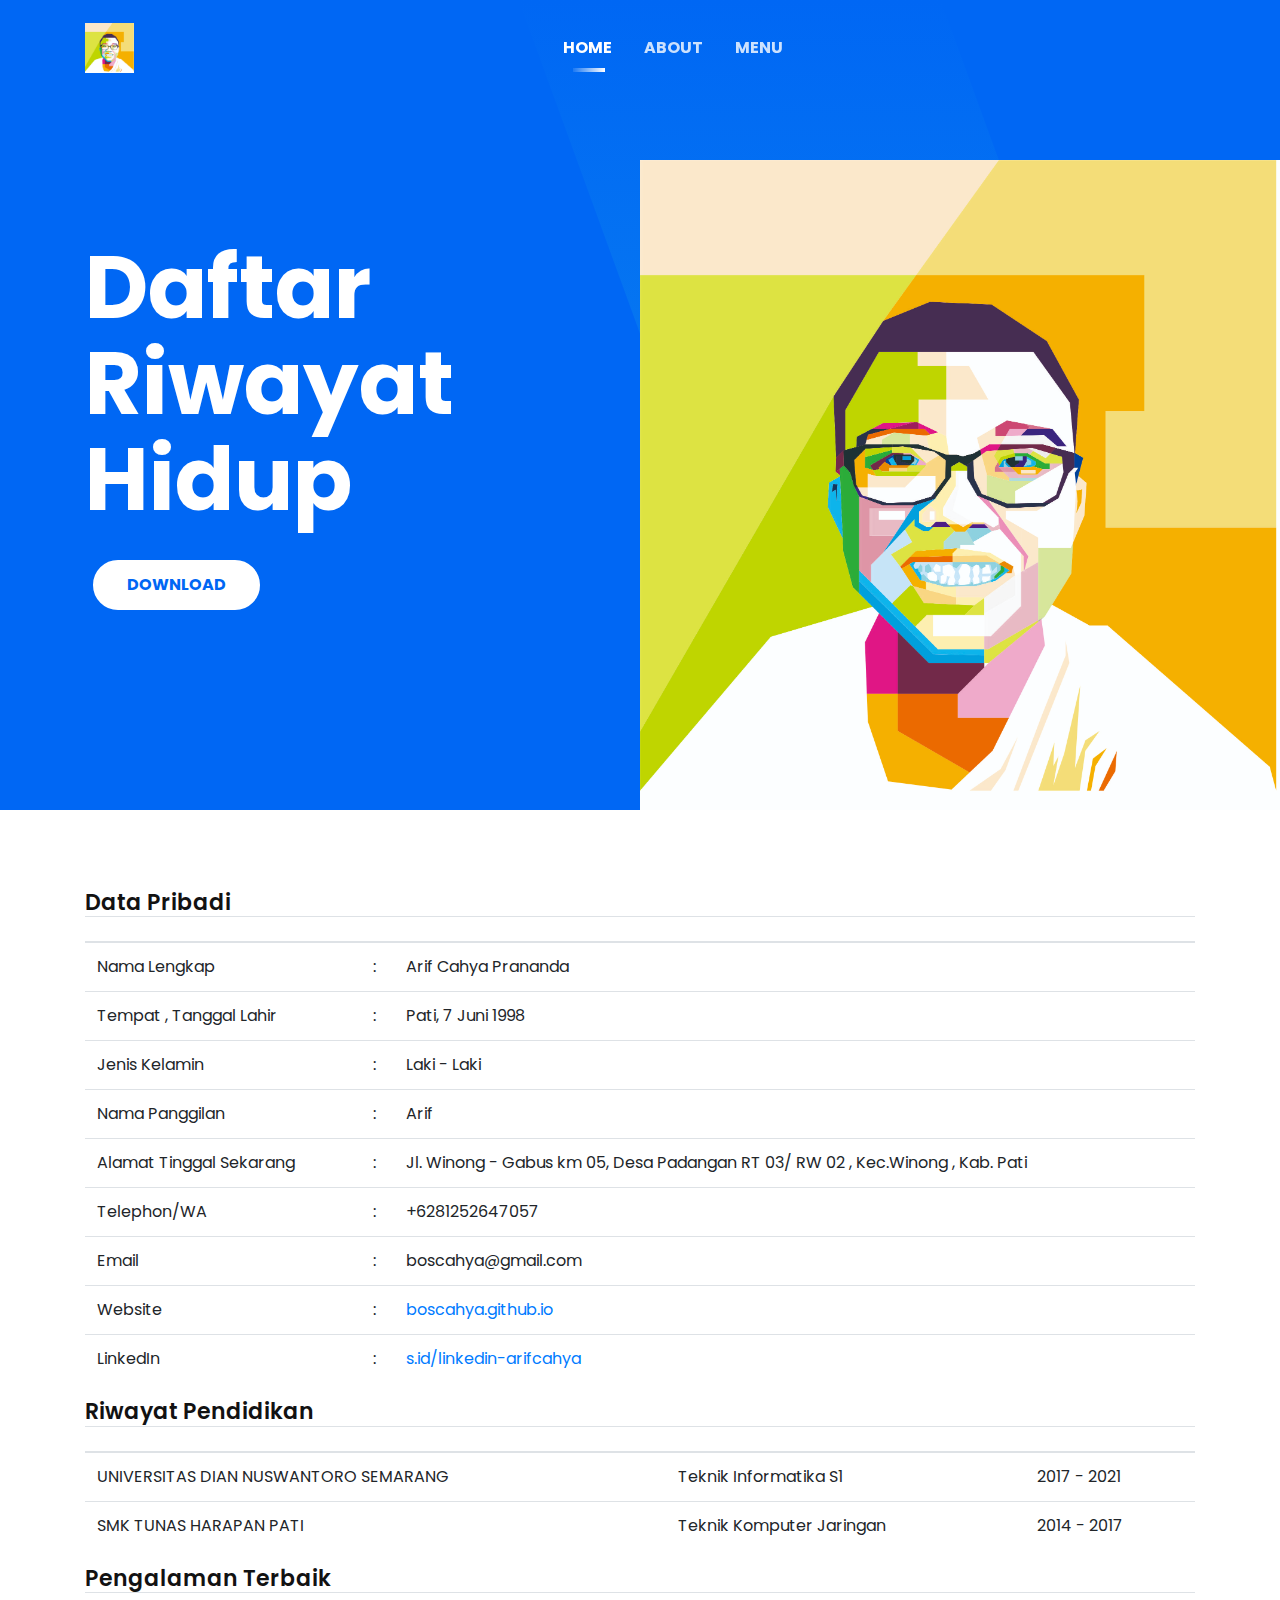
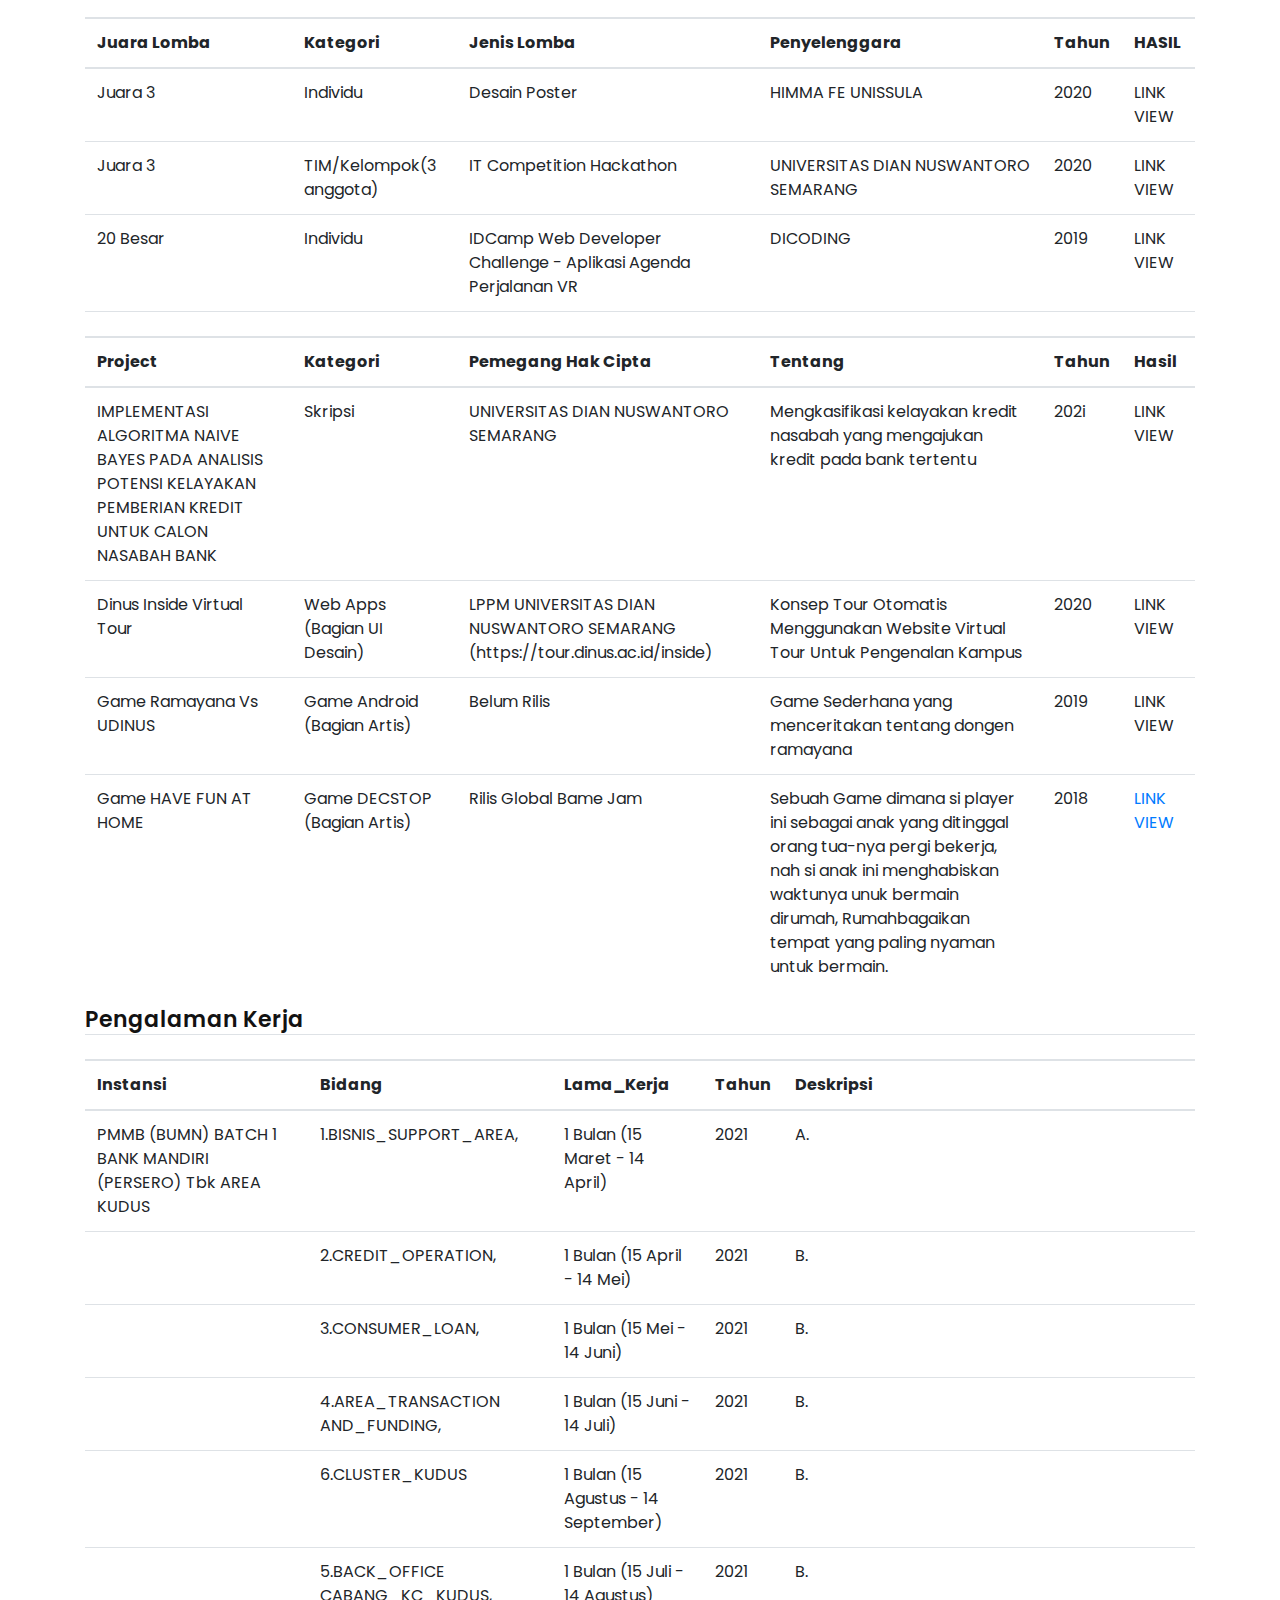
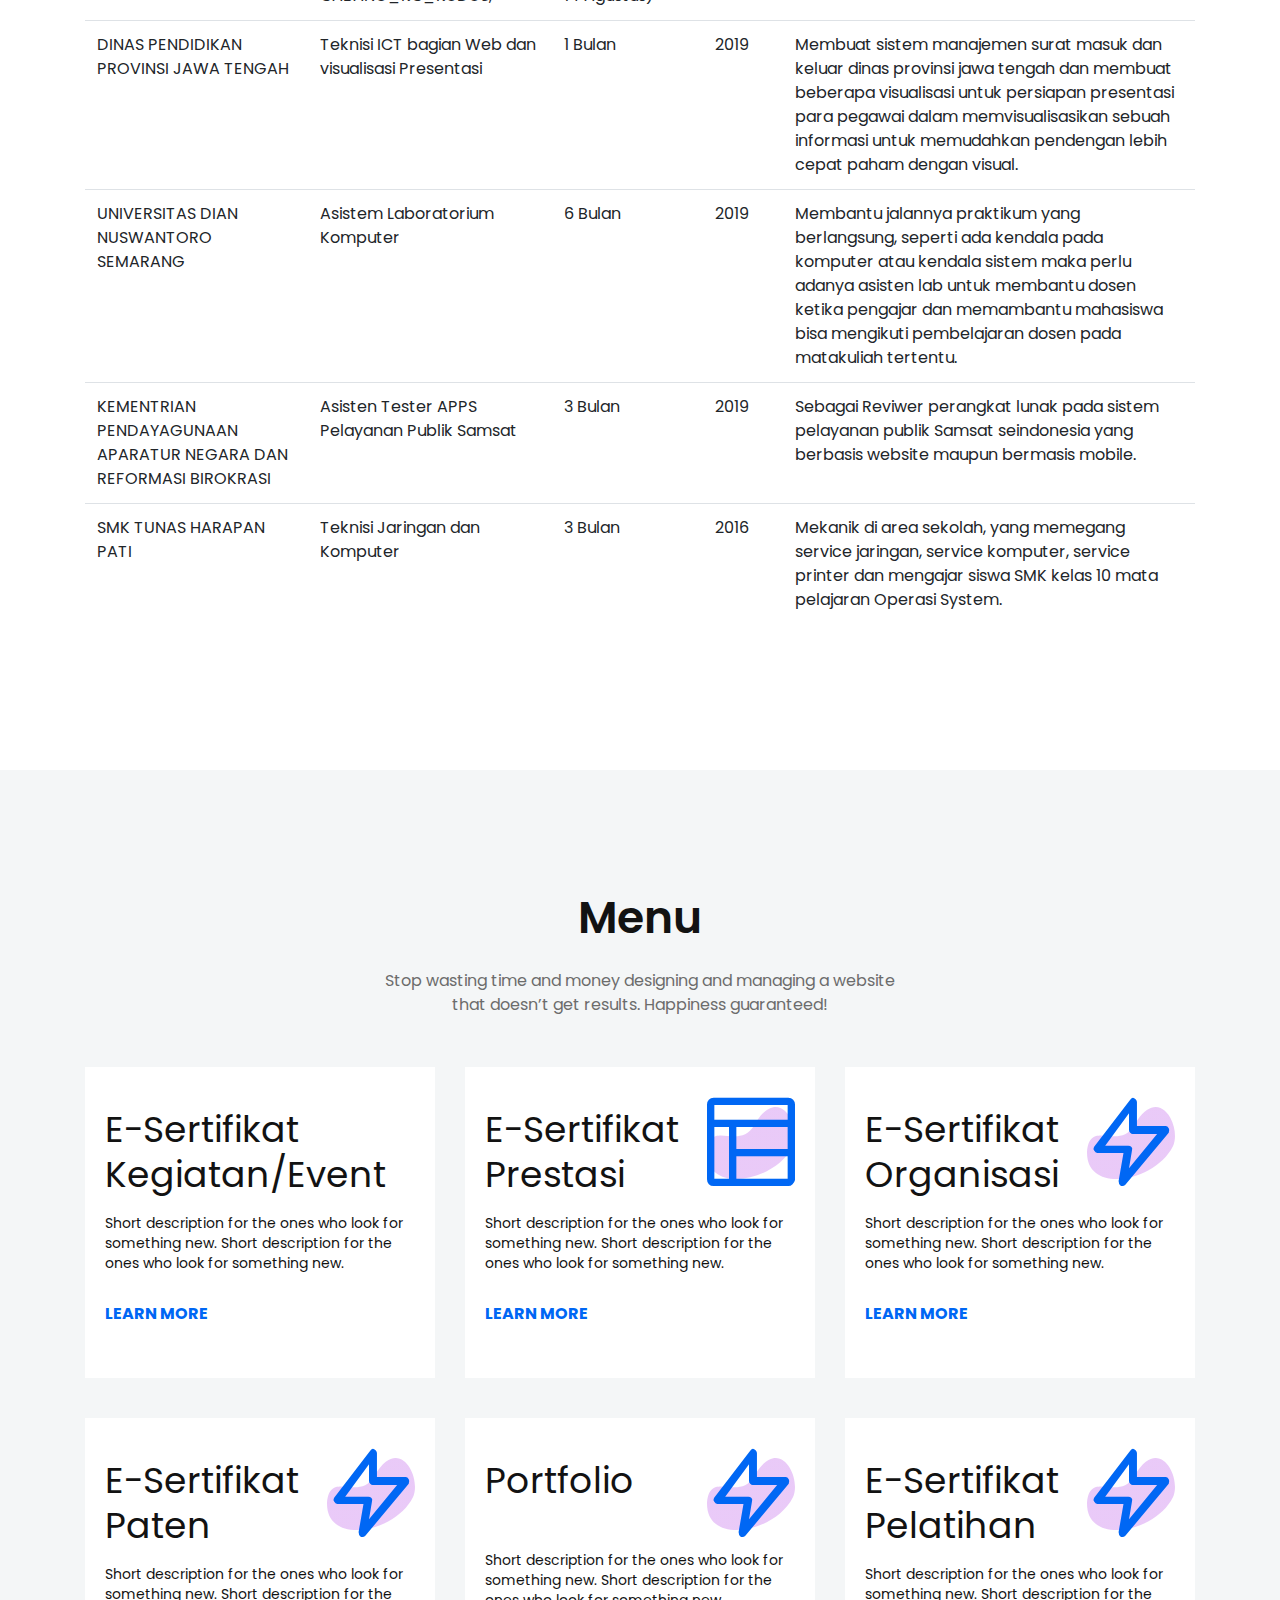
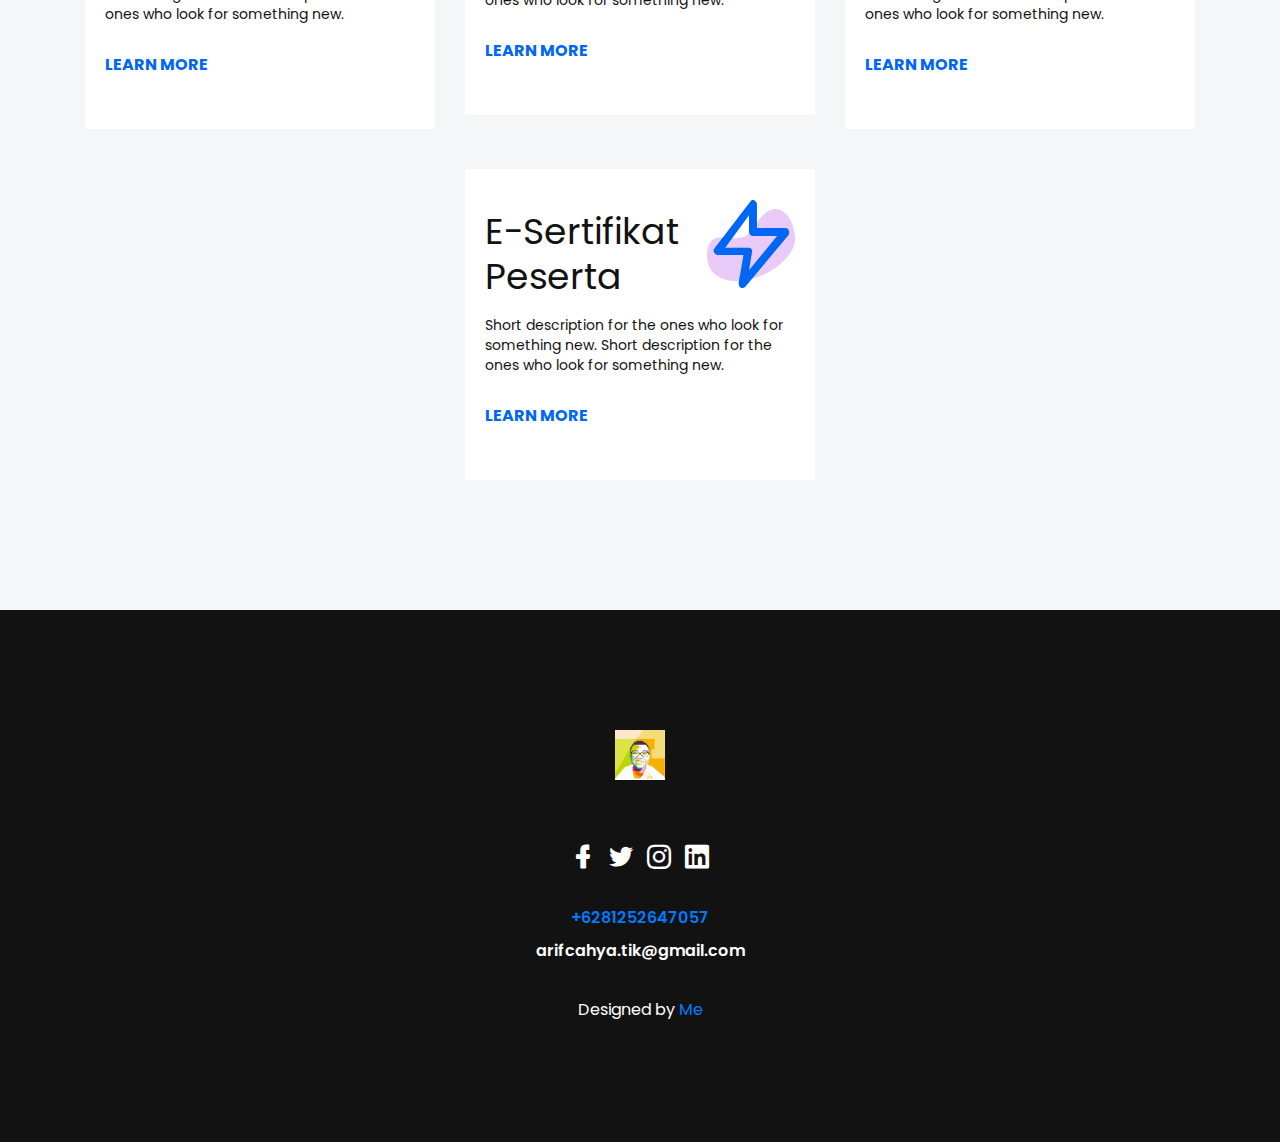
<file: index.html>
<!doctype html>
<html class="no-js" lang="en">

<head>
    <meta charset="utf-8">
    
    <!--====== Title ======-->
    <title>arifcahya</title>
    
    <meta name="description" content="">
    <meta name="viewport" content="width=device-width, initial-scale=1">

    <!--====== Favicon Icon ======-->
    <link rel="shortcut icon" href="assets/images/favicon.png" type="image/png">
        
    <!--====== Magnific Popup CSS ======-->
    <link rel="stylesheet" href="assets/css/magnific-popup.css">
        
    <!--====== Slick CSS ======-->
    <link rel="stylesheet" href="assets/css/slick.css">
        
    <!--====== Line Icons CSS ======-->
    <link rel="stylesheet" href="assets/css/LineIcons.css">
        
    <!--====== Bootstrap CSS ======-->
    <link rel="stylesheet" href="assets/css/bootstrap.min.css">
    
    <!--====== Default CSS ======-->
    <link rel="stylesheet" href="assets/css/default.css">
    
    <!--====== Style CSS ======-->
    <link rel="stylesheet" href="assets/css/style.css">
    
</head>

<body>
    <!--[if IE]>
    <p class="browserupgrade">You are using an <strong>outdated</strong> browser. Please <a href="https://browsehappy.com/">upgrade your browser</a> to improve your experience and security.</p>
  <![endif]-->
   
    <!--====== PRELOADER PART START ======-->

    <div class="preloader">
        <div class="loader">
            <div class="ytp-spinner">
                <div class="ytp-spinner-container">
                    <div class="ytp-spinner-rotator">
                        <div class="ytp-spinner-left">
                            <div class="ytp-spinner-circle"></div>
                        </div>
                        <div class="ytp-spinner-right">
                            <div class="ytp-spinner-circle"></div>
                        </div>
                    </div>
                </div>
            </div>
        </div>
    </div>

    <!--====== PRELOADER PART ENDS ======-->
    
    <!--====== NAVBAR TWO PART START ======-->

    <section class="navbar-area">
        <div class="container">
            <div class="row">
                <div class="col-lg-12">
                    <nav class="navbar navbar-expand-lg">
                       
                        <a class="navbar-brand" href="#">
                            <img src="assets/images/logo.svg" alt="Logo">
                        </a>
                        
                        <button class="navbar-toggler" type="button" data-toggle="collapse" data-target="#navbarTwo" aria-controls="navbarTwo" aria-expanded="false" aria-label="Toggle navigation">
                            <span class="toggler-icon"></span>
                            <span class="toggler-icon"></span>
                            <span class="toggler-icon"></span>
                        </button>

                        <div class="collapse navbar-collapse sub-menu-bar" id="navbarTwo">
                            <ul class="navbar-nav m-auto">
                                <li class="nav-item active"><a class="page-scroll" href="#home">Home</a></li>
                                <li class="nav-item"><a class="page-scroll" href="#about">About</a></li>
                                <!-- <li class="nav-item"><a class="page-scroll" href="#portfolio">Portfolio</a></li>
                                <li class="nav-item"><a class="page-scroll" href="#pricing">Pricing</a></li>
                                 --><li class="nav-item"><a class="page-scroll" href="#services">Menu</a></li>
                                <!-- <li class="nav-item"><a class="page-scroll" href="#team">Team</a></li>
                                <li class="nav-item"><a class="page-scroll" href="#contact">Contact</a></li> -->
                                
                            </ul>
                        </div>
                        
                        <!-- <div class="navbar-btn d-none d-sm-inline-block">
                            <ul>
                                <li><a class="solid" href="#">Download</a></li>
                            </ul>
                        </div> -->
                    </nav> <!-- navbar -->
                </div>
            </div> <!-- row -->
        </div> <!-- container -->
    </section>

    <!--====== NAVBAR TWO PART ENDS ======-->

           
    <!--====== SLIDER PART START ======-->

    <section id="home" class="slider_area">
        <div id="carouselThree" class="carousel slide" data-ride="carousel">
          <!--   <ol class="carousel-indicators">
                <li data-target="#carouselThree" data-slide-to="0" class="active"></li>
                <li data-target="#carouselThree" data-slide-to="1"></li>
                <li data-target="#carouselThree" data-slide-to="2"></li>
            </ol> -->

            <div class="carousel-inner">
                <div class="carousel-item active">
                    <div class="container">
                        <div class="row">
                            <div class="col-lg-6">
                                <div class="slider-content">
                                    <h1 class="title">Daftar Riwayat Hidup</h1>
                                    <!-- <p class="text">We blend insights and strategy to create digital products for forward-thinking organisations.</p>
                                     --><ul class="slider-btn rounded-buttons">
                                        <li><a class="main-btn rounded-one" href="http://cc.dinus.ac.id/magang/download/berkas_cv/BERKAS_CV-0000000023.pdf">DOWNLOAD</a></li>
                                        <!-- <li><a class="main-btn rounded-two" href="#">DOWNLOAD</a></li> -->
                                    </ul>
                                </div>
                            </div>
                        </div> <!-- row -->
                    </div> <!-- container -->
                    <div class="slider-image-box d-none d-lg-flex align-items-end">
                        <div class="slider-image">
                            <img src="assets/images/slider/1.png" alt="Hero">
                        </div> <!-- slider-imgae -->
                    </div> <!-- slider-imgae box -->
                </div> <!-- carousel-item -->


            </div>

            <!-- <a class="carousel-control-prev" href="#carouselThree" role="button" data-slide="prev">
                <i class="lni lni-arrow-left"></i>
            </a>
            <a class="carousel-control-next" href="#carouselThree" role="button" data-slide="next">
                <i class="lni lni-arrow-right"></i>
            </a> -->
        </div>
    </section>

    <!--====== SLIDER PART ENDS ======-->
     <!--====== ABOUT PART START ======-->

     <section id="about" class="about-area">
        <div class="container">
            <!-- <div class="row">
                <div class="col-lg-5">
                    <div class="faq-content mt-45">
                        <div class="about-title">
                            <h6 class="sub-title"></h6>
                            <h4 class="title"></h4>
                            <table class="table">
                                <thead>
                                    <tr>
                                        <th></th>
                                        <th></th>
                                                        
                                    </tr>
                                </thead>
                                <tbody>
                                   
                                </tbody>
                            </table>
                </div> -->
               <!--  <div class="col-lg-7">
                    <div class="about-image mt-50">
                        <img src="assets/images/about.png" alt="about">
                    </div>  
                </div> -->
                <h4 class="title">Data Pribadi</h4>
                <table class="table">
                    <thead>
                        <tr>
                            <th></th>
                            <th></th>
                            <th></th>             
                        </tr>
                    </thead>
                    <tbody>
                        
                        <tr>
                            <td>Nama Lengkap</td>
                            <td>:</td>
                            <td>Arif Cahya Prananda</td>
                            
                        </tr>
                        <tr>
                            <td>Tempat , Tanggal Lahir</td>
                            <td>:</td>
                            <td>Pati, 7 Juni 1998</td>
                            
                        </tr>
                        <tr>
                            <td>Jenis Kelamin</td>
                            <td>:</td>
                            <td>Laki - Laki</td>
                            
                        </tr>
                        <tr>
                            <td>Nama Panggilan</td>
                            <td>:</td>
                            <td>Arif</td>
                           
                        </tr>
                        <tr>
                            <td>Alamat Tinggal Sekarang</td>
                            <td>:</td>
                            <td>Jl. Winong - Gabus km 05, Desa Padangan RT 03/ RW 02 , Kec.Winong , Kab. Pati</td>
                           
                        </tr>
                        <tr>
                            <td>Telephon/WA</td>
                            <td>:</td>
                            <td>+6281252647057</td>
                           
                        </tr>
                        <tr>
                            <td>Email</td>
                            <td>:</td>
                            <td>boscahya@gmail.com</td>
                           
                        </tr>
                        <tr>
                            <td>Website</td>
                            <td>:</td>
                            <td><a class="rounded-buttons" href="http://boscahya.github.io">boscahya.github.io</a></td>
                           
                        </tr>
                        <tr>
                            <td>LinkedIn</td>
                            <td>:</td>
                            <td><a class="rounded-buttons" href="http://s.id/linkedin-arifcahya">s.id/linkedin-arifcahya</a></td>
                           
                        </tr>
                                         
                    </tbody>
                </table>
                <h4 class="title">Riwayat Pendidikan</h4>
                <table class="table">
                    <thead>
                        <tr>
                            <th></th>
                            <th></th>
                            <th></th>
             
                        </tr>
                    </thead>
                    <tbody>
                        
                        <tr>
                            <td>UNIVERSITAS DIAN NUSWANTORO SEMARANG</td>
                            <td>Teknik Informatika S1</td>
                            <td>2017 - 2021</td>
                        </tr>

                        <tr>
                            <td>SMK TUNAS HARAPAN PATI</td>
                            <td>Teknik Komputer Jaringan</td>
                            <td>2014 - 2017</td>
                        </tr>
                                                
                    </tbody>
                </table>

                <h4 class="title">Pengalaman Terbaik</h4>
                <table class="table">
                    <thead>
                        <tr>
                            <th></th>
                            <th></th>
                            <th></th>
                            <th></th>
                            <th></th>
                            <TH></TH>
                                            
                        </tr>
                        <tr>
                            <th>Juara Lomba</th>
                            <th>Kategori</th>
                            <th>Jenis Lomba</th>
                            <th>Penyelenggara</th>
                            <th>Tahun</th>
                            <TH>HASIL</TH>
                                            
                        </tr>
                    </thead>
                    <tbody>                        
                        <tr>
                            <td>Juara 3 </td>
                            <td>Individu</td>
                            <td>Desain Poster</td>
                            <td>HIMMA FE UNISSULA</td>
                            <td>2020</td>
                            <td>LINK VIEW</td>
                        </tr> 
                        <tr>
                            <td>Juara 3 </td>
                            <td>TIM/Kelompok(3 anggota)</td>
                            <td>IT Competition Hackathon</td>
                            <td>UNIVERSITAS DIAN NUSWANTORO SEMARANG</td>
                            <td>2020</td>
                            <td>LINK VIEW</td>
                        </tr> 
                        <tr>
                            <td>20 Besar </td>
                            <td>Individu</td>
                            <td>IDCamp Web Developer Challenge - Aplikasi Agenda Perjalanan VR</td>
                            <td>DICODING</td>
                            <td>2019</td>
                            <td>LINK VIEW</td>
                        </tr> 

                        <thead>
                            <tr>
                                <th></th>
                                <th></th>
                                <th></th>
                                <th></th>
                                <th></th>
                                <th></th>
                                                
                            </tr>
                            <tr>
                                <th>Project</th>
                                <th>Kategori</th>
                                <th>Pemegang Hak Cipta</th>
                                <th>Tentang</th>
                                <th>Tahun</th>
                                <th>Hasil</th>
                                                
                            </tr>
                        </thead>
                        <tbody>  
                            <tr>
                                <td>IMPLEMENTASI ALGORITMA NAIVE BAYES PADA ANALISIS POTENSI KELAYAKAN PEMBERIAN KREDIT UNTUK CALON NASABAH BANK</td>
                                <td>Skripsi</td>
                                <td>UNIVERSITAS DIAN NUSWANTORO SEMARANG</td>
                                <td>Mengkasifikasi kelayakan kredit nasabah yang mengajukan kredit pada bank tertentu</td>
                                <td>202i</td>
                                <td>LINK VIEW</td>
                            </tr>                       
                            <tr>
                                <td>Dinus Inside Virtual Tour</td>
                                <td>Web Apps (Bagian UI Desain)</td>
                                <td>LPPM UNIVERSITAS DIAN NUSWANTORO SEMARANG (https://tour.dinus.ac.id/inside)</td>
                                <td>Konsep Tour Otomatis Menggunakan Website Virtual Tour Untuk Pengenalan Kampus</td>
                                <td>2020</td>
                                <td>LINK VIEW</td>
                            </tr> 
                            <tr>
                                <td>Game Ramayana Vs UDINUS</td>
                                <td>Game Android (Bagian Artis)</td>
                                <td>Belum Rilis</td>
                                <td>Game Sederhana yang menceritakan tentang dongen ramayana</td>
                                <td>2019</td>
                                <td>LINK VIEW</td>
                            </tr>    
                            <tr>
                                <td>Game HAVE FUN AT HOME</td>
                                <td>Game DECSTOP (Bagian Artis)</td>
                                <td>Rilis Global Bame Jam</td>
                                <td>Sebuah Game dimana si player ini sebagai anak yang ditinggal orang tua-nya pergi bekerja, nah si anak ini menghabiskan waktunya unuk bermain dirumah, Rumahbagaikan tempat yang paling nyaman untuk bermain.</td>
                                <td>2018</td>
                                <td><a class="rounded-buttons" href="http://globalgamejam.org/2019/games/have-fun-home">LINK VIEW</a></td>
                            </tr>                                                     
                    </tbody>
                    
                </table>
                <h4 class="title">Pengalaman Kerja</h4>
                <table class="table">
                    <thead>
                        <tr>
                            <th></th>
                            <th></th>
                            <th></th>
                            <th></th>
                            <th></th>


             
                        </tr>
                    </thead>
                    <thead>
                        <tr>
                            <th>Instansi</th>
                            <th>Bidang</th>
                            <th>Lama_Kerja</th>                        
                            <th>Tahun</th>
                            <th>Deskripsi</th>
             
                        </tr>
                    </thead>
                    <tbody>
                        
                        <tr>
                            <td>PMMB (BUMN) BATCH 1<br>BANK MANDIRI (PERSERO) Tbk AREA KUDUS</td>
                            <td>1.BISNIS_SUPPORT_AREA,</td>
                            <td>1 Bulan (15 Maret - 14 April)</td>
                            <td>2021</td>
                            <td>A.</td>
                            
                        </tr>
                        <tr>
                            <td></td>
                            <td>2.CREDIT_OPERATION,</td>
                            <td>1 Bulan (15 April - 14 Mei)</td>
                            <td>2021</td>
                            <td>B.</td>
                            
                        </tr>
                        <tr>
                            <td></td>
                            <td>3.CONSUMER_LOAN,</td>
                            <td>1 Bulan (15 Mei - 14 Juni)</td>
                            <td>2021</td>
                            <td>B.</td>
                            
                        </tr>
                        <tr>
                            <td></td>
                            <td>4.AREA_TRANSACTION AND_FUNDING,</td>
                            <td>1 Bulan (15 Juni - 14 Juli)</td>
                            <td>2021</td>
                            <td>B.</td>
                            
                        </tr>
                        <tr>
                            <td></td>
                            <td>6.CLUSTER_KUDUS</td>
                            <td>1 Bulan (15 Agustus - 14 September)</td>
                            <td>2021</td>
                            <td>B.</td>
                            
                        </tr>
                        <tr>
                            <td></td>
                            <td>5.BACK_OFFICE CABANG_KC_KUDUS,</td>
                            <td>1 Bulan (15 Juli - 14 Agustus)</td>
                            <td>2021</td>
                            <td>B.</td>
                            
                        </tr>
                        <tr>
                            <td>DINAS PENDIDIKAN PROVINSI JAWA TENGAH</td>
                            <td>Teknisi ICT bagian Web dan visualisasi Presentasi</td>
                            <td>1 Bulan</td>
                            <td>2019</td>
                            <td>Membuat sistem manajemen surat masuk dan keluar dinas provinsi jawa tengah dan membuat beberapa visualisasi untuk persiapan presentasi para pegawai dalam memvisualisasikan sebuah informasi untuk memudahkan pendengan lebih cepat paham dengan visual.</td>
                        </tr>
                        <tr>
                            <td>UNIVERSITAS DIAN NUSWANTORO SEMARANG</td>
                            <td>Asistem Laboratorium Komputer</td>
                            <td>6 Bulan</td>
                            <td>2019</td>
                            <td>Membantu jalannya praktikum yang berlangsung, seperti ada kendala pada komputer atau kendala sistem maka perlu adanya asisten lab untuk membantu dosen ketika pengajar dan memambantu mahasiswa bisa mengikuti pembelajaran dosen pada matakuliah tertentu.</td>
                        </tr>                        
                        <tr>
                            <td>KEMENTRIAN PENDAYAGUNAAN APARATUR NEGARA DAN REFORMASI BIROKRASI</td>
                            <td>Asisten Tester APPS Pelayanan Publik Samsat</td>
                            <td>3 Bulan</td>
                            <td>2019</td>
                            <td>Sebagai Reviwer perangkat lunak pada sistem pelayanan publik Samsat seindonesia yang berbasis website maupun bermasis mobile.</td>
                        </tr>
                        <tr>
                            <td>SMK TUNAS HARAPAN PATI</td>
                            <td>Teknisi Jaringan dan Komputer</td>
                            <td>3 Bulan</td>
                            <td>2016</td>
                            <td>Mekanik di area sekolah, yang memegang service jaringan, service komputer, service printer dan mengajar siswa SMK kelas 10 mata pelajaran Operasi System.</td>
                        </tr>
                                                
                    </tbody>
                </table>
               <!--  <div class="card">
                    <div class="card-header" id="headingOne">
                        <a href="#" data-toggle="collapse" data-target="#collapseOne" aria-expanded="true" aria-controls="collapseOne">Frequently Asked Question One</a>
                    </div>

                    <div id="collapseOne" class="collapse show" aria-labelledby="headingOne" data-parent="#accordionExample">
                        <div class="card-body">
                            <p class="text">Morbi vehicula arcu et pellentesque tincidunt. Nunc ligula nulla, lobortis a elementum non, vulputate ut arcu. Aliquam erat volutpat. Nullam lacinia felis.</p>
                        </div>
                    </div> 
                </div> --> <!-- card -->
               <!--  <div class="card">
                    <div class="card-header" id="headingTwo">
                        <a href="#" class="collapsed" data-toggle="collapse" data-target="#collapseTwo" aria-expanded="false" aria-controls="collapseTwo">Frequently Asked Question Two</a>
                    </div>
                    <div id="collapseTwo" class="collapse" aria-labelledby="headingTwo" data-parent="#accordionExample">
                        <div class="card-body">
                            <p class="text">Morbi vehicula arcu et pellentesque tincidunt. Nunc ligula nulla, lobortis a elementum non, vulputate ut arcu. Aliquam erat volutpat. Nullam lacinia felis.</p>
                        </div>
                    </div>
                </div> --> <!-- card -->
                <!-- <div class="card">
                    <div class="card-header" id="headingThree">
                        <a href="#" class="collapsed" data-toggle="collapse" data-target="#collapseThree" aria-expanded="false" aria-controls="collapseThree">Frequently Asked Question Three</a>
                    </div>
                    <div id="collapseThree" class="collapse" aria-labelledby="headingThree" data-parent="#accordionExample">
                        <div class="card-body">
                            <p class="text">Morbi vehicula arcu et pellentesque tincidunt. Nunc ligula nulla, lobortis a elementum non, vulputate ut arcu. Aliquam erat volutpat. Nullam lacinia felis.</p>
                        </div>
                    </div>
                </div> --> <!-- card -->
                <!-- <div class="card">
                    <div class="card-header" id="headingFore">
                        <a href="#" class="collapsed" data-toggle="collapse" data-target="#collapseFore" aria-expanded="false" aria-controls="collapseFore">Frequently Asked Question Four</a>
                    </div>
                    <div id="collapseFore" class="collapse" aria-labelledby="headingFore" data-parent="#accordionExample">
                        <div class="card-body">
                            <p class="text">Morbi vehicula arcu et pellentesque tincidunt. Nunc ligula nulla, lobortis a elementum non, vulputate ut arcu. Aliquam erat volutpat. Nullam lacinia felis.</p>
                        </div>
                    </div>
                </div> --> <!-- card -->
                <!-- <div class="card">
                    <div class="card-header" id="headingFive">
                        <a href="#" class="collapsed" data-toggle="collapse" data-target="#collapseFive" aria-expanded="false" aria-controls="collapseFive">Frequently Asked Question Five</a>
                    </div>
                    <div id="collapseFive" class="collapse" aria-labelledby="headingFive" data-parent="#accordionExample">
                        <div class="card-body">
                            <p class="text">Morbi vehicula arcu et pellentesque tincidunt. Nunc ligula nulla, lobortis a elementum non, vulputate ut arcu. Aliquam erat volutpat. Nullam lacinia felis.</p>
                        </div>
                    </div>
                </div> --> <!-- card -->
            </div> <!-- row -->
        </div> <!-- container -->
    </section>

    <!--====== ABOUT PART ENDS ======-->

    <!--====== FEATRES TWO PART START ======-->

    <section id="services" class="features-area">
        <div class="container">
            <div class="row justify-content-center">
                <div class="col-lg-6 col-md-10">
                    <div class="section-title text-center pb-10">
                        <h3 class="title">Menu</h3>
                        <p class="text">Stop wasting time and money designing and managing a website that doesn’t get results. Happiness guaranteed!</p>
                    </div> <!-- row -->
                </div>
            </div> <!-- row -->
            <div class="row justify-content-center">
                <div class="col-lg-4 col-md-7 col-sm-9">
                    <div class="single-features mt-40">
                        <div class="features-title-icon d-flex justify-content-between">
                            <h4 class="features-title"><a href="#">E-Sertifikat Kegiatan/Event</a></h4>
                            <!-- <div class="features-icon">
                                <i class="lni lni-brush"></i>
                                <img class="shape" src="assets/images/f-shape-1.svg" alt="Shape">
                            </div> -->
                        </div>
                        <div class="features-content">
                            <p class="text">Short description for the ones who look for something new. Short description for the ones who look for something new.</p>
                            <a class="features-btn" href="#">LEARN MORE</a>
                        </div>
                    </div> <!-- single features -->
                </div>
                <div class="col-lg-4 col-md-7 col-sm-9">
                    <div class="single-features mt-40">
                        <div class="features-title-icon d-flex justify-content-between">
                            <h4 class="features-title"><a href="#">E-Sertifikat Prestasi</a></h4>
                            <div class="features-icon">
                                <i class="lni lni-layout"></i>
                                <img class="shape" src="assets/images/f-shape-1.svg" alt="Shape">
                            </div>
                        </div>
                        <div class="features-content">
                            <p class="text">Short description for the ones who look for something new. Short description for the ones who look for something new.</p>
                            <a class="features-btn" href="#">LEARN MORE</a>
                        </div>
                    </div> <!-- single features -->
                </div>
                <div class="col-lg-4 col-md-7 col-sm-9">
                    <div class="single-features mt-40">
                        <div class="features-title-icon d-flex justify-content-between">
                            <h4 class="features-title"><a href="#">E-Sertifikat Organisasi</a></h4>
                            <div class="features-icon">
                                <i class="lni lni-bolt"></i>
                                <img class="shape" src="assets/images/f-shape-1.svg" alt="Shape">
                            </div>
                        </div>
                        <div class="features-content">
                            <p class="text">Short description for the ones who look for something new. Short description for the ones who look for something new.</p>
                            <a class="features-btn" href="#">LEARN MORE</a>
                        </div>
                    </div> <!-- single features -->
                </div>
                <div class="col-lg-4 col-md-7 col-sm-9">
                    <div class="single-features mt-40">
                        <div class="features-title-icon d-flex justify-content-between">
                            <h4 class="features-title"><a href="#">E-Sertifikat Paten</a></h4>
                            <div class="features-icon">
                                <i class="lni lni-bolt"></i>
                                <img class="shape" src="assets/images/f-shape-1.svg" alt="Shape">
                            </div>
                        </div>
                        <div class="features-content">
                            <p class="text">Short description for the ones who look for something new. Short description for the ones who look for something new.</p>
                            <a class="features-btn" href="#">LEARN MORE</a>
                        </div>
                    </div> <!-- single features -->
                </div>
                <div class="col-lg-4 col-md-7 col-sm-9">
                    <div class="single-features mt-40">
                        <div class="features-title-icon d-flex justify-content-between">
                            <h4 class="features-title"><a href="#">Portfolio</a></h4>
                            <div class="features-icon">
                                <i class="lni lni-bolt"></i>
                                <img class="shape" src="assets/images/f-shape-1.svg" alt="Shape">
                            </div>
                        </div>
                        <div class="features-content">
                            <p class="text">Short description for the ones who look for something new. Short description for the ones who look for something new.</p>
                            <a class="features-btn" href="#">LEARN MORE</a>
                        </div>
                    </div> <!-- single features -->
                </div>
                <div class="col-lg-4 col-md-7 col-sm-9">
                    <div class="single-features mt-40">
                        <div class="features-title-icon d-flex justify-content-between">
                            <h4 class="features-title"><a href="#">E-Sertifikat Pelatihan</a></h4>
                            <div class="features-icon">
                                <i class="lni lni-bolt"></i>
                                <img class="shape" src="assets/images/f-shape-1.svg" alt="Shape">
                            </div>
                        </div>
                        <div class="features-content">
                            <p class="text">Short description for the ones who look for something new. Short description for the ones who look for something new.</p>
                            <a class="features-btn" href="#">LEARN MORE</a>
                        </div>
                    </div> <!-- single features -->
                </div>
                <div class="col-lg-4 col-md-7 col-sm-9">
                    <div class="single-features mt-40">
                        <div class="features-title-icon d-flex justify-content-between">
                            <h4 class="features-title"><a href="#">E-Sertifikat Peserta</a></h4>
                            <div class="features-icon">
                                <i class="lni lni-bolt"></i>
                                <img class="shape" src="assets/images/f-shape-1.svg" alt="Shape">
                            </div>
                        </div>
                        <div class="features-content">
                            <p class="text">Short description for the ones who look for something new. Short description for the ones who look for something new.</p>
                            <a class="features-btn" href="#">LEARN MORE</a>
                        </div>
                    </div> <!-- single features -->
                </div>
            </div> <!-- row -->
        </div> <!-- container -->
    </section>

    <!--====== FEATRES TWO PART ENDS ======-->
    

    <!--====== FOOTER PART START ======-->

    <section class="footer-area footer-dark">
        <div class="container">
            <div class="row justify-content-center">
                <div class="col-lg-6">
                    <div class="footer-logo text-center">
                        <a class="mt-30" href="index.html"><img src="assets/images/logo.svg" alt="Logo"></a>
                    </div> <!-- footer logo -->
                    <ul class="social text-center mt-60">
                        <li><a href="https://facebook.com/uideckHQ"><i class="lni lni-facebook-filled"></i></a></li>
                        <li><a href="https://twitter.com/uideckHQ"><i class="lni lni-twitter-original"></i></a></li>
                        <li><a href="https://instagram.com/uideckHQ"><i class="lni lni-instagram-original"></i></a></li>
                        <li><a href="#"><i class="lni lni-linkedin-original"></i></a></li>
                    </ul> <!-- social -->
                    <div class="footer-support text-center">
                        <span class="number"><a href="https://wa.me/+6281252647057">+6281252647057</a></span>
                        <span class="mail">arifcahya.tik@gmail.com</span>
                    </div>
                    <div class="copyright text-center mt-35">
                        <p class="text">Designed by <a href="https://boscahya.bithub.io" rel="nofollow">Me</a>  </p>
                    </div> <!--  copyright -->
                </div>
            </div> <!-- row -->
        </div> <!-- container -->
    </section>

    <!--====== FOOTER PART ENDS ======-->
    
    <!--====== BACK TOP TOP PART START ======-->

    <a href="#" class="back-to-top"><i class="lni lni-chevron-up"></i></a>

    <!--====== BACK TOP TOP PART ENDS ======-->    

    <!--====== PART START ======-->

<!--
    <section class="">
        <div class="container">
            <div class="row">
                <div class="col-lg-">
                    
                </div>
            </div>
        </div>
    </section>
-->

    <!--====== PART ENDS ======-->




    <!--====== Jquery js ======-->
    <script src="assets/js/vendor/jquery-1.12.4.min.js"></script>
    <script src="assets/js/vendor/modernizr-3.7.1.min.js"></script>
    
    <!--====== Bootstrap js ======-->
    <script src="assets/js/popper.min.js"></script>
    <script src="assets/js/bootstrap.min.js"></script>
    
    <!--====== Slick js ======-->
    <script src="assets/js/slick.min.js"></script>
    
    <!--====== Magnific Popup js ======-->
    <script src="assets/js/jquery.magnific-popup.min.js"></script>
    
    <!--====== Ajax Contact js ======-->
    <script src="assets/js/ajax-contact.js"></script>
    
    <!--====== Isotope js ======-->
    <script src="assets/js/imagesloaded.pkgd.min.js"></script>
    <script src="assets/js/isotope.pkgd.min.js"></script>
    
    <!--====== Scrolling Nav js ======-->
    <script src="assets/js/jquery.easing.min.js"></script>
    <script src="assets/js/scrolling-nav.js"></script>
    
    <!--====== Main js ======-->
    <script src="assets/js/main.js"></script>
    
</body>

</html>
</file>
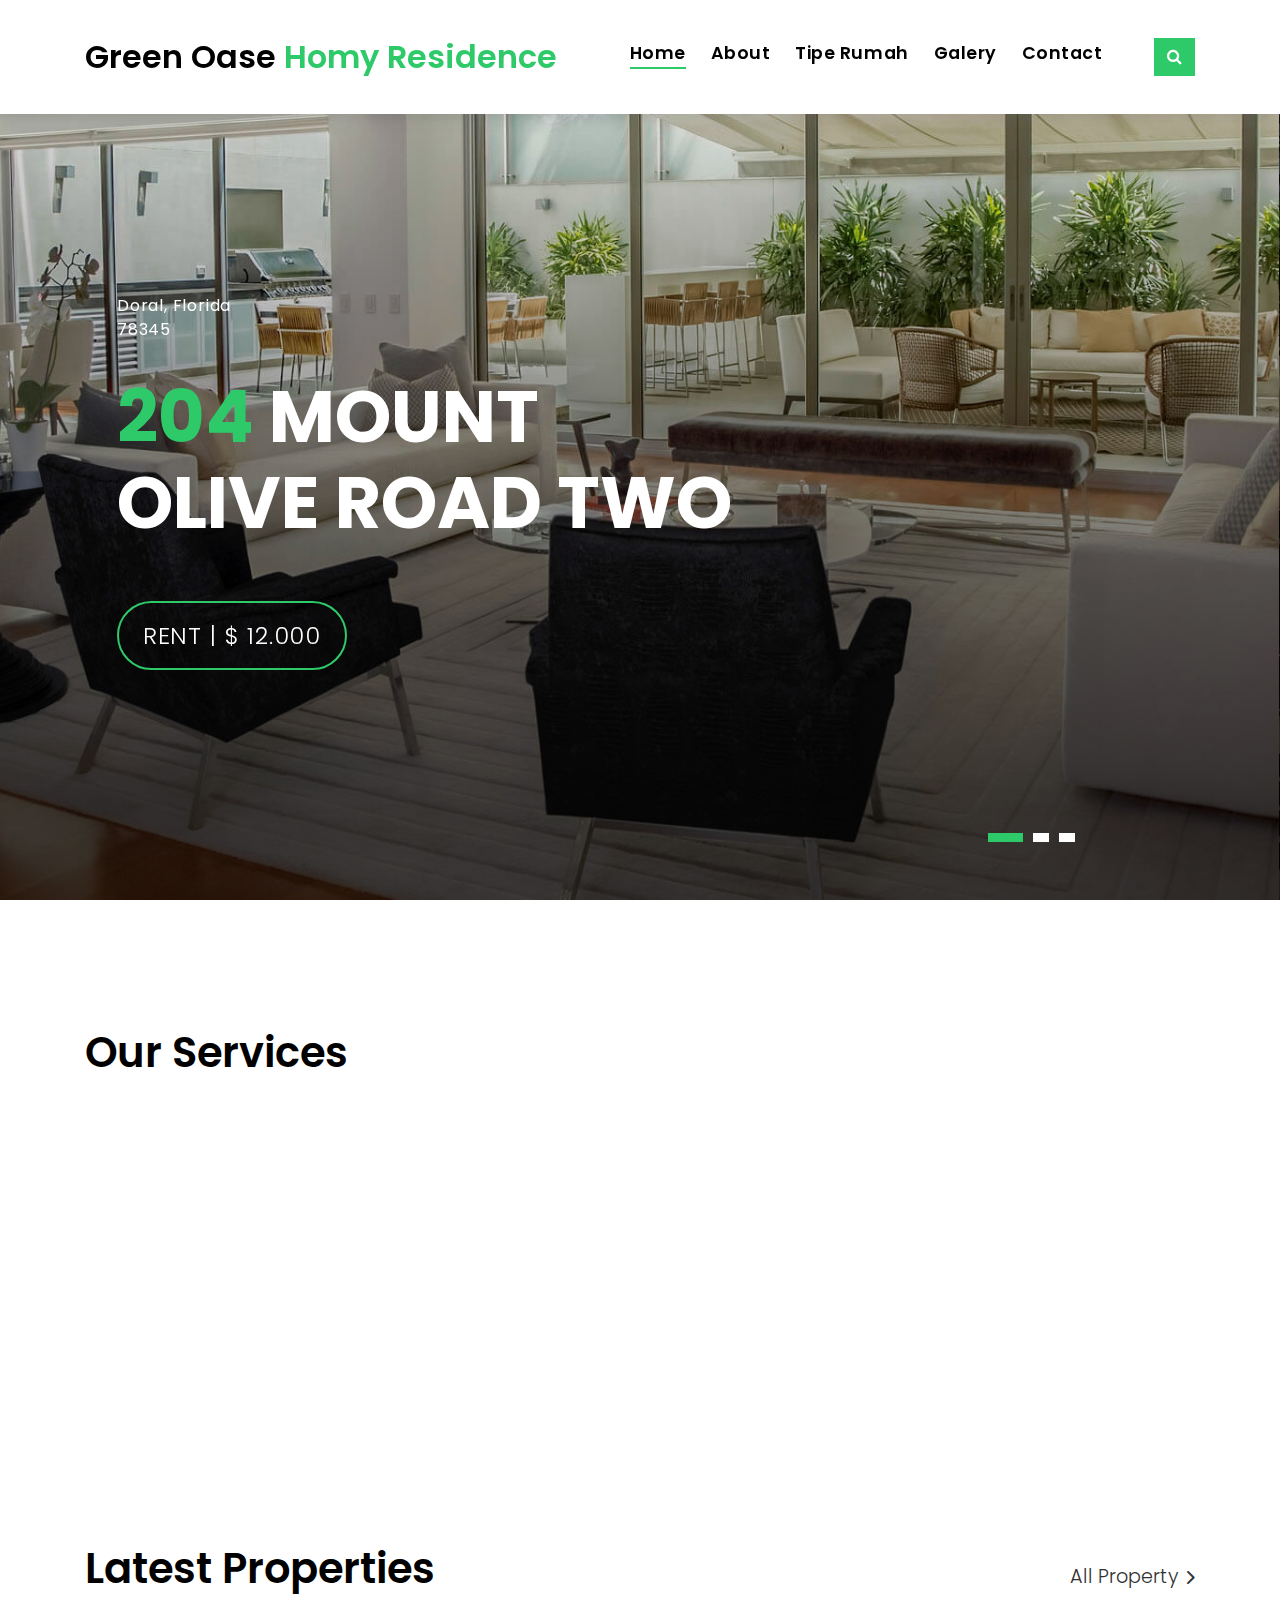
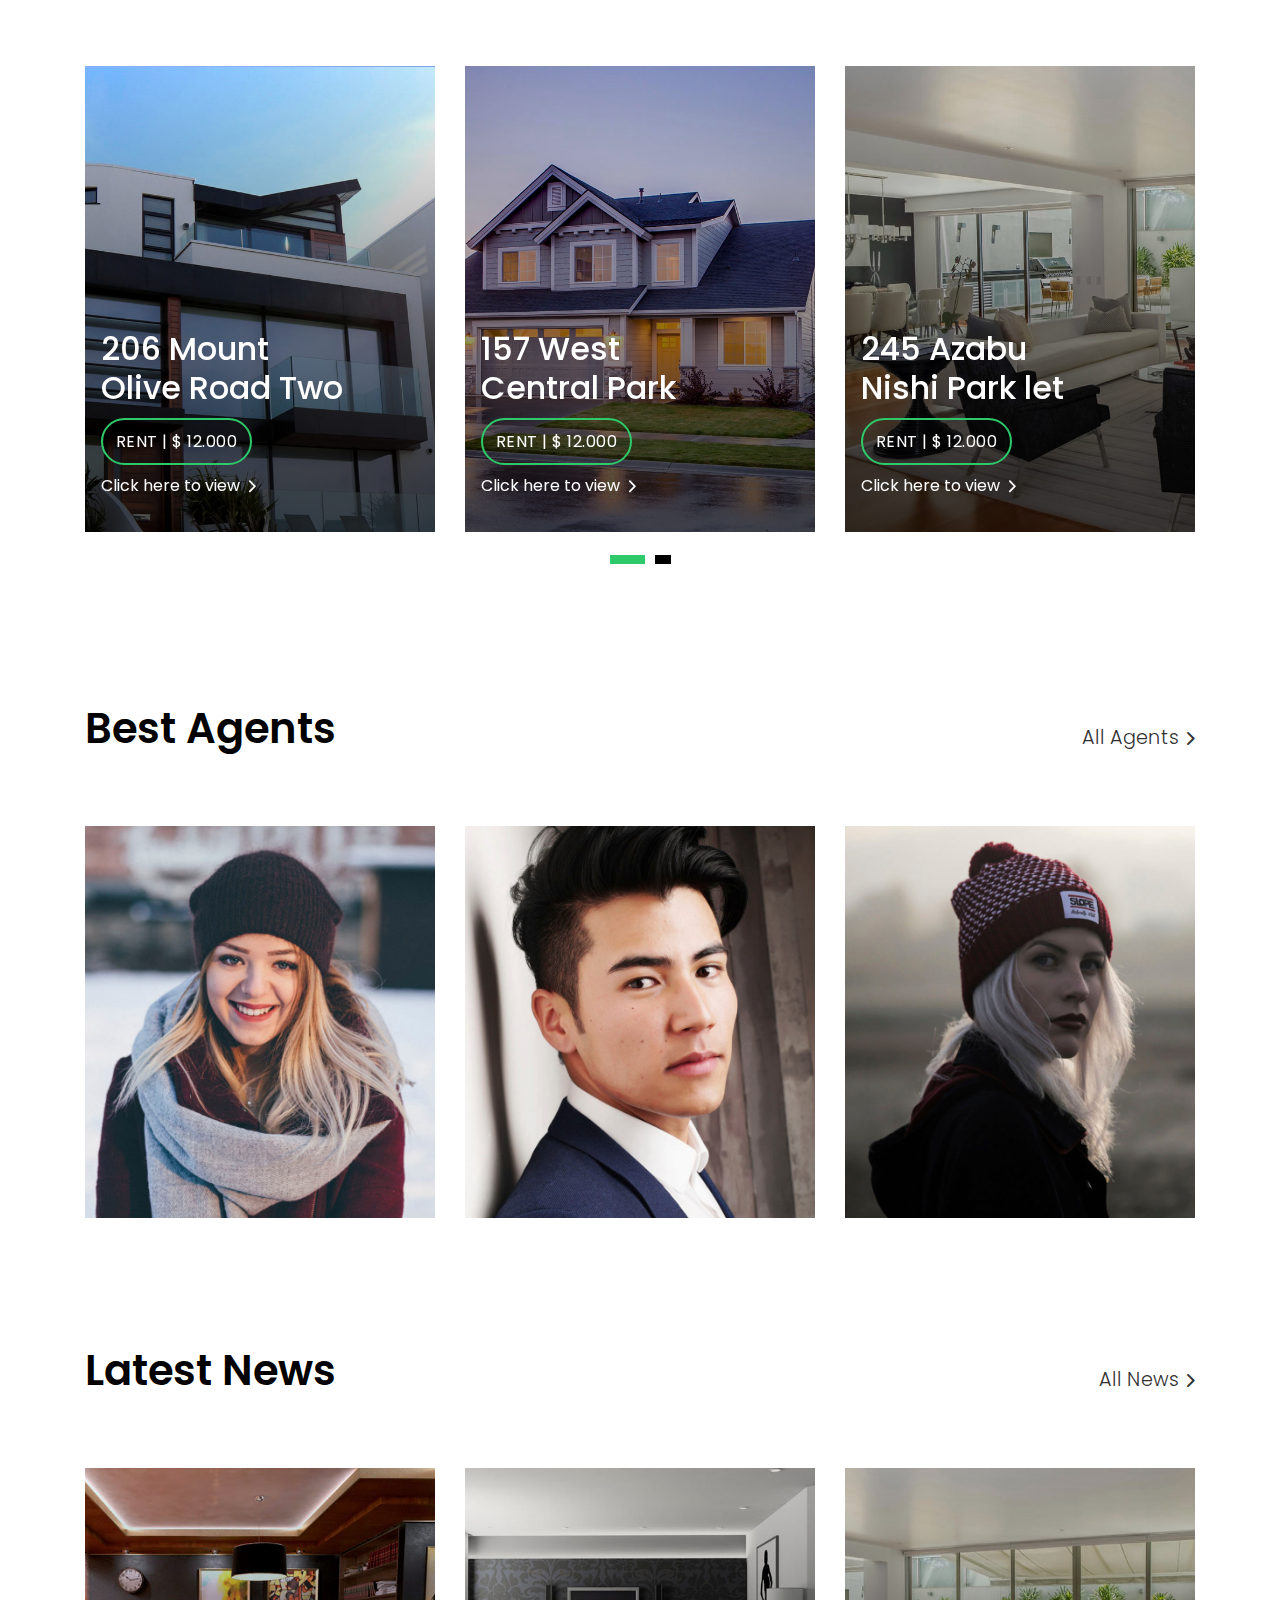
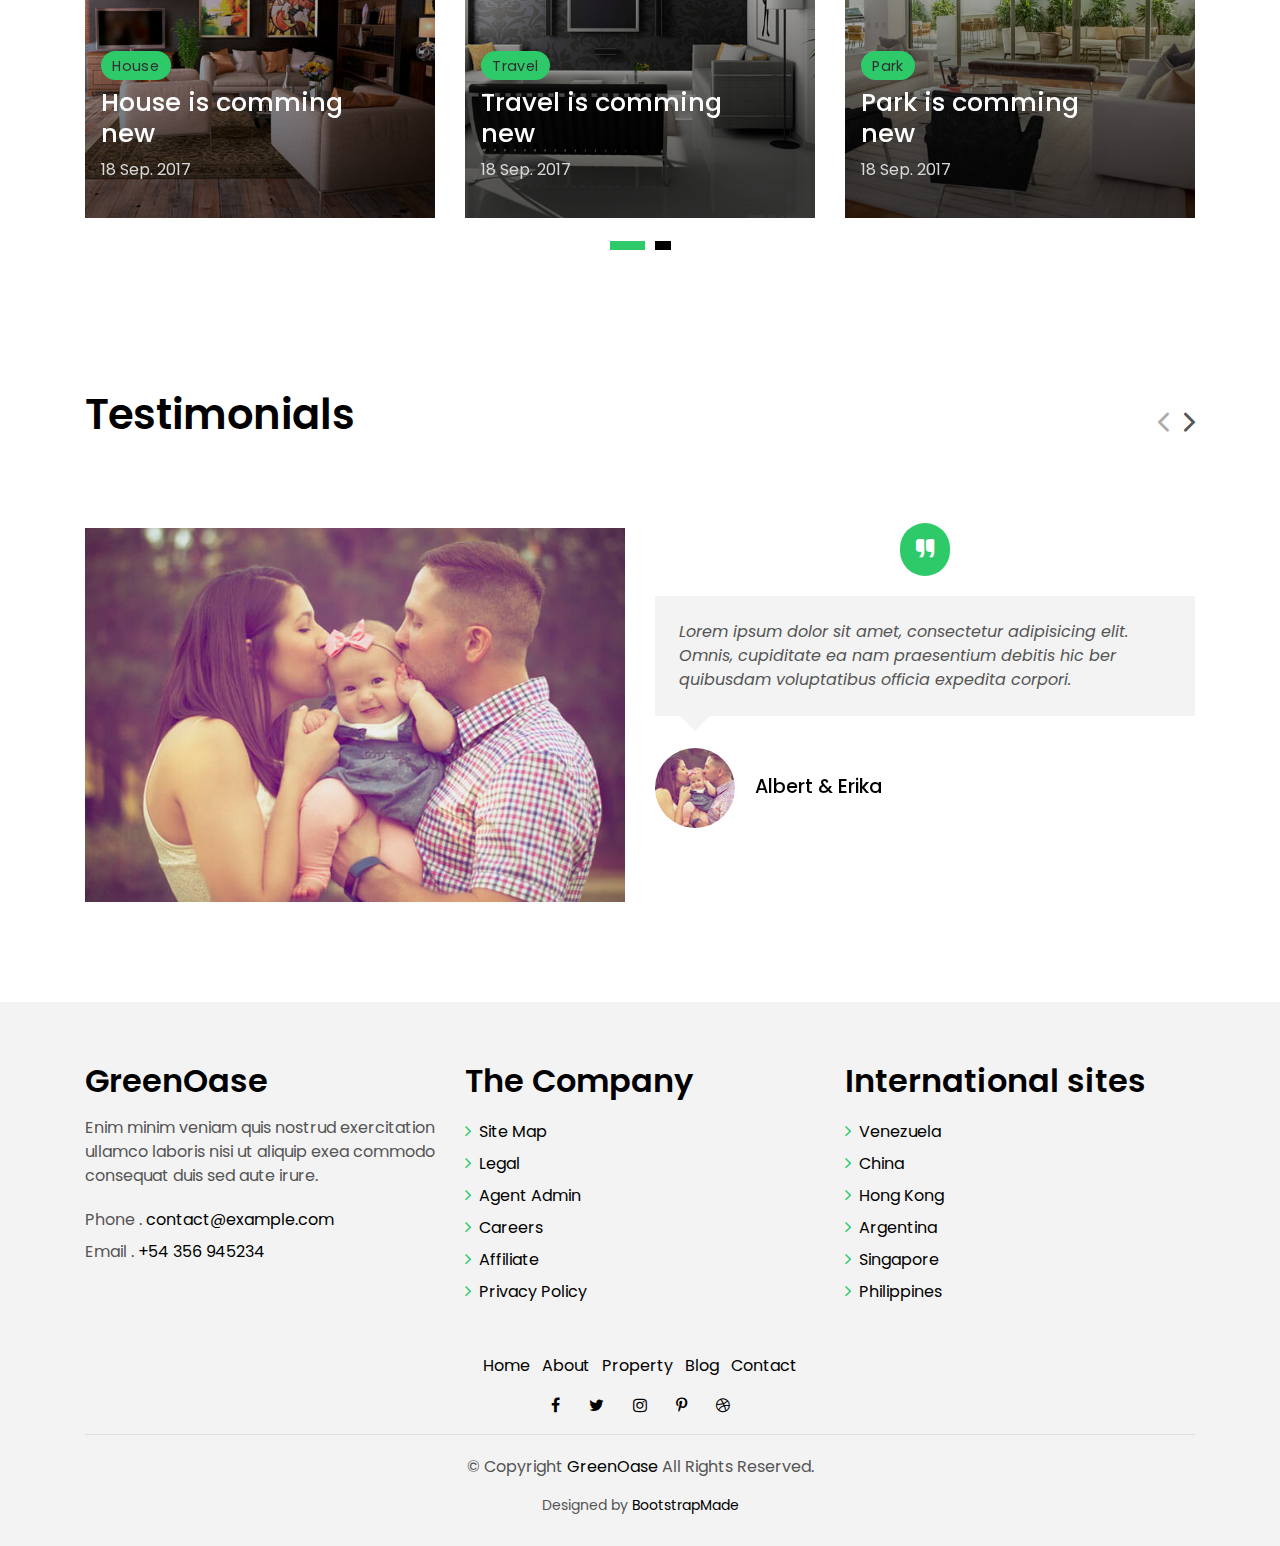
<file: view123/index.html>
<!DOCTYPE html>
<html lang="en">
<head>
  <meta charset="utf-8">
  <title>Green Oase Homy Residence</title>
  <meta content="width=device-width, initial-scale=1.0" name="viewport">
  <meta content="" name="keywords">
  <meta content="" name="description">

  <!-- Favicons -->
  <link href="img/favicon.png" rel="icon">
  <link href="img/apple-touch-icon.png" rel="apple-touch-icon">

  <!-- Google Fonts -->
  <link href="https://fonts.googleapis.com/css?family=Poppins:300,400,500,600,700" rel="stylesheet">

  <!-- Bootstrap CSS File -->
  <link href="lib/bootstrap/css/bootstrap.min.css" rel="stylesheet">

  <!-- Libraries CSS Files -->
  <link href="lib/font-awesome/css/font-awesome.min.css" rel="stylesheet">
  <link href="lib/animate/animate.min.css" rel="stylesheet">
  <link href="lib/ionicons/css/ionicons.min.css" rel="stylesheet">
  <link href="lib/owlcarousel/assets/owl.carousel.min.css" rel="stylesheet">

  <!-- Main Stylesheet File -->
  <link href="css/style.css" rel="stylesheet">

  <!-- =======================================================
    Theme Name: GreenOase
    Theme URL: https://bootstrapmade.com/real-estate-agency-bootstrap-template/
    Author: BootstrapMade.com
    License: https://bootstrapmade.com/license/
  ======================================================= -->
  
</head>

<body>

  <div class="click-closed"></div>
  <!--/ Form Search Star /-->
  <div class="box-collapse">
    <div class="title-box-d">
      <h3 class="title-d">Search Property</h3>
    </div>
    <span class="close-box-collapse right-boxed ion-ios-close"></span>
    <div class="box-collapse-wrap form">
      <form class="form-a">
        <div class="row">
          <div class="col-md-12 mb-2">
            <div class="form-group">
              <label for="Type">Keyword</label>
              <input type="text" class="form-control form-control-lg form-control-a" placeholder="Keyword">
            </div>
          </div>
          <div class="col-md-6 mb-2">
            <div class="form-group">
              <label for="Type">Type</label>
              <select class="form-control form-control-lg form-control-a" id="Type">
                <option>All Type</option>
                <option>For Rent</option>
                <option>For Sale</option>
                <option>Open House</option>
              </select>
            </div>
          </div>
          <div class="col-md-6 mb-2">
            <div class="form-group">
              <label for="city">City</label>
              <select class="form-control form-control-lg form-control-a" id="city">
                <option>All City</option>
                <option>Alabama</option>
                <option>Arizona</option>
                <option>California</option>
                <option>Colorado</option>
              </select>
            </div>
          </div>
          <div class="col-md-6 mb-2">
            <div class="form-group">
              <label for="bedrooms">Bedrooms</label>
              <select class="form-control form-control-lg form-control-a" id="bedrooms">
                <option>Any</option>
                <option>01</option>
                <option>02</option>
                <option>03</option>
              </select>
            </div>
          </div>
          <div class="col-md-6 mb-2">
            <div class="form-group">
              <label for="garages">Garages</label>
              <select class="form-control form-control-lg form-control-a" id="garages">
                <option>Any</option>
                <option>01</option>
                <option>02</option>
                <option>03</option>
                <option>04</option>
              </select>
            </div>
          </div>
          <div class="col-md-6 mb-2">
            <div class="form-group">
              <label for="bathrooms">Bathrooms</label>
              <select class="form-control form-control-lg form-control-a" id="bathrooms">
                <option>Any</option>
                <option>01</option>
                <option>02</option>
                <option>03</option>
              </select>
            </div>
          </div>
          <div class="col-md-6 mb-2">
            <div class="form-group">
              <label for="price">Min Price</label>
              <select class="form-control form-control-lg form-control-a" id="price">
                <option>Unlimite</option>
                <option>$50,000</option>
                <option>$100,000</option>
                <option>$150,000</option>
                <option>$200,000</option>
              </select>
            </div>
          </div>
          <div class="col-md-12">
            <button type="submit" class="btn btn-b">Search Property</button>
          </div>
        </div>
      </form>
    </div>
  </div>
  <!--/ Form Search End /-->

  <!--/ Nav Star /-->
  <nav class="navbar navbar-default navbar-trans navbar-expand-lg fixed-top">
    <div class="container">
      <button class="navbar-toggler collapsed" type="button" data-toggle="collapse" data-target="#navbarDefault"
        aria-controls="navbarDefault" aria-expanded="false" aria-label="Toggle navigation">
        <span></span>
        <span></span>
        <span></span>
      </button>
      <a class="navbar-brand text-brand" href="index.html">Green Oase<span class="color-b"> Homy Residence</span></a>
      <button type="button" class="btn btn-link nav-search navbar-toggle-box-collapse d-md-none" data-toggle="collapse"
        data-target="#navbarTogglerDemo01" aria-expanded="false">
        <span class="fa fa-search" aria-hidden="true"></span>
      </button>
      <div class="navbar-collapse collapse justify-content-center" id="navbarDefault">
        <ul class="navbar-nav">
          <li class="nav-item">
            <a class="nav-link active" href="index.html">Home</a>
          </li>
          <li class="nav-item">
            <a class="nav-link" href="about.html">About</a>
          </li>
          <li class="nav-item">
            <a class="nav-link" href="property-grid.html">Tipe Rumah</a>
          </li>
          <li class="nav-item">
            <a class="nav-link" href="blog-grid.html">Galery</a>
          </li>

          <!--/
          <li class="nav-item dropdown">
            <a class="nav-link dropdown-toggle" href="#" id="navbarDropdown" role="button" data-toggle="dropdown"
              aria-haspopup="true" aria-expanded="false">
              Tipe Rumah
            </a>
             <div class="dropdown-menu" aria-labelledby="navbarDropdown">
              <a class="dropdown-item" href="property-single.html">Lily</a>
              <a class="dropdown-item" href="property-single.html">Lily Exclusive</a>
              <a class="dropdown-item" href="property-single.html">Jasmine</a>
              <a class="dropdown-item" href="property-single.html">Tulip</a>
              <a class="dropdown-item" href="property-single.html">Rafflesia</a>
              <a class="dropdown-item" href="property-single.html">Rafflesia Exclusive</a>

              <a class="dropdown-item" href="blog-single.html">Blog Single</a>
              <a class="dropdown-item" href="agents-grid.html">Agents Grid</a>
              <a class="dropdown-item" href="agent-single.html">Agent Single</a> 
            </div>/-->
          </li>
          <li class="nav-item">
            <a class="nav-link" href="contact.html">Contact</a>
          </li>
        </ul>
      </div>
      <button type="button" class="btn btn-b-n navbar-toggle-box-collapse d-none d-md-block" data-toggle="collapse"
        data-target="#navbarTogglerDemo01" aria-expanded="false">
        <span class="fa fa-search" aria-hidden="true"></span>
      </button>
    </div>
  </nav>
  <!--/ Nav End /-->

  <!--/ Carousel Star /-->
  <div class="intro intro-carousel">
    <div id="carousel" class="owl-carousel owl-theme">
      <div class="carousel-item-a intro-item bg-image" style="background-image: url(img/slide-1.jpg)">
        <div class="overlay overlay-a"></div>
        <div class="intro-content display-table">
          <div class="table-cell">
            <div class="container">
              <div class="row">
                <div class="col-lg-8">
                  <div class="intro-body">
                    <p class="intro-title-top">Doral, Florida
                      <br> 78345</p>
                    <h1 class="intro-title mb-4">
                      <span class="color-b">204 </span> Mount
                      <br> Olive Road Two</h1>
                    <p class="intro-subtitle intro-price">
                      <a href="#"><span class="price-a">rent | $ 12.000</span></a>
                    </p>
                  </div>
                </div>
              </div>
            </div>
          </div>
        </div>
      </div>
      <div class="carousel-item-a intro-item bg-image" style="background-image: url(img/slide-3.jpg)">
        <div class="overlay overlay-a"></div>
        <div class="intro-content display-table">
          <div class="table-cell">
            <div class="container">
              <div class="row">
                <div class="col-lg-8">
                  <div class="intro-body">
                    <p class="intro-title-top">Doral, Florida
                      <br> 78345</p>
                    <h1 class="intro-title mb-4">
                      <span class="color-b">204 </span> Rino
                      <br> Venda Road Five</h1>
                    <p class="intro-subtitle intro-price">
                      <a href="#"><span class="price-a">rent | $ 12.000</span></a>
                    </p>
                  </div>
                </div>
              </div>
            </div>
          </div>
        </div>
      </div>
      <div class="carousel-item-a intro-item bg-image" style="background-image: url(img/slide-3.jpg)">
        <div class="overlay overlay-a"></div>
        <div class="intro-content display-table">
          <div class="table-cell">
            <div class="container">
              <div class="row">
                <div class="col-lg-8">
                  <div class="intro-body">
                    <p class="intro-title-top">Doral, Florida
                      <br> 78345</p>
                    <h1 class="intro-title mb-4">
                      <span class="color-b">204 </span> Alira
                      <br> Roan Road One</h1>
                    <p class="intro-subtitle intro-price">
                      <a href="#"><span class="price-a">rent | $ 12.000</span></a>
                    </p>
                  </div>
                </div>
              </div>
            </div>
          </div>
        </div>
      </div>
    </div>
  </div>
  <!--/ Carousel end /-->

  <!--/ Services Star /-->
  <section class="section-services section-t8">
    <div class="container">
      <div class="row">
        <div class="col-md-12">
          <div class="title-wrap d-flex justify-content-between">
            <div class="title-box">
              <h2 class="title-a">Our Services</h2>
            </div>
          </div>
        </div>
      </div>
      <div class="row">
        <div class="col-md-4">
          <div class="card-box-c foo">
            <div class="card-header-c d-flex">
              <div class="card-box-ico">
                <span class="fa fa-gamepad"></span>
              </div>
              <div class="card-title-c align-self-center">
                <h2 class="title-c">Lifestyle</h2>
              </div>
            </div>
            <div class="card-body-c">
              <p class="content-c">
                Sed porttitor lectus nibh. Cras ultricies ligula sed magna dictum porta. Praesent sapien massa,
                convallis a pellentesque
                nec, egestas non nisi.
              </p>
            </div>
            <div class="card-footer-c">
              <a href="#" class="link-c link-icon">Read more
                <span class="ion-ios-arrow-forward"></span>
              </a>
            </div>
          </div>
        </div>
        <div class="col-md-4">
          <div class="card-box-c foo">
            <div class="card-header-c d-flex">
              <div class="card-box-ico">
                <span class="fa fa-usd"></span>
              </div>
              <div class="card-title-c align-self-center">
                <h2 class="title-c">Loans</h2>
              </div>
            </div>
            <div class="card-body-c">
              <p class="content-c">
                Nulla porttitor accumsan tincidunt. Curabitur aliquet quam id dui posuere blandit. Mauris blandit
                aliquet elit, eget tincidunt
                nibh pulvinar a.
              </p>
            </div>
            <div class="card-footer-c">
              <a href="#" class="link-c link-icon">Read more
                <span class="ion-ios-arrow-forward"></span>
              </a>
            </div>
          </div>
        </div>
        <div class="col-md-4">
          <div class="card-box-c foo">
            <div class="card-header-c d-flex">
              <div class="card-box-ico">
                <span class="fa fa-home"></span>
              </div>
              <div class="card-title-c align-self-center">
                <h2 class="title-c">Sell</h2>
              </div>
            </div>
            <div class="card-body-c">
              <p class="content-c">
                Sed porttitor lectus nibh. Cras ultricies ligula sed magna dictum porta. Praesent sapien massa,
                convallis a pellentesque
                nec, egestas non nisi.
              </p>
            </div>
            <div class="card-footer-c">
              <a href="#" class="link-c link-icon">Read more
                <span class="ion-ios-arrow-forward"></span>
              </a>
            </div>
          </div>
        </div>
      </div>
    </div>
  </section>
  <!--/ Services End /-->

  <!--/ Property Star /-->
  <section class="section-property section-t8">
    <div class="container">
      <div class="row">
        <div class="col-md-12">
          <div class="title-wrap d-flex justify-content-between">
            <div class="title-box">
              <h2 class="title-a">Latest Properties</h2>
            </div>
            <div class="title-link">
              <a href="property-grid.html">All Property
                <span class="ion-ios-arrow-forward"></span>
              </a>
            </div>
          </div>
        </div>
      </div>
      <div id="property-carousel" class="owl-carousel owl-theme">
        <div class="carousel-item-b">
          <div class="card-box-a card-shadow">
            <div class="img-box-a">
              <img src="img/property-6.jpg" alt="" class="img-a img-fluid">
            </div>
            <div class="card-overlay">
              <div class="card-overlay-a-content">
                <div class="card-header-a">
                  <h2 class="card-title-a">
                    <a href="property-single.html">206 Mount
                      <br /> Olive Road Two</a>
                  </h2>
                </div>
                <div class="card-body-a">
                  <div class="price-box d-flex">
                    <span class="price-a">rent | $ 12.000</span>
                  </div>
                  <a href="#" class="link-a">Click here to view
                    <span class="ion-ios-arrow-forward"></span>
                  </a>
                </div>
                <div class="card-footer-a">
                  <ul class="card-info d-flex justify-content-around">
                    <li>
                      <h4 class="card-info-title">Area</h4>
                      <span>340m
                        <sup>2</sup>
                      </span>
                    </li>
                    <li>
                      <h4 class="card-info-title">Beds</h4>
                      <span>2</span>
                    </li>
                    <li>
                      <h4 class="card-info-title">Baths</h4>
                      <span>4</span>
                    </li>
                    <li>
                      <h4 class="card-info-title">Garages</h4>
                      <span>1</span>
                    </li>
                  </ul>
                </div>
              </div>
            </div>
          </div>
        </div>
        <div class="carousel-item-b">
          <div class="card-box-a card-shadow">
            <div class="img-box-a">
              <img src="img/property-3.jpg" alt="" class="img-a img-fluid">
            </div>
            <div class="card-overlay">
              <div class="card-overlay-a-content">
                <div class="card-header-a">
                  <h2 class="card-title-a">
                    <a href="property-single.html">157 West
                      <br /> Central Park</a>
                  </h2>
                </div>
                <div class="card-body-a">
                  <div class="price-box d-flex">
                    <span class="price-a">rent | $ 12.000</span>
                  </div>
                  <a href="property-single.html" class="link-a">Click here to view
                    <span class="ion-ios-arrow-forward"></span>
                  </a>
                </div>
                <div class="card-footer-a">
                  <ul class="card-info d-flex justify-content-around">
                    <li>
                      <h4 class="card-info-title">Area</h4>
                      <span>340m
                        <sup>2</sup>
                      </span>
                    </li>
                    <li>
                      <h4 class="card-info-title">Beds</h4>
                      <span>2</span>
                    </li>
                    <li>
                      <h4 class="card-info-title">Baths</h4>
                      <span>4</span>
                    </li>
                    <li>
                      <h4 class="card-info-title">Garages</h4>
                      <span>1</span>
                    </li>
                  </ul>
                </div>
              </div>
            </div>
          </div>
        </div>
        <div class="carousel-item-b">
          <div class="card-box-a card-shadow">
            <div class="img-box-a">
              <img src="img/property-7.jpg" alt="" class="img-a img-fluid">
            </div>
            <div class="card-overlay">
              <div class="card-overlay-a-content">
                <div class="card-header-a">
                  <h2 class="card-title-a">
                    <a href="property-single.html">245 Azabu
                      <br /> Nishi Park let</a>
                  </h2>
                </div>
                <div class="card-body-a">
                  <div class="price-box d-flex">
                    <span class="price-a">rent | $ 12.000</span>
                  </div>
                  <a href="property-single.html" class="link-a">Click here to view
                    <span class="ion-ios-arrow-forward"></span>
                  </a>
                </div>
                <div class="card-footer-a">
                  <ul class="card-info d-flex justify-content-around">
                    <li>
                      <h4 class="card-info-title">Area</h4>
                      <span>340m
                        <sup>2</sup>
                      </span>
                    </li>
                    <li>
                      <h4 class="card-info-title">Beds</h4>
                      <span>2</span>
                    </li>
                    <li>
                      <h4 class="card-info-title">Baths</h4>
                      <span>4</span>
                    </li>
                    <li>
                      <h4 class="card-info-title">Garages</h4>
                      <span>1</span>
                    </li>
                  </ul>
                </div>
              </div>
            </div>
          </div>
        </div>
        <div class="carousel-item-b">
          <div class="card-box-a card-shadow">
            <div class="img-box-a">
              <img src="img/property-10.jpg" alt="" class="img-a img-fluid">
            </div>
            <div class="card-overlay">
              <div class="card-overlay-a-content">
                <div class="card-header-a">
                  <h2 class="card-title-a">
                    <a href="property-single.html">204 Montal
                      <br /> South Bela Two</a>
                  </h2>
                </div>
                <div class="card-body-a">
                  <div class="price-box d-flex">
                    <span class="price-a">rent | $ 12.000</span>
                  </div>
                  <a href="property-single.html" class="link-a">Click here to view
                    <span class="ion-ios-arrow-forward"></span>
                  </a>
                </div>
                <div class="card-footer-a">
                  <ul class="card-info d-flex justify-content-around">
                    <li>
                      <h4 class="card-info-title">Area</h4>
                      <span>340m
                        <sup>2</sup>
                      </span>
                    </li>
                    <li>
                      <h4 class="card-info-title">Beds</h4>
                      <span>2</span>
                    </li>
                    <li>
                      <h4 class="card-info-title">Baths</h4>
                      <span>4</span>
                    </li>
                    <li>
                      <h4 class="card-info-title">Garages</h4>
                      <span>1</span>
                    </li>
                  </ul>
                </div>
              </div>
            </div>
          </div>
        </div>
      </div>
    </div>
  </section>
  <!--/ Property End /-->

  <!--/ Agents Star /-->
  <section class="section-agents section-t8">
    <div class="container">
      <div class="row">
        <div class="col-md-12">
          <div class="title-wrap d-flex justify-content-between">
            <div class="title-box">
              <h2 class="title-a">Best Agents</h2>
            </div>
            <div class="title-link">
              <a href="agents-grid.html">All Agents
                <span class="ion-ios-arrow-forward"></span>
              </a>
            </div>
          </div>
        </div>
      </div>
      <div class="row">
        <div class="col-md-4">
          <div class="card-box-d">
            <div class="card-img-d">
              <img src="img/agent-4.jpg" alt="" class="img-d img-fluid">
            </div>
            <div class="card-overlay card-overlay-hover">
              <div class="card-header-d">
                <div class="card-title-d align-self-center">
                  <h3 class="title-d">
                    <a href="agent-single.html" class="link-two">Margaret Sotillo
                      <br> Escala</a>
                  </h3>
                </div>
              </div>
              <div class="card-body-d">
                <p class="content-d color-text-a">
                  Sed porttitor lectus nibh, Cras ultricies ligula sed magna dictum porta two.
                </p>
                <div class="info-agents color-a">
                  <p>
                    <strong>Phone: </strong> +54 356 945234</p>
                  <p>
                    <strong>Email: </strong> agents@example.com</p>
                </div>
              </div>
              <div class="card-footer-d">
                <div class="socials-footer d-flex justify-content-center">
                  <ul class="list-inline">
                    <li class="list-inline-item">
                      <a href="#" class="link-one">
                        <i class="fa fa-facebook" aria-hidden="true"></i>
                      </a>
                    </li>
                    <li class="list-inline-item">
                      <a href="#" class="link-one">
                        <i class="fa fa-twitter" aria-hidden="true"></i>
                      </a>
                    </li>
                    <li class="list-inline-item">
                      <a href="#" class="link-one">
                        <i class="fa fa-instagram" aria-hidden="true"></i>
                      </a>
                    </li>
                    <li class="list-inline-item">
                      <a href="#" class="link-one">
                        <i class="fa fa-pinterest-p" aria-hidden="true"></i>
                      </a>
                    </li>
                    <li class="list-inline-item">
                      <a href="#" class="link-one">
                        <i class="fa fa-dribbble" aria-hidden="true"></i>
                      </a>
                    </li>
                  </ul>
                </div>
              </div>
            </div>
          </div>
        </div>
        <div class="col-md-4">
          <div class="card-box-d">
            <div class="card-img-d">
              <img src="img/agent-1.jpg" alt="" class="img-d img-fluid">
            </div>
            <div class="card-overlay card-overlay-hover">
              <div class="card-header-d">
                <div class="card-title-d align-self-center">
                  <h3 class="title-d">
                    <a href="agent-single.html" class="link-two">Stiven Spilver
                      <br> Darw</a>
                  </h3>
                </div>
              </div>
              <div class="card-body-d">
                <p class="content-d color-text-a">
                  Sed porttitor lectus nibh, Cras ultricies ligula sed magna dictum porta two.
                </p>
                <div class="info-agents color-a">
                  <p>
                    <strong>Phone: </strong> +54 356 945234</p>
                  <p>
                    <strong>Email: </strong> agents@example.com</p>
                </div>
              </div>
              <div class="card-footer-d">
                <div class="socials-footer d-flex justify-content-center">
                  <ul class="list-inline">
                    <li class="list-inline-item">
                      <a href="#" class="link-one">
                        <i class="fa fa-facebook" aria-hidden="true"></i>
                      </a>
                    </li>
                    <li class="list-inline-item">
                      <a href="#" class="link-one">
                        <i class="fa fa-twitter" aria-hidden="true"></i>
                      </a>
                    </li>
                    <li class="list-inline-item">
                      <a href="#" class="link-one">
                        <i class="fa fa-instagram" aria-hidden="true"></i>
                      </a>
                    </li>
                    <li class="list-inline-item">
                      <a href="#" class="link-one">
                        <i class="fa fa-pinterest-p" aria-hidden="true"></i>
                      </a>
                    </li>
                    <li class="list-inline-item">
                      <a href="#" class="link-one">
                        <i class="fa fa-dribbble" aria-hidden="true"></i>
                      </a>
                    </li>
                  </ul>
                </div>
              </div>
            </div>
          </div>
        </div>
        <div class="col-md-4">
          <div class="card-box-d">
            <div class="card-img-d">
              <img src="img/agent-5.jpg" alt="" class="img-d img-fluid">
            </div>
            <div class="card-overlay card-overlay-hover">
              <div class="card-header-d">
                <div class="card-title-d align-self-center">
                  <h3 class="title-d">
                    <a href="agent-single.html" class="link-two">Emma Toledo
                      <br> Cascada</a>
                  </h3>
                </div>
              </div>
              <div class="card-body-d">
                <p class="content-d color-text-a">
                  Sed porttitor lectus nibh, Cras ultricies ligula sed magna dictum porta two.
                </p>
                <div class="info-agents color-a">
                  <p>
                    <strong>Phone: </strong> +54 356 945234</p>
                  <p>
                    <strong>Email: </strong> agents@example.com</p>
                </div>
              </div>
              <div class="card-footer-d">
                <div class="socials-footer d-flex justify-content-center">
                  <ul class="list-inline">
                    <li class="list-inline-item">
                      <a href="#" class="link-one">
                        <i class="fa fa-facebook" aria-hidden="true"></i>
                      </a>
                    </li>
                    <li class="list-inline-item">
                      <a href="#" class="link-one">
                        <i class="fa fa-twitter" aria-hidden="true"></i>
                      </a>
                    </li>
                    <li class="list-inline-item">
                      <a href="#" class="link-one">
                        <i class="fa fa-instagram" aria-hidden="true"></i>
                      </a>
                    </li>
                    <li class="list-inline-item">
                      <a href="#" class="link-one">
                        <i class="fa fa-pinterest-p" aria-hidden="true"></i>
                      </a>
                    </li>
                    <li class="list-inline-item">
                      <a href="#" class="link-one">
                        <i class="fa fa-dribbble" aria-hidden="true"></i>
                      </a>
                    </li>
                  </ul>
                </div>
              </div>
            </div>
          </div>
        </div>
      </div>
    </div>
  </section>
  <!--/ Agents End /-->

  <!--/ News Star /-->
  <section class="section-news section-t8">
    <div class="container">
      <div class="row">
        <div class="col-md-12">
          <div class="title-wrap d-flex justify-content-between">
            <div class="title-box">
              <h2 class="title-a">Latest News</h2>
            </div>
            <div class="title-link">
              <a href="blog-grid.html">All News
                <span class="ion-ios-arrow-forward"></span>
              </a>
            </div>
          </div>
        </div>
      </div>
      <div id="new-carousel" class="owl-carousel owl-theme">
        <div class="carousel-item-c">
          <div class="card-box-b card-shadow news-box">
            <div class="img-box-b">
              <img src="img/post-2.jpg" alt="" class="img-b img-fluid">
            </div>
            <div class="card-overlay">
              <div class="card-header-b">
                <div class="card-category-b">
                  <a href="#" class="category-b">House</a>
                </div>
                <div class="card-title-b">
                  <h2 class="title-2">
                    <a href="blog-single.html">House is comming
                      <br> new</a>
                  </h2>
                </div>
                <div class="card-date">
                  <span class="date-b">18 Sep. 2017</span>
                </div>
              </div>
            </div>
          </div>
        </div>
        <div class="carousel-item-c">
          <div class="card-box-b card-shadow news-box">
            <div class="img-box-b">
              <img src="img/post-5.jpg" alt="" class="img-b img-fluid">
            </div>
            <div class="card-overlay">
              <div class="card-header-b">
                <div class="card-category-b">
                  <a href="#" class="category-b">Travel</a>
                </div>
                <div class="card-title-b">
                  <h2 class="title-2">
                    <a href="blog-single.html">Travel is comming
                      <br> new</a>
                  </h2>
                </div>
                <div class="card-date">
                  <span class="date-b">18 Sep. 2017</span>
                </div>
              </div>
            </div>
          </div>
        </div>
        <div class="carousel-item-c">
          <div class="card-box-b card-shadow news-box">
            <div class="img-box-b">
              <img src="img/post-7.jpg" alt="" class="img-b img-fluid">
            </div>
            <div class="card-overlay">
              <div class="card-header-b">
                <div class="card-category-b">
                  <a href="#" class="category-b">Park</a>
                </div>
                <div class="card-title-b">
                  <h2 class="title-2">
                    <a href="blog-single.html">Park is comming
                      <br> new</a>
                  </h2>
                </div>
                <div class="card-date">
                  <span class="date-b">18 Sep. 2017</span>
                </div>
              </div>
            </div>
          </div>
        </div>
        <div class="carousel-item-c">
          <div class="card-box-b card-shadow news-box">
            <div class="img-box-b">
              <img src="img/post-3.jpg" alt="" class="img-b img-fluid">
            </div>
            <div class="card-overlay">
              <div class="card-header-b">
                <div class="card-category-b">
                  <a href="#" class="category-b">Travel</a>
                </div>
                <div class="card-title-b">
                  <h2 class="title-2">
                    <a href="#">Travel is comming
                      <br> new</a>
                  </h2>
                </div>
                <div class="card-date">
                  <span class="date-b">18 Sep. 2017</span>
                </div>
              </div>
            </div>
          </div>
        </div>
      </div>
    </div>
  </section>
  <!--/ News End /-->

  <!--/ Testimonials Star /-->
  <section class="section-testimonials section-t8 nav-arrow-a">
    <div class="container">
      <div class="row">
        <div class="col-md-12">
          <div class="title-wrap d-flex justify-content-between">
            <div class="title-box">
              <h2 class="title-a">Testimonials</h2>
            </div>
          </div>
        </div>
      </div>
      <div id="testimonial-carousel" class="owl-carousel owl-arrow">
        <div class="carousel-item-a">
          <div class="testimonials-box">
            <div class="row">
              <div class="col-sm-12 col-md-6">
                <div class="testimonial-img">
                  <img src="img/testimonial-1.jpg" alt="" class="img-fluid">
                </div>
              </div>
              <div class="col-sm-12 col-md-6">
                <div class="testimonial-ico">
                  <span class="ion-ios-quote"></span>
                </div>
                <div class="testimonials-content">
                  <p class="testimonial-text">
                    Lorem ipsum dolor sit amet, consectetur adipisicing elit. Omnis, cupiditate ea nam praesentium
                    debitis hic ber quibusdam
                    voluptatibus officia expedita corpori.
                  </p>
                </div>
                <div class="testimonial-author-box">
                  <img src="img/mini-testimonial-1.jpg" alt="" class="testimonial-avatar">
                  <h5 class="testimonial-author">Albert & Erika</h5>
                </div>
              </div>
            </div>
          </div>
        </div>
        <div class="carousel-item-a">
          <div class="testimonials-box">
            <div class="row">
              <div class="col-sm-12 col-md-6">
                <div class="testimonial-img">
                  <img src="img/testimonial-2.jpg" alt="" class="img-fluid">
                </div>
              </div>
              <div class="col-sm-12 col-md-6">
                <div class="testimonial-ico">
                  <span class="ion-ios-quote"></span>
                </div>
                <div class="testimonials-content">
                  <p class="testimonial-text">
                    Lorem ipsum dolor sit amet, consectetur adipisicing elit. Omnis, cupiditate ea nam praesentium
                    debitis hic ber quibusdam
                    voluptatibus officia expedita corpori.
                  </p>
                </div>
                <div class="testimonial-author-box">
                  <img src="img/mini-testimonial-2.jpg" alt="" class="testimonial-avatar">
                  <h5 class="testimonial-author">Pablo & Emma</h5>
                </div>
              </div>
            </div>
          </div>
        </div>
      </div>
    </div>
  </section>
  <!--/ Testimonials End /-->

  <!--/ footer Star /-->
  <section class="section-footer">
    <div class="container">
      <div class="row">
        <div class="col-sm-12 col-md-4">
          <div class="widget-a">
            <div class="w-header-a">
              <h3 class="w-title-a text-brand">GreenOase</h3>
            </div>
            <div class="w-body-a">
              <p class="w-text-a color-text-a">
                Enim minim veniam quis nostrud exercitation ullamco laboris nisi ut aliquip exea commodo consequat duis
                sed aute irure.
              </p>
            </div>
            <div class="w-footer-a">
              <ul class="list-unstyled">
                <li class="color-a">
                  <span class="color-text-a">Phone .</span> contact@example.com</li>
                <li class="color-a">
                  <span class="color-text-a">Email .</span> +54 356 945234</li>
              </ul>
            </div>
          </div>
        </div>
        <div class="col-sm-12 col-md-4 section-md-t3">
          <div class="widget-a">
            <div class="w-header-a">
              <h3 class="w-title-a text-brand">The Company</h3>
            </div>
            <div class="w-body-a">
              <div class="w-body-a">
                <ul class="list-unstyled">
                  <li class="item-list-a">
                    <i class="fa fa-angle-right"></i> <a href="#">Site Map</a>
                  </li>
                  <li class="item-list-a">
                    <i class="fa fa-angle-right"></i> <a href="#">Legal</a>
                  </li>
                  <li class="item-list-a">
                    <i class="fa fa-angle-right"></i> <a href="#">Agent Admin</a>
                  </li>
                  <li class="item-list-a">
                    <i class="fa fa-angle-right"></i> <a href="#">Careers</a>
                  </li>
                  <li class="item-list-a">
                    <i class="fa fa-angle-right"></i> <a href="#">Affiliate</a>
                  </li>
                  <li class="item-list-a">
                    <i class="fa fa-angle-right"></i> <a href="#">Privacy Policy</a>
                  </li>
                </ul>
              </div>
            </div>
          </div>
        </div>
        <div class="col-sm-12 col-md-4 section-md-t3">
          <div class="widget-a">
            <div class="w-header-a">
              <h3 class="w-title-a text-brand">International sites</h3>
            </div>
            <div class="w-body-a">
              <ul class="list-unstyled">
                <li class="item-list-a">
                  <i class="fa fa-angle-right"></i> <a href="#">Venezuela</a>
                </li>
                <li class="item-list-a">
                  <i class="fa fa-angle-right"></i> <a href="#">China</a>
                </li>
                <li class="item-list-a">
                  <i class="fa fa-angle-right"></i> <a href="#">Hong Kong</a>
                </li>
                <li class="item-list-a">
                  <i class="fa fa-angle-right"></i> <a href="#">Argentina</a>
                </li>
                <li class="item-list-a">
                  <i class="fa fa-angle-right"></i> <a href="#">Singapore</a>
                </li>
                <li class="item-list-a">
                  <i class="fa fa-angle-right"></i> <a href="#">Philippines</a>
                </li>
              </ul>
            </div>
          </div>
        </div>
      </div>
    </div>
  </section>
  <footer>
    <div class="container">
      <div class="row">
        <div class="col-md-12">
          <nav class="nav-footer">
            <ul class="list-inline">
              <li class="list-inline-item">
                <a href="#">Home</a>
              </li>
              <li class="list-inline-item">
                <a href="#">About</a>
              </li>
              <li class="list-inline-item">
                <a href="#">Property</a>
              </li>
              <li class="list-inline-item">
                <a href="#">Blog</a>
              </li>
              <li class="list-inline-item">
                <a href="#">Contact</a>
              </li>
            </ul>
          </nav>
          <div class="socials-a">
            <ul class="list-inline">
              <li class="list-inline-item">
                <a href="#">
                  <i class="fa fa-facebook" aria-hidden="true"></i>
                </a>
              </li>
              <li class="list-inline-item">
                <a href="#">
                  <i class="fa fa-twitter" aria-hidden="true"></i>
                </a>
              </li>
              <li class="list-inline-item">
                <a href="#">
                  <i class="fa fa-instagram" aria-hidden="true"></i>
                </a>
              </li>
              <li class="list-inline-item">
                <a href="#">
                  <i class="fa fa-pinterest-p" aria-hidden="true"></i>
                </a>
              </li>
              <li class="list-inline-item">
                <a href="#">
                  <i class="fa fa-dribbble" aria-hidden="true"></i>
                </a>
              </li>
            </ul>
          </div>
          <div class="copyright-footer">
            <p class="copyright color-text-a">
              &copy; Copyright
              <span class="color-a">GreenOase</span> All Rights Reserved.
            </p>
          </div>
          <div class="credits">
            <!--
              All the links in the footer should remain intact.
              You can delete the links only if you purchased the pro version.
              Licensing information: https://bootstrapmade.com/license/
              Purchase the pro version with working PHP/AJAX contact form: https://bootstrapmade.com/buy/?theme=EstateAgency
            -->
            Designed by <a href="https://bootstrapmade.com/">BootstrapMade</a>
          </div>
        </div>
      </div>
    </div>
  </footer>
  <!--/ Footer End /-->

  <a href="#" class="back-to-top"><i class="fa fa-chevron-up"></i></a>
  <div id="preloader"></div>

  <!-- JavaScript Libraries -->
  <script src="lib/jquery/jquery.min.js"></script>
  <script src="lib/jquery/jquery-migrate.min.js"></script>
  <script src="lib/popper/popper.min.js"></script>
  <script src="lib/bootstrap/js/bootstrap.min.js"></script>
  <script src="lib/easing/easing.min.js"></script>
  <script src="lib/owlcarousel/owl.carousel.min.js"></script>
  <script src="lib/scrollreveal/scrollreveal.min.js"></script>
  <!-- Contact Form JavaScript File -->
  <script src="contactform/contactform.js"></script>

  <!-- Template Main Javascript File -->
  <script src="js/main.js"></script>

</body>
</html>
</file>
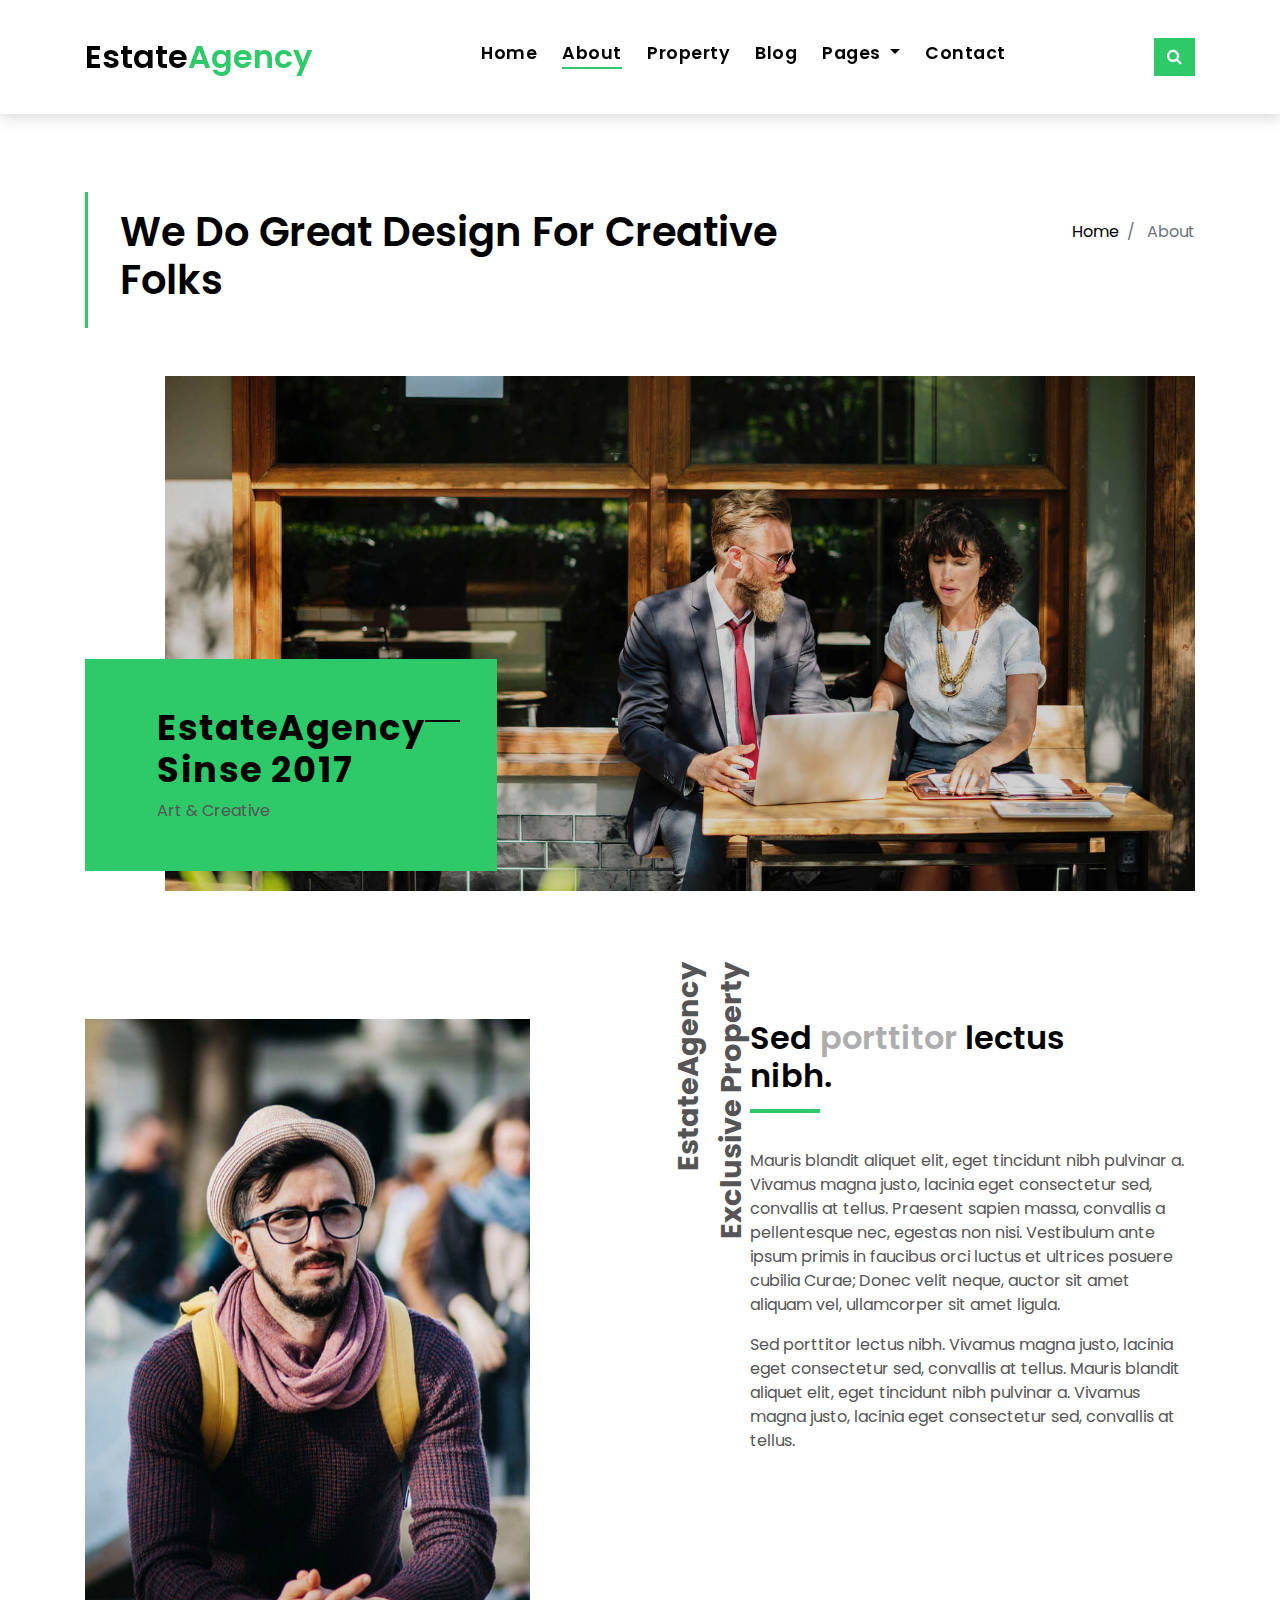
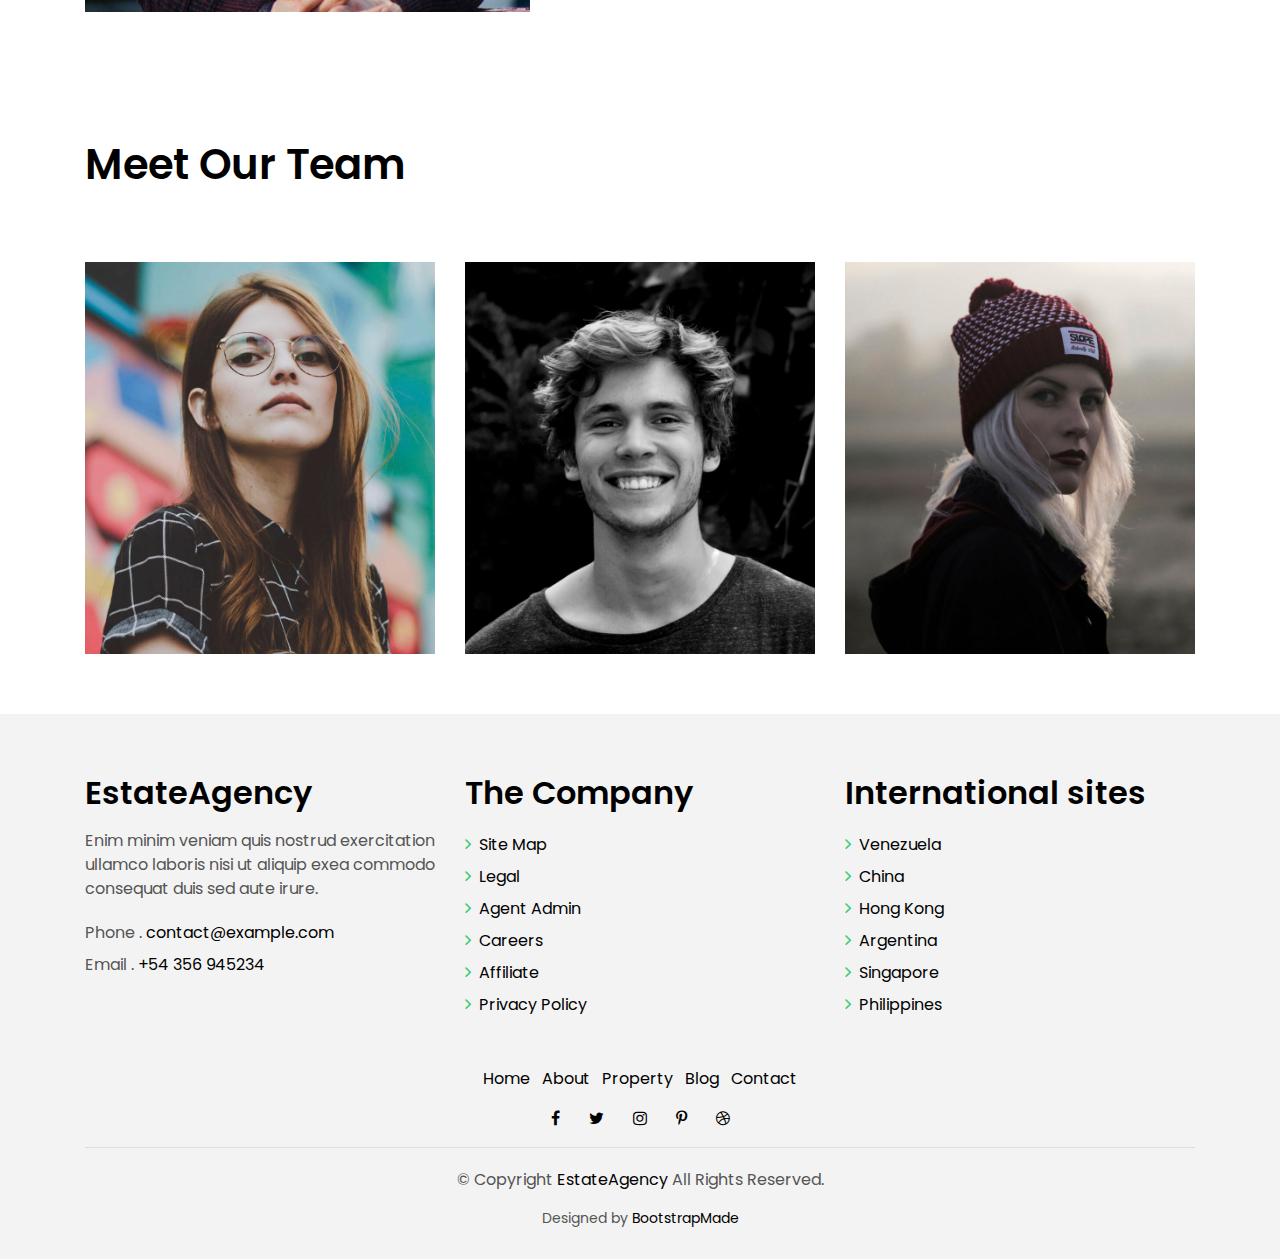
<file: view123/about.html>
<!DOCTYPE html>
<html lang="en">
<head>
  <meta charset="utf-8">
  <title>EstateAgency Bootstrap Template</title>
  <meta content="width=device-width, initial-scale=1.0" name="viewport">
  <meta content="" name="keywords">
  <meta content="" name="description">

  <!-- Favicons -->
  <link href="img/favicon.png" rel="icon">
  <link href="img/apple-touch-icon.png" rel="apple-touch-icon">

  <!-- Google Fonts -->
  <link href="https://fonts.googleapis.com/css?family=Poppins:300,400,500,600,700" rel="stylesheet">

  <!-- Bootstrap CSS File -->
  <link href="lib/bootstrap/css/bootstrap.min.css" rel="stylesheet">

  <!-- Libraries CSS Files -->
  <link href="lib/font-awesome/css/font-awesome.min.css" rel="stylesheet">
  <link href="lib/animate/animate.min.css" rel="stylesheet">
  <link href="lib/ionicons/css/ionicons.min.css" rel="stylesheet">
  <link href="lib/owlcarousel/assets/owl.carousel.min.css" rel="stylesheet">

  <!-- Main Stylesheet File -->
  <link href="css/style.css" rel="stylesheet">

  <!-- =======================================================
    Theme Name: EstateAgency
    Theme URL: https://bootstrapmade.com/real-estate-agency-bootstrap-template/
    Author: BootstrapMade.com
    License: https://bootstrapmade.com/license/
  ======================================================= -->
</head>

<body>

  <div class="click-closed"></div>
  <!--/ Form Search Star /-->
  <div class="box-collapse">
    <div class="title-box-d">
      <h3 class="title-d">Search Property</h3>
    </div>
    <span class="close-box-collapse right-boxed ion-ios-close"></span>
    <div class="box-collapse-wrap form">
      <form class="form-a">
        <div class="row">
          <div class="col-md-12 mb-2">
            <div class="form-group">
              <label for="Type">Keyword</label>
              <input type="text" class="form-control form-control-lg form-control-a" placeholder="Keyword">
            </div>
          </div>
          <div class="col-md-6 mb-2">
            <div class="form-group">
              <label for="Type">Type</label>
              <select class="form-control form-control-lg form-control-a" id="Type">
                <option>All Type</option>
                <option>For Rent</option>
                <option>For Sale</option>
                <option>Open House</option>
              </select>
            </div>
          </div>
          <div class="col-md-6 mb-2">
            <div class="form-group">
              <label for="city">City</label>
              <select class="form-control form-control-lg form-control-a" id="city">
                <option>All City</option>
                <option>Alabama</option>
                <option>Arizona</option>
                <option>California</option>
                <option>Colorado</option>
              </select>
            </div>
          </div>
          <div class="col-md-6 mb-2">
            <div class="form-group">
              <label for="bedrooms">Bedrooms</label>
              <select class="form-control form-control-lg form-control-a" id="bedrooms">
                <option>Any</option>
                <option>01</option>
                <option>02</option>
                <option>03</option>
              </select>
            </div>
          </div>
          <div class="col-md-6 mb-2">
            <div class="form-group">
              <label for="garages">Garages</label>
              <select class="form-control form-control-lg form-control-a" id="garages">
                <option>Any</option>
                <option>01</option>
                <option>02</option>
                <option>03</option>
                <option>04</option>
              </select>
            </div>
          </div>
          <div class="col-md-6 mb-2">
            <div class="form-group">
              <label for="bathrooms">Bathrooms</label>
              <select class="form-control form-control-lg form-control-a" id="bathrooms">
                <option>Any</option>
                <option>01</option>
                <option>02</option>
                <option>03</option>
              </select>
            </div>
          </div>
          <div class="col-md-6 mb-2">
            <div class="form-group">
              <label for="price">Min Price</label>
              <select class="form-control form-control-lg form-control-a" id="price">
                <option>Unlimite</option>
                <option>$50,000</option>
                <option>$100,000</option>
                <option>$150,000</option>
                <option>$200,000</option>
              </select>
            </div>
          </div>
          <div class="col-md-12">
            <button type="submit" class="btn btn-b">Search Property</button>
          </div>
        </div>
      </form>
    </div>
  </div>
  <!--/ Form Search End /-->

  <!--/ Nav Star /-->
  <nav class="navbar navbar-default navbar-trans navbar-expand-lg fixed-top">
    <div class="container">
      <button class="navbar-toggler collapsed" type="button" data-toggle="collapse" data-target="#navbarDefault"
        aria-controls="navbarDefault" aria-expanded="false" aria-label="Toggle navigation">
        <span></span>
        <span></span>
        <span></span>
      </button>
      <a class="navbar-brand text-brand" href="index.html">Estate<span class="color-b">Agency</span></a>
      <button type="button" class="btn btn-link nav-search navbar-toggle-box-collapse d-md-none" data-toggle="collapse"
        data-target="#navbarTogglerDemo01" aria-expanded="false">
        <span class="fa fa-search" aria-hidden="true"></span>
      </button>
      <div class="navbar-collapse collapse justify-content-center" id="navbarDefault">
        <ul class="navbar-nav">
          <li class="nav-item">
            <a class="nav-link" href="index.html">Home</a>
          </li>
          <li class="nav-item">
            <a class="nav-link active" href="about.html">About</a>
          </li>
          <li class="nav-item">
            <a class="nav-link" href="property-grid.html">Property</a>
          </li>
          <li class="nav-item">
            <a class="nav-link" href="blog-grid.html">Blog</a>
          </li>
          <li class="nav-item dropdown">
            <a class="nav-link dropdown-toggle" href="#" id="navbarDropdown" role="button" data-toggle="dropdown"
              aria-haspopup="true" aria-expanded="false">
              Pages
            </a>
            <div class="dropdown-menu" aria-labelledby="navbarDropdown">
              <a class="dropdown-item" href="property-single.html">Property Single</a>
              <a class="dropdown-item" href="blog-single.html">Blog Single</a>
              <a class="dropdown-item" href="agents-grid.html">Agents Grid</a>
              <a class="dropdown-item" href="agent-single.html">Agent Single</a>
            </div>
          </li>
          <li class="nav-item">
            <a class="nav-link" href="contact.html">Contact</a>
          </li>
        </ul>
      </div>
      <button type="button" class="btn btn-b-n navbar-toggle-box-collapse d-none d-md-block" data-toggle="collapse"
        data-target="#navbarTogglerDemo01" aria-expanded="false">
        <span class="fa fa-search" aria-hidden="true"></span>
      </button>
    </div>
  </nav>
  <!--/ Nav End /-->

  <!--/ Intro Single star /-->
  <section class="intro-single">
    <div class="container">
      <div class="row">
        <div class="col-md-12 col-lg-8">
          <div class="title-single-box">
            <h1 class="title-single">We Do Great Design For Creative Folks</h1>
          </div>
        </div>
        <div class="col-md-12 col-lg-4">
          <nav aria-label="breadcrumb" class="breadcrumb-box d-flex justify-content-lg-end">
            <ol class="breadcrumb">
              <li class="breadcrumb-item">
                <a href="#">Home</a>
              </li>
              <li class="breadcrumb-item active" aria-current="page">
                About
              </li>
            </ol>
          </nav>
        </div>
      </div>
    </div>
  </section>
  <!--/ Intro Single End /-->

  <!--/ About Star /-->
  <section class="section-about">
    <div class="container">
      <div class="row">
        <div class="col-sm-12">
          <div class="about-img-box">
            <img src="img/slide-about-1.jpg" alt="" class="img-fluid">
          </div>
          <div class="sinse-box">
            <h3 class="sinse-title">EstateAgency
              <span></span>
              <br> Sinse 2017</h3>
            <p>Art & Creative</p>
          </div>
        </div>
        <div class="col-md-12 section-t8">
          <div class="row">
            <div class="col-md-6 col-lg-5">
              <img src="img/about-2.jpg" alt="" class="img-fluid">
            </div>
            <div class="col-lg-2  d-none d-lg-block">
              <div class="title-vertical d-flex justify-content-start">
                <span>EstateAgency Exclusive Property</span>
              </div>
            </div>
            <div class="col-md-6 col-lg-5 section-md-t3">
              <div class="title-box-d">
                <h3 class="title-d">Sed
                  <span class="color-d">porttitor</span> lectus
                  <br> nibh.</h3>
              </div>
              <p class="color-text-a">
                Mauris blandit aliquet elit, eget tincidunt nibh pulvinar a. Vivamus magna justo, lacinia eget
                consectetur sed, convallis
                at tellus. Praesent sapien massa, convallis a pellentesque nec, egestas non nisi. Vestibulum
                ante ipsum primis in faucibus orci luctus et ultrices posuere cubilia Curae; Donec velit
                neque, auctor sit amet aliquam vel, ullamcorper sit amet ligula.
              </p>
              <p class="color-text-a">
                Sed porttitor lectus nibh. Vivamus magna justo, lacinia eget consectetur sed, convallis at tellus.
                Mauris blandit aliquet
                elit, eget tincidunt nibh pulvinar a. Vivamus magna justo, lacinia eget consectetur sed,
                convallis at tellus.
              </p>
            </div>
          </div>
        </div>
      </div>
    </div>
  </section>
  <!--/ About End /-->

  <!--/ Team Star /-->
  <section class="section-agents section-t8">
    <div class="container">
      <div class="row">
        <div class="col-md-12">
          <div class="title-wrap d-flex justify-content-between">
            <div class="title-box">
              <h2 class="title-a">Meet Our Team</h2>
            </div>
          </div>
        </div>
      </div>
      <div class="row">
        <div class="col-md-4">
          <div class="card-box-d">
            <div class="card-img-d">
              <img src="img/agent-7.jpg" alt="" class="img-d img-fluid">
            </div>
            <div class="card-overlay card-overlay-hover">
              <div class="card-header-d">
                <div class="card-title-d align-self-center">
                  <h3 class="title-d">
                    <a href="agent-single.html" class="link-two">Margaret Sotillo
                      <br> Escala</a>
                  </h3>
                </div>
              </div>
              <div class="card-body-d">
                <p class="content-d color-text-a">
                  Sed porttitor lectus nibh, Cras ultricies ligula sed magna dictum porta two.
                </p>
                <div class="info-agents color-a">
                  <p>
                    <strong>Phone: </strong> +54 356 945234</p>
                  <p>
                    <strong>Email: </strong> agents@example.com</p>
                </div>
              </div>
              <div class="card-footer-d">
                <div class="socials-footer d-flex justify-content-center">
                  <ul class="list-inline">
                    <li class="list-inline-item">
                      <a href="#" class="link-one">
                        <i class="fa fa-facebook" aria-hidden="true"></i>
                      </a>
                    </li>
                    <li class="list-inline-item">
                      <a href="#" class="link-one">
                        <i class="fa fa-twitter" aria-hidden="true"></i>
                      </a>
                    </li>
                    <li class="list-inline-item">
                      <a href="#" class="link-one">
                        <i class="fa fa-instagram" aria-hidden="true"></i>
                      </a>
                    </li>
                    <li class="list-inline-item">
                      <a href="#" class="link-one">
                        <i class="fa fa-pinterest-p" aria-hidden="true"></i>
                      </a>
                    </li>
                    <li class="list-inline-item">
                      <a href="#" class="link-one">
                        <i class="fa fa-dribbble" aria-hidden="true"></i>
                      </a>
                    </li>
                  </ul>
                </div>
              </div>
            </div>
          </div>
        </div>
        <div class="col-md-4">
          <div class="card-box-d">
            <div class="card-img-d">
              <img src="img/agent-6.jpg" alt="" class="img-d img-fluid">
            </div>
            <div class="card-overlay card-overlay-hover">
              <div class="card-header-d">
                <div class="card-title-d align-self-center">
                  <h3 class="title-d">
                    <a href="agent-single.html" class="link-two">Stiven Spilver
                      <br> Darw</a>
                  </h3>
                </div>
              </div>
              <div class="card-body-d">
                <p class="content-d color-text-a">
                  Sed porttitor lectus nibh, Cras ultricies ligula sed magna dictum porta two.
                </p>
                <div class="info-agents color-a">
                  <p>
                    <strong>Phone: </strong> +54 356 945234</p>
                  <p>
                    <strong>Email: </strong> agents@example.com</p>
                </div>
              </div>
              <div class="card-footer-d">
                <div class="socials-footer d-flex justify-content-center">
                  <ul class="list-inline">
                    <li class="list-inline-item">
                      <a href="#" class="link-one">
                        <i class="fa fa-facebook" aria-hidden="true"></i>
                      </a>
                    </li>
                    <li class="list-inline-item">
                      <a href="#" class="link-one">
                        <i class="fa fa-twitter" aria-hidden="true"></i>
                      </a>
                    </li>
                    <li class="list-inline-item">
                      <a href="#" class="link-one">
                        <i class="fa fa-instagram" aria-hidden="true"></i>
                      </a>
                    </li>
                    <li class="list-inline-item">
                      <a href="#" class="link-one">
                        <i class="fa fa-pinterest-p" aria-hidden="true"></i>
                      </a>
                    </li>
                    <li class="list-inline-item">
                      <a href="#" class="link-one">
                        <i class="fa fa-dribbble" aria-hidden="true"></i>
                      </a>
                    </li>
                  </ul>
                </div>
              </div>
            </div>
          </div>
        </div>
        <div class="col-md-4">
          <div class="card-box-d">
            <div class="card-img-d">
              <img src="img/agent-5.jpg" alt="" class="img-d img-fluid">
            </div>
            <div class="card-overlay card-overlay-hover">
              <div class="card-header-d">
                <div class="card-title-d align-self-center">
                  <h3 class="title-d">
                    <a href="agent-single.html" class="link-two">Emma Toledo
                      <br> Cascada</a>
                  </h3>
                </div>
              </div>
              <div class="card-body-d">
                <p class="content-d color-text-a">
                  Sed porttitor lectus nibh, Cras ultricies ligula sed magna dictum porta two.
                </p>
                <div class="info-agents color-a">
                  <p>
                    <strong>Phone: </strong> +54 356 945234</p>
                  <p>
                    <strong>Email: </strong> agents@example.com</p>
                </div>
              </div>
              <div class="card-footer-d">
                <div class="socials-footer d-flex justify-content-center">
                  <ul class="list-inline">
                    <li class="list-inline-item">
                      <a href="#" class="link-one">
                        <i class="fa fa-facebook" aria-hidden="true"></i>
                      </a>
                    </li>
                    <li class="list-inline-item">
                      <a href="#" class="link-one">
                        <i class="fa fa-twitter" aria-hidden="true"></i>
                      </a>
                    </li>
                    <li class="list-inline-item">
                      <a href="#" class="link-one">
                        <i class="fa fa-instagram" aria-hidden="true"></i>
                      </a>
                    </li>
                    <li class="list-inline-item">
                      <a href="#" class="link-one">
                        <i class="fa fa-pinterest-p" aria-hidden="true"></i>
                      </a>
                    </li>
                    <li class="list-inline-item">
                      <a href="#" class="link-one">
                        <i class="fa fa-dribbble" aria-hidden="true"></i>
                      </a>
                    </li>
                  </ul>
                </div>
              </div>
            </div>
          </div>
        </div>
      </div>
    </div>
  </section>
  <!--/ Team End /-->

  <!--/ footer Star /-->
  <section class="section-footer">
    <div class="container">
      <div class="row">
        <div class="col-sm-12 col-md-4">
          <div class="widget-a">
            <div class="w-header-a">
              <h3 class="w-title-a text-brand">EstateAgency</h3>
            </div>
            <div class="w-body-a">
              <p class="w-text-a color-text-a">
                Enim minim veniam quis nostrud exercitation ullamco laboris nisi ut aliquip exea commodo consequat duis
                sed aute irure.
              </p>
            </div>
            <div class="w-footer-a">
              <ul class="list-unstyled">
                <li class="color-a">
                  <span class="color-text-a">Phone .</span> contact@example.com</li>
                <li class="color-a">
                  <span class="color-text-a">Email .</span> +54 356 945234</li>
              </ul>
            </div>
          </div>
        </div>
        <div class="col-sm-12 col-md-4 section-md-t3">
          <div class="widget-a">
            <div class="w-header-a">
              <h3 class="w-title-a text-brand">The Company</h3>
            </div>
            <div class="w-body-a">
              <div class="w-body-a">
                <ul class="list-unstyled">
                  <li class="item-list-a">
                    <i class="fa fa-angle-right"></i> <a href="#">Site Map</a>
                  </li>
                  <li class="item-list-a">
                    <i class="fa fa-angle-right"></i> <a href="#">Legal</a>
                  </li>
                  <li class="item-list-a">
                    <i class="fa fa-angle-right"></i> <a href="#">Agent Admin</a>
                  </li>
                  <li class="item-list-a">
                    <i class="fa fa-angle-right"></i> <a href="#">Careers</a>
                  </li>
                  <li class="item-list-a">
                    <i class="fa fa-angle-right"></i> <a href="#">Affiliate</a>
                  </li>
                  <li class="item-list-a">
                    <i class="fa fa-angle-right"></i> <a href="#">Privacy Policy</a>
                  </li>
                </ul>
              </div>
            </div>
          </div>
        </div>
        <div class="col-sm-12 col-md-4 section-md-t3">
          <div class="widget-a">
            <div class="w-header-a">
              <h3 class="w-title-a text-brand">International sites</h3>
            </div>
            <div class="w-body-a">
              <ul class="list-unstyled">
                <li class="item-list-a">
                  <i class="fa fa-angle-right"></i> <a href="#">Venezuela</a>
                </li>
                <li class="item-list-a">
                  <i class="fa fa-angle-right"></i> <a href="#">China</a>
                </li>
                <li class="item-list-a">
                  <i class="fa fa-angle-right"></i> <a href="#">Hong Kong</a>
                </li>
                <li class="item-list-a">
                  <i class="fa fa-angle-right"></i> <a href="#">Argentina</a>
                </li>
                <li class="item-list-a">
                  <i class="fa fa-angle-right"></i> <a href="#">Singapore</a>
                </li>
                <li class="item-list-a">
                  <i class="fa fa-angle-right"></i> <a href="#">Philippines</a>
                </li>
              </ul>
            </div>
          </div>
        </div>
      </div>
    </div>
  </section>
  <footer>
    <div class="container">
      <div class="row">
        <div class="col-md-12">
          <nav class="nav-footer">
            <ul class="list-inline">
              <li class="list-inline-item">
                <a href="#">Home</a>
              </li>
              <li class="list-inline-item">
                <a href="#">About</a>
              </li>
              <li class="list-inline-item">
                <a href="#">Property</a>
              </li>
              <li class="list-inline-item">
                <a href="#">Blog</a>
              </li>
              <li class="list-inline-item">
                <a href="#">Contact</a>
              </li>
            </ul>
          </nav>
          <div class="socials-a">
            <ul class="list-inline">
              <li class="list-inline-item">
                <a href="#">
                  <i class="fa fa-facebook" aria-hidden="true"></i>
                </a>
              </li>
              <li class="list-inline-item">
                <a href="#">
                  <i class="fa fa-twitter" aria-hidden="true"></i>
                </a>
              </li>
              <li class="list-inline-item">
                <a href="#">
                  <i class="fa fa-instagram" aria-hidden="true"></i>
                </a>
              </li>
              <li class="list-inline-item">
                <a href="#">
                  <i class="fa fa-pinterest-p" aria-hidden="true"></i>
                </a>
              </li>
              <li class="list-inline-item">
                <a href="#">
                  <i class="fa fa-dribbble" aria-hidden="true"></i>
                </a>
              </li>
            </ul>
          </div>
          <div class="copyright-footer">
            <p class="copyright color-text-a">
              &copy; Copyright
              <span class="color-a">EstateAgency</span> All Rights Reserved.
            </p>
          </div>
          <div class="credits">
            <!--
              All the links in the footer should remain intact.
              You can delete the links only if you purchased the pro version.
              Licensing information: https://bootstrapmade.com/license/
              Purchase the pro version with working PHP/AJAX contact form: https://bootstrapmade.com/buy/?theme=EstateAgency
            -->
            Designed by <a href="https://bootstrapmade.com/">BootstrapMade</a>
          </div>
        </div>
      </div>
    </div>
  </footer>
  <!--/ Footer End /-->

  <a href="#" class="back-to-top"><i class="fa fa-chevron-up"></i></a>
  <div id="preloader"></div>

  <!-- JavaScript Libraries -->
  <script src="lib/jquery/jquery.min.js"></script>
  <script src="lib/jquery/jquery-migrate.min.js"></script>
  <script src="lib/popper/popper.min.js"></script>
  <script src="lib/bootstrap/js/bootstrap.min.js"></script>
  <script src="lib/easing/easing.min.js"></script>
  <script src="lib/owlcarousel/owl.carousel.min.js"></script>
  <script src="lib/scrollreveal/scrollreveal.min.js"></script>
  <!-- Contact Form JavaScript File -->
  <script src="contactform/contactform.js"></script>

  <!-- Template Main Javascript File -->
  <script src="js/main.js"></script>

</body>
</html>
</file>
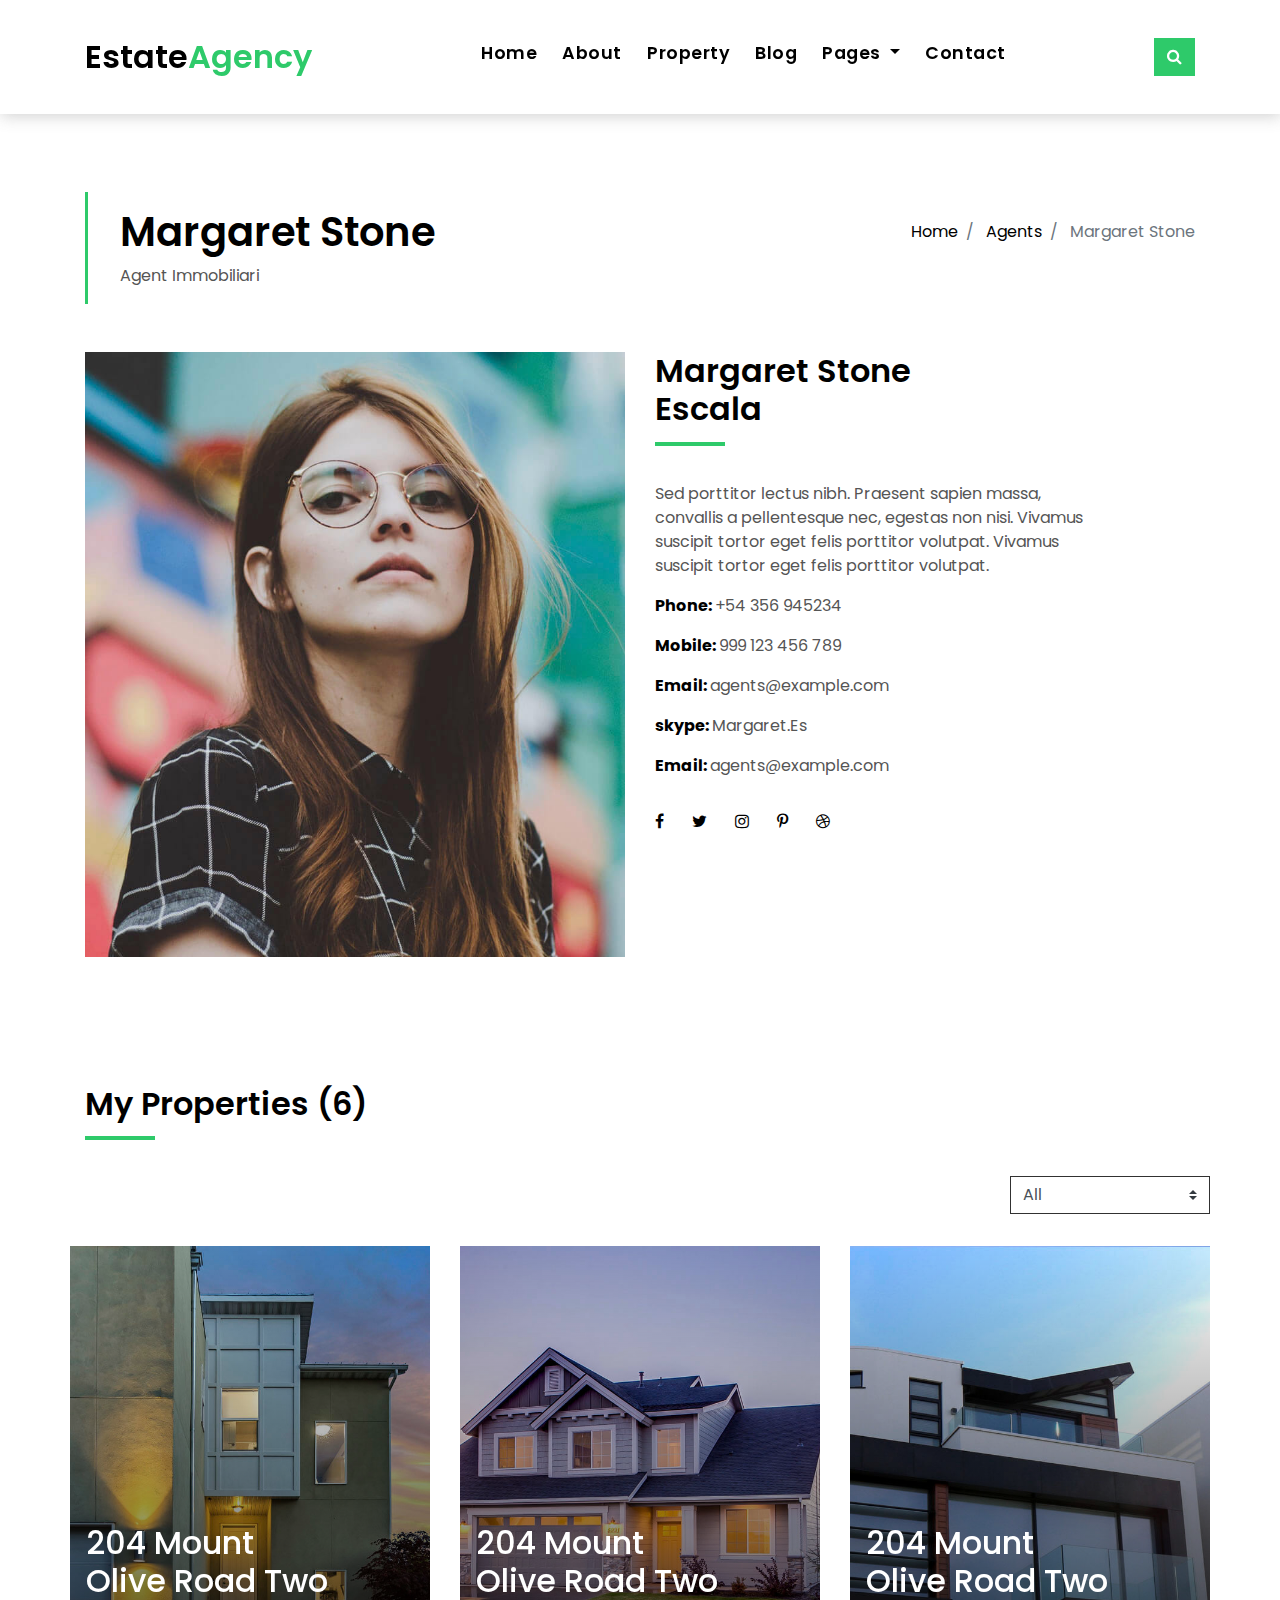
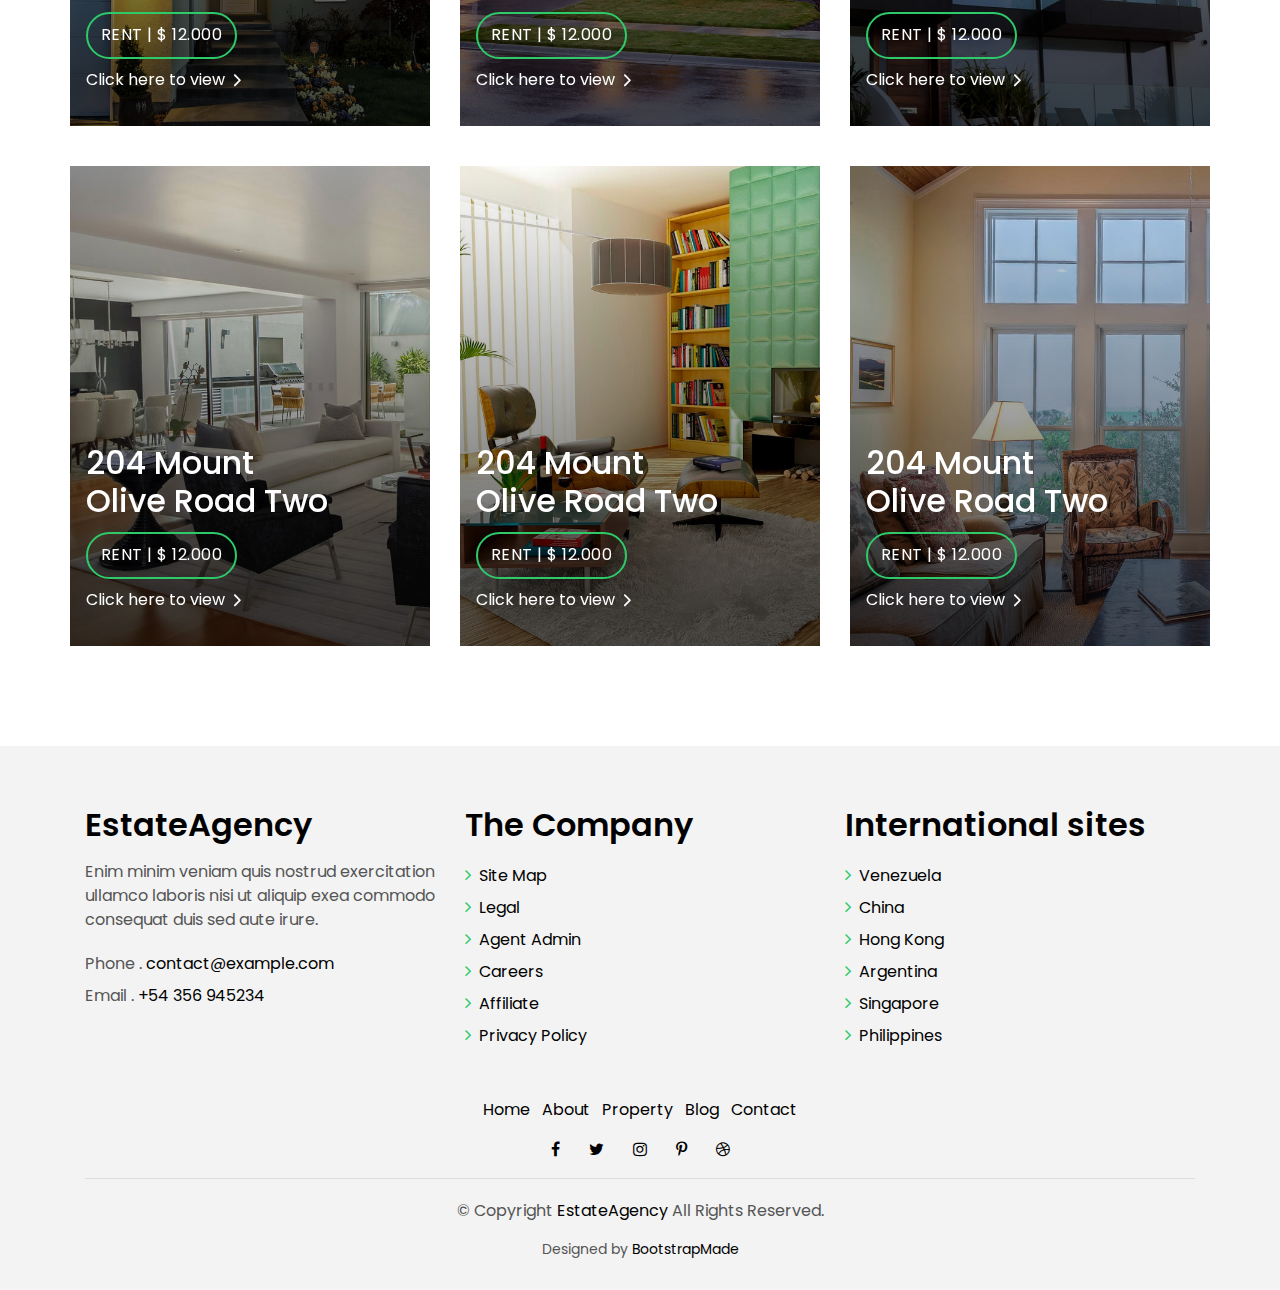
<file: view123/agent-single.html>
<!DOCTYPE html>
<html lang="en">
<head>
  <meta charset="utf-8">
  <title>EstateAgency Bootstrap Template</title>
  <meta content="width=device-width, initial-scale=1.0" name="viewport">
  <meta content="" name="keywords">
  <meta content="" name="description">

  <!-- Favicons -->
  <link href="img/favicon.png" rel="icon">
  <link href="img/apple-touch-icon.png" rel="apple-touch-icon">

  <!-- Google Fonts -->
  <link href="https://fonts.googleapis.com/css?family=Poppins:300,400,500,600,700" rel="stylesheet">

  <!-- Bootstrap CSS File -->
  <link href="lib/bootstrap/css/bootstrap.min.css" rel="stylesheet">

  <!-- Libraries CSS Files -->
  <link href="lib/font-awesome/css/font-awesome.min.css" rel="stylesheet">
  <link href="lib/animate/animate.min.css" rel="stylesheet">
  <link href="lib/ionicons/css/ionicons.min.css" rel="stylesheet">
  <link href="lib/owlcarousel/assets/owl.carousel.min.css" rel="stylesheet">

  <!-- Main Stylesheet File -->
  <link href="css/style.css" rel="stylesheet">

  <!-- =======================================================
    Theme Name: EstateAgency
    Theme URL: https://bootstrapmade.com/real-estate-agency-bootstrap-template/
    Author: BootstrapMade.com
    License: https://bootstrapmade.com/license/
  ======================================================= -->
</head>

<body>

  <div class="click-closed"></div>
  <!--/ Form Search Star /-->
  <div class="box-collapse">
    <div class="title-box-d">
      <h3 class="title-d">Search Property</h3>
    </div>
    <span class="close-box-collapse right-boxed ion-ios-close"></span>
    <div class="box-collapse-wrap form">
      <form class="form-a">
        <div class="row">
          <div class="col-md-12 mb-2">
            <div class="form-group">
              <label for="Type">Keyword</label>
              <input type="text" class="form-control form-control-lg form-control-a" placeholder="Keyword">
            </div>
          </div>
          <div class="col-md-6 mb-2">
            <div class="form-group">
              <label for="Type">Type</label>
              <select class="form-control form-control-lg form-control-a" id="Type">
                <option>All Type</option>
                <option>For Rent</option>
                <option>For Sale</option>
                <option>Open House</option>
              </select>
            </div>
          </div>
          <div class="col-md-6 mb-2">
            <div class="form-group">
              <label for="city">City</label>
              <select class="form-control form-control-lg form-control-a" id="city">
                <option>All City</option>
                <option>Alabama</option>
                <option>Arizona</option>
                <option>California</option>
                <option>Colorado</option>
              </select>
            </div>
          </div>
          <div class="col-md-6 mb-2">
            <div class="form-group">
              <label for="bedrooms">Bedrooms</label>
              <select class="form-control form-control-lg form-control-a" id="bedrooms">
                <option>Any</option>
                <option>01</option>
                <option>02</option>
                <option>03</option>
              </select>
            </div>
          </div>
          <div class="col-md-6 mb-2">
            <div class="form-group">
              <label for="garages">Garages</label>
              <select class="form-control form-control-lg form-control-a" id="garages">
                <option>Any</option>
                <option>01</option>
                <option>02</option>
                <option>03</option>
                <option>04</option>
              </select>
            </div>
          </div>
          <div class="col-md-6 mb-2">
            <div class="form-group">
              <label for="bathrooms">Bathrooms</label>
              <select class="form-control form-control-lg form-control-a" id="bathrooms">
                <option>Any</option>
                <option>01</option>
                <option>02</option>
                <option>03</option>
              </select>
            </div>
          </div>
          <div class="col-md-6 mb-2">
            <div class="form-group">
              <label for="price">Min Price</label>
              <select class="form-control form-control-lg form-control-a" id="price">
                <option>Unlimite</option>
                <option>$50,000</option>
                <option>$100,000</option>
                <option>$150,000</option>
                <option>$200,000</option>
              </select>
            </div>
          </div>
          <div class="col-md-12">
            <button type="submit" class="btn btn-b">Search Property</button>
          </div>
        </div>
      </form>
    </div>
  </div>
  <!--/ Form Search End /-->

  <!--/ Nav Star /-->
  <nav class="navbar navbar-default navbar-trans navbar-expand-lg fixed-top">
    <div class="container">
      <button class="navbar-toggler collapsed" type="button" data-toggle="collapse" data-target="#navbarDefault"
        aria-controls="navbarDefault" aria-expanded="false" aria-label="Toggle navigation">
        <span></span>
        <span></span>
        <span></span>
      </button>
      <a class="navbar-brand text-brand" href="index.html">Estate<span class="color-b">Agency</span></a>
      <button type="button" class="btn btn-link nav-search navbar-toggle-box-collapse d-md-none" data-toggle="collapse"
        data-target="#navbarTogglerDemo01" aria-expanded="false">
        <span class="fa fa-search" aria-hidden="true"></span>
      </button>
      <div class="navbar-collapse collapse justify-content-center" id="navbarDefault">
        <ul class="navbar-nav">
          <li class="nav-item">
            <a class="nav-link" href="index.html">Home</a>
          </li>
          <li class="nav-item">
            <a class="nav-link" href="about.html">About</a>
          </li>
          <li class="nav-item">
            <a class="nav-link" href="property-grid.html">Property</a>
          </li>
          <li class="nav-item">
            <a class="nav-link" href="blog-grid.html">Blog</a>
          </li>
          <li class="nav-item dropdown">
            <a class="nav-link dropdown-toggle" href="#" id="navbarDropdown" role="button" data-toggle="dropdown"
              aria-haspopup="true" aria-expanded="false">
              Pages
            </a>
            <div class="dropdown-menu" aria-labelledby="navbarDropdown">
              <a class="dropdown-item" href="property-single.html">Property Single</a>
              <a class="dropdown-item" href="blog-single.html">Blog Single</a>
              <a class="dropdown-item" href="agents-grid.html">Agents Grid</a>
              <a class="dropdown-item active" href="agent-single.html">Agent Single</a>
            </div>
          </li>
          <li class="nav-item">
            <a class="nav-link" href="contact.html">Contact</a>
          </li>
        </ul>
      </div>
      <button type="button" class="btn btn-b-n navbar-toggle-box-collapse d-none d-md-block" data-toggle="collapse"
        data-target="#navbarTogglerDemo01" aria-expanded="false">
        <span class="fa fa-search" aria-hidden="true"></span>
      </button>
    </div>
  </nav>
  <!--/ Nav End /-->

  <!--/ Intro Single star /-->
  <section class="intro-single">
    <div class="container">
      <div class="row">
        <div class="col-md-12 col-lg-8">
          <div class="title-single-box">
            <h1 class="title-single">Margaret Stone</h1>
            <span class="color-text-a">Agent Immobiliari</span>
          </div>
        </div>
        <div class="col-md-12 col-lg-4">
          <nav aria-label="breadcrumb" class="breadcrumb-box d-flex justify-content-lg-end">
            <ol class="breadcrumb">
              <li class="breadcrumb-item">
                <a href="#">Home</a>
              </li>
              <li class="breadcrumb-item">
                <a href="#">Agents</a>
              </li>
              <li class="breadcrumb-item active" aria-current="page">
                Margaret Stone
              </li>
            </ol>
          </nav>
        </div>
      </div>
    </div>
  </section>
  <!--/ Intro Single End /-->

  <!--/ Agent Single Star /-->
  <section class="agent-single">
    <div class="container">
      <div class="row">
        <div class="col-sm-12">
          <div class="row">
            <div class="col-md-6">
              <div class="agent-avatar-box">
                <img src="img/agent-7.jpg" alt="" class="agent-avatar img-fluid">
              </div>
            </div>
            <div class="col-md-5 section-md-t3">
              <div class="agent-info-box">
                <div class="agent-title">
                  <div class="title-box-d">
                    <h3 class="title-d">Margaret Stone
                      <br> Escala</h3>
                  </div>
                </div>
                <div class="agent-content mb-3">
                  <p class="content-d color-text-a">
                    Sed porttitor lectus nibh. Praesent sapien massa, convallis a pellentesque nec, egestas non nisi.
                    Vivamus suscipit tortor
                    eget felis porttitor volutpat. Vivamus suscipit tortor eget felis porttitor volutpat.
                  </p>
                  <div class="info-agents color-a">
                    <p>
                      <strong>Phone: </strong>
                      <span class="color-text-a"> +54 356 945234 </span>
                    </p>
                    <p>
                      <strong>Mobile: </strong>
                      <span class="color-text-a"> 999 123 456 789</span>
                    </p>
                    <p>
                      <strong>Email: </strong>
                      <span class="color-text-a"> agents@example.com</span>
                    </p>
                    <p>
                      <strong>skype: </strong>
                      <span class="color-text-a"> Margaret.Es</span>
                    </p>
                    <p>
                      <strong>Email: </strong>
                      <span class="color-text-a"> agents@example.com</span>
                    </p>
                  </div>
                </div>
                <div class="socials-footer">
                  <ul class="list-inline">
                    <li class="list-inline-item">
                      <a href="#" class="link-one">
                        <i class="fa fa-facebook" aria-hidden="true"></i>
                      </a>
                    </li>
                    <li class="list-inline-item">
                      <a href="#" class="link-one">
                        <i class="fa fa-twitter" aria-hidden="true"></i>
                      </a>
                    </li>
                    <li class="list-inline-item">
                      <a href="#" class="link-one">
                        <i class="fa fa-instagram" aria-hidden="true"></i>
                      </a>
                    </li>
                    <li class="list-inline-item">
                      <a href="#" class="link-one">
                        <i class="fa fa-pinterest-p" aria-hidden="true"></i>
                      </a>
                    </li>
                    <li class="list-inline-item">
                      <a href="#" class="link-one">
                        <i class="fa fa-dribbble" aria-hidden="true"></i>
                      </a>
                    </li>
                  </ul>
                </div>
              </div>
            </div>
          </div>
        </div>
        <div class="col-md-12 section-t8">
          <div class="title-box-d">
            <h3 class="title-d">My Properties (6)</h3>
          </div>
        </div>
        <div class="row property-grid grid">
          <div class="col-sm-12">
            <div class="grid-option">
              <form>
                <select class="custom-select">
                  <option selected>All</option>
                  <option value="1">New to Old</option>
                  <option value="2">For Rent</option>
                  <option value="3">For Sale</option>
                </select>
              </form>
            </div>
          </div>
          <div class="col-md-4">
            <div class="card-box-a card-shadow">
              <div class="img-box-a">
                <img src="img/property-1.jpg" alt="" class="img-a img-fluid">
              </div>
              <div class="card-overlay">
                <div class="card-overlay-a-content">
                  <div class="card-header-a">
                    <h2 class="card-title-a">
                      <a href="#">204 Mount
                        <br /> Olive Road Two</a>
                    </h2>
                  </div>
                  <div class="card-body-a">
                    <div class="price-box d-flex">
                      <span class="price-a">rent | $ 12.000</span>
                    </div>
                    <a href="#" class="link-a">Click here to view
                      <span class="ion-ios-arrow-forward"></span>
                    </a>
                  </div>
                  <div class="card-footer-a">
                    <ul class="card-info d-flex justify-content-around">
                      <li>
                        <h4 class="card-info-title">Area</h4>
                        <span>340m
                          <sup>2</sup>
                        </span>
                      </li>
                      <li>
                        <h4 class="card-info-title">Beds</h4>
                        <span>2</span>
                      </li>
                      <li>
                        <h4 class="card-info-title">Baths</h4>
                        <span>4</span>
                      </li>
                      <li>
                        <h4 class="card-info-title">Garages</h4>
                        <span>1</span>
                      </li>
                    </ul>
                  </div>
                </div>
              </div>
            </div>
          </div>
          <div class="col-md-4">
            <div class="card-box-a card-shadow">
              <div class="img-box-a">
                <img src="img/property-3.jpg" alt="" class="img-a img-fluid">
              </div>
              <div class="card-overlay">
                <div class="card-overlay-a-content">
                  <div class="card-header-a">
                    <h2 class="card-title-a">
                      <a href="#">204 Mount
                        <br /> Olive Road Two</a>
                    </h2>
                  </div>
                  <div class="card-body-a">
                    <div class="price-box d-flex">
                      <span class="price-a">rent | $ 12.000</span>
                    </div>
                    <a href="#" class="link-a">Click here to view
                      <span class="ion-ios-arrow-forward"></span>
                    </a>
                  </div>
                  <div class="card-footer-a">
                    <ul class="card-info d-flex justify-content-around">
                      <li>
                        <h4 class="card-info-title">Area</h4>
                        <span>340m
                          <sup>2</sup>
                        </span>
                      </li>
                      <li>
                        <h4 class="card-info-title">Beds</h4>
                        <span>2</span>
                      </li>
                      <li>
                        <h4 class="card-info-title">Baths</h4>
                        <span>4</span>
                      </li>
                      <li>
                        <h4 class="card-info-title">Garages</h4>
                        <span>1</span>
                      </li>
                    </ul>
                  </div>
                </div>
              </div>
            </div>
          </div>
          <div class="col-md-4">
            <div class="card-box-a card-shadow">
              <div class="img-box-a">
                <img src="img/property-6.jpg" alt="" class="img-a img-fluid">
              </div>
              <div class="card-overlay">
                <div class="card-overlay-a-content">
                  <div class="card-header-a">
                    <h2 class="card-title-a">
                      <a href="#">204 Mount
                        <br /> Olive Road Two</a>
                    </h2>
                  </div>
                  <div class="card-body-a">
                    <div class="price-box d-flex">
                      <span class="price-a">rent | $ 12.000</span>
                    </div>
                    <a href="#" class="link-a">Click here to view
                      <span class="ion-ios-arrow-forward"></span>
                    </a>
                  </div>
                  <div class="card-footer-a">
                    <ul class="card-info d-flex justify-content-around">
                      <li>
                        <h4 class="card-info-title">Area</h4>
                        <span>340m
                          <sup>2</sup>
                        </span>
                      </li>
                      <li>
                        <h4 class="card-info-title">Beds</h4>
                        <span>2</span>
                      </li>
                      <li>
                        <h4 class="card-info-title">Baths</h4>
                        <span>4</span>
                      </li>
                      <li>
                        <h4 class="card-info-title">Garages</h4>
                        <span>1</span>
                      </li>
                    </ul>
                  </div>
                </div>
              </div>
            </div>
          </div>
          <div class="col-md-4">
            <div class="card-box-a card-shadow">
              <div class="img-box-a">
                <img src="img/property-7.jpg" alt="" class="img-a img-fluid">
              </div>
              <div class="card-overlay">
                <div class="card-overlay-a-content">
                  <div class="card-header-a">
                    <h2 class="card-title-a">
                      <a href="#">204 Mount
                        <br /> Olive Road Two</a>
                    </h2>
                  </div>
                  <div class="card-body-a">
                    <div class="price-box d-flex">
                      <span class="price-a">rent | $ 12.000</span>
                    </div>
                    <a href="#" class="link-a">Click here to view
                      <span class="ion-ios-arrow-forward"></span>
                    </a>
                  </div>
                  <div class="card-footer-a">
                    <ul class="card-info d-flex justify-content-around">
                      <li>
                        <h4 class="card-info-title">Area</h4>
                        <span>340m
                          <sup>2</sup>
                        </span>
                      </li>
                      <li>
                        <h4 class="card-info-title">Beds</h4>
                        <span>2</span>
                      </li>
                      <li>
                        <h4 class="card-info-title">Baths</h4>
                        <span>4</span>
                      </li>
                      <li>
                        <h4 class="card-info-title">Garages</h4>
                        <span>1</span>
                      </li>
                    </ul>
                  </div>
                </div>
              </div>
            </div>
          </div>
          <div class="col-md-4">
            <div class="card-box-a card-shadow">
              <div class="img-box-a">
                <img src="img/property-8.jpg" alt="" class="img-a img-fluid">
              </div>
              <div class="card-overlay">
                <div class="card-overlay-a-content">
                  <div class="card-header-a">
                    <h2 class="card-title-a">
                      <a href="#">204 Mount
                        <br /> Olive Road Two</a>
                    </h2>
                  </div>
                  <div class="card-body-a">
                    <div class="price-box d-flex">
                      <span class="price-a">rent | $ 12.000</span>
                    </div>
                    <a href="#" class="link-a">Click here to view
                      <span class="ion-ios-arrow-forward"></span>
                    </a>
                  </div>
                  <div class="card-footer-a">
                    <ul class="card-info d-flex justify-content-around">
                      <li>
                        <h4 class="card-info-title">Area</h4>
                        <span>340m
                          <sup>2</sup>
                        </span>
                      </li>
                      <li>
                        <h4 class="card-info-title">Beds</h4>
                        <span>2</span>
                      </li>
                      <li>
                        <h4 class="card-info-title">Baths</h4>
                        <span>4</span>
                      </li>
                      <li>
                        <h4 class="card-info-title">Garages</h4>
                        <span>1</span>
                      </li>
                    </ul>
                  </div>
                </div>
              </div>
            </div>
          </div>
          <div class="col-md-4">
            <div class="card-box-a card-shadow">
              <div class="img-box-a">
                <img src="img/property-10.jpg" alt="" class="img-a img-fluid">
              </div>
              <div class="card-overlay">
                <div class="card-overlay-a-content">
                  <div class="card-header-a">
                    <h2 class="card-title-a">
                      <a href="#">204 Mount
                        <br /> Olive Road Two</a>
                    </h2>
                  </div>
                  <div class="card-body-a">
                    <div class="price-box d-flex">
                      <span class="price-a">rent | $ 12.000</span>
                    </div>
                    <a href="#" class="link-a">Click here to view
                      <span class="ion-ios-arrow-forward"></span>
                    </a>
                  </div>
                  <div class="card-footer-a">
                    <ul class="card-info d-flex justify-content-around">
                      <li>
                        <h4 class="card-info-title">Area</h4>
                        <span>340m
                          <sup>2</sup>
                        </span>
                      </li>
                      <li>
                        <h4 class="card-info-title">Beds</h4>
                        <span>2</span>
                      </li>
                      <li>
                        <h4 class="card-info-title">Baths</h4>
                        <span>4</span>
                      </li>
                      <li>
                        <h4 class="card-info-title">Garages</h4>
                        <span>1</span>
                      </li>
                    </ul>
                  </div>
                </div>
              </div>
            </div>
          </div>
        </div>
      </div>
    </div>
  </section>
  <!--/ Agent Single End /-->

  <!--/ footer Star /-->
  <section class="section-footer">
    <div class="container">
      <div class="row">
        <div class="col-sm-12 col-md-4">
          <div class="widget-a">
            <div class="w-header-a">
              <h3 class="w-title-a text-brand">EstateAgency</h3>
            </div>
            <div class="w-body-a">
              <p class="w-text-a color-text-a">
                Enim minim veniam quis nostrud exercitation ullamco laboris nisi ut aliquip exea commodo consequat duis
                sed aute irure.
              </p>
            </div>
            <div class="w-footer-a">
              <ul class="list-unstyled">
                <li class="color-a">
                  <span class="color-text-a">Phone .</span> contact@example.com</li>
                <li class="color-a">
                  <span class="color-text-a">Email .</span> +54 356 945234</li>
              </ul>
            </div>
          </div>
        </div>
        <div class="col-sm-12 col-md-4 section-md-t3">
          <div class="widget-a">
            <div class="w-header-a">
              <h3 class="w-title-a text-brand">The Company</h3>
            </div>
            <div class="w-body-a">
              <div class="w-body-a">
                <ul class="list-unstyled">
                  <li class="item-list-a">
                    <i class="fa fa-angle-right"></i> <a href="#">Site Map</a>
                  </li>
                  <li class="item-list-a">
                    <i class="fa fa-angle-right"></i> <a href="#">Legal</a>
                  </li>
                  <li class="item-list-a">
                    <i class="fa fa-angle-right"></i> <a href="#">Agent Admin</a>
                  </li>
                  <li class="item-list-a">
                    <i class="fa fa-angle-right"></i> <a href="#">Careers</a>
                  </li>
                  <li class="item-list-a">
                    <i class="fa fa-angle-right"></i> <a href="#">Affiliate</a>
                  </li>
                  <li class="item-list-a">
                    <i class="fa fa-angle-right"></i> <a href="#">Privacy Policy</a>
                  </li>
                </ul>
              </div>
            </div>
          </div>
        </div>
        <div class="col-sm-12 col-md-4 section-md-t3">
          <div class="widget-a">
            <div class="w-header-a">
              <h3 class="w-title-a text-brand">International sites</h3>
            </div>
            <div class="w-body-a">
              <ul class="list-unstyled">
                <li class="item-list-a">
                  <i class="fa fa-angle-right"></i> <a href="#">Venezuela</a>
                </li>
                <li class="item-list-a">
                  <i class="fa fa-angle-right"></i> <a href="#">China</a>
                </li>
                <li class="item-list-a">
                  <i class="fa fa-angle-right"></i> <a href="#">Hong Kong</a>
                </li>
                <li class="item-list-a">
                  <i class="fa fa-angle-right"></i> <a href="#">Argentina</a>
                </li>
                <li class="item-list-a">
                  <i class="fa fa-angle-right"></i> <a href="#">Singapore</a>
                </li>
                <li class="item-list-a">
                  <i class="fa fa-angle-right"></i> <a href="#">Philippines</a>
                </li>
              </ul>
            </div>
          </div>
        </div>
      </div>
    </div>
  </section>
  <footer>
    <div class="container">
      <div class="row">
        <div class="col-md-12">
          <nav class="nav-footer">
            <ul class="list-inline">
              <li class="list-inline-item">
                <a href="#">Home</a>
              </li>
              <li class="list-inline-item">
                <a href="#">About</a>
              </li>
              <li class="list-inline-item">
                <a href="#">Property</a>
              </li>
              <li class="list-inline-item">
                <a href="#">Blog</a>
              </li>
              <li class="list-inline-item">
                <a href="#">Contact</a>
              </li>
            </ul>
          </nav>
          <div class="socials-a">
            <ul class="list-inline">
              <li class="list-inline-item">
                <a href="#">
                  <i class="fa fa-facebook" aria-hidden="true"></i>
                </a>
              </li>
              <li class="list-inline-item">
                <a href="#">
                  <i class="fa fa-twitter" aria-hidden="true"></i>
                </a>
              </li>
              <li class="list-inline-item">
                <a href="#">
                  <i class="fa fa-instagram" aria-hidden="true"></i>
                </a>
              </li>
              <li class="list-inline-item">
                <a href="#">
                  <i class="fa fa-pinterest-p" aria-hidden="true"></i>
                </a>
              </li>
              <li class="list-inline-item">
                <a href="#">
                  <i class="fa fa-dribbble" aria-hidden="true"></i>
                </a>
              </li>
            </ul>
          </div>
          <div class="copyright-footer">
            <p class="copyright color-text-a">
              &copy; Copyright
              <span class="color-a">EstateAgency</span> All Rights Reserved.
            </p>
          </div>
          <div class="credits">
            <!--
              All the links in the footer should remain intact.
              You can delete the links only if you purchased the pro version.
              Licensing information: https://bootstrapmade.com/license/
              Purchase the pro version with working PHP/AJAX contact form: https://bootstrapmade.com/buy/?theme=EstateAgency
            -->
            Designed by <a href="https://bootstrapmade.com/">BootstrapMade</a>
          </div>
        </div>
      </div>
    </div>
  </footer>
  <!--/ Footer End /-->

  <a href="#" class="back-to-top"><i class="fa fa-chevron-up"></i></a>
  <div id="preloader"></div>

  <!-- JavaScript Libraries -->
  <script src="lib/jquery/jquery.min.js"></script>
  <script src="lib/jquery/jquery-migrate.min.js"></script>
  <script src="lib/popper/popper.min.js"></script>
  <script src="lib/bootstrap/js/bootstrap.min.js"></script>
  <script src="lib/easing/easing.min.js"></script>
  <script src="lib/owlcarousel/owl.carousel.min.js"></script>
  <script src="lib/scrollreveal/scrollreveal.min.js"></script>
  <!-- Contact Form JavaScript File -->
  <script src="contactform/contactform.js"></script>

  <!-- Template Main Javascript File -->
  <script src="js/main.js"></script>

</body>
</html>
</file>
<file: assets/css/default.css>
/* Deafult Margin & Padding */
/*-- Margin Top --*/
.mt-5 {
	margin-top: 5px;
}
.mt-10 {
	margin-top: 10px;
}
.mt-15 {
	margin-top: 15px;
}
.mt-20 {
	margin-top: 20px;
}
.mt-25 {
	margin-top: 25px;
}
.mt-30 {
	margin-top: 30px;
}
.mt-35 {
	margin-top: 35px;
}
.mt-40 {
	margin-top: 40px;
}
.mt-45 {
	margin-top: 45px;
}
.mt-50 {
	margin-top: 50px;
}
.mt-55 {
	margin-top: 55px;
}
.mt-60 {
	margin-top: 60px;
}
.mt-65 {
	margin-top: 65px;
}
.mt-70 {
	margin-top: 70px;
}
.mt-75 {
	margin-top: 75px;
}
.mt-80 {
	margin-top: 80px;
}
.mt-85 {
	margin-top: 85px;
}
.mt-90 {
	margin-top: 90px;
}
.mt-95 {
	margin-top: 95px;
}
.mt-100 {
	margin-top: 100px;
}
.mt-105 {
	margin-top: 105px;
}
.mt-110 {
	margin-top: 110px;
}
.mt-115 {
	margin-top: 115px;
}
.mt-120 {
	margin-top: 120px;
}
.mt-125 {
	margin-top: 125px;
}
.mt-130 {
	margin-top: 130px;
}
.mt-135 {
	margin-top: 135px;
}
.mt-140 {
	margin-top: 140px;
}
.mt-145 {
	margin-top: 145px;
}
.mt-150 {
	margin-top: 150px;
}
.mt-155 {
	margin-top: 155px;
}
.mt-160 {
	margin-top: 160px;
}
.mt-165 {
	margin-top: 165px;
}
.mt-170 {
	margin-top: 170px;
}
.mt-175 {
	margin-top: 175px;
}
.mt-180 {
	margin-top: 180px;
}
.mt-185 {
	margin-top: 185px;
}
.mt-190 {
	margin-top: 190px;
}
.mt-195 {
	margin-top: 195px;
}
.mt-200 {
	margin-top: 200px;
}
/*-- Margin Bottom --*/

.mb-5 {
	margin-bottom: 5px;
}
.mb-10 {
	margin-bottom: 10px;
}
.mb-15 {
	margin-bottom: 15px;
}
.mb-20 {
	margin-bottom: 20px;
}
.mb-25 {
	margin-bottom: 25px;
}
.mb-30 {
	margin-bottom: 30px;
}
.mb-35 {
	margin-bottom: 35px;
}
.mb-40 {
	margin-bottom: 40px;
}
.mb-45 {
	margin-bottom: 45px;
}
.mb-50 {
	margin-bottom: 50px;
}
.mb-55 {
	margin-bottom: 55px;
}
.mb-60 {
	margin-bottom: 60px;
}
.mb-65 {
	margin-bottom: 65px;
}
.mb-70 {
	margin-bottom: 70px;
}
.mb-75 {
	margin-bottom: 75px;
}
.mb-80 {
	margin-bottom: 80px;
}
.mb-85 {
	margin-bottom: 85px;
}
.mb-90 {
	margin-bottom: 90px;
}
.mb-95 {
	margin-bottom: 95px;
}
.mb-100 {
	margin-bottom: 100px;
}
.mb-105 {
	margin-bottom: 105px;
}
.mb-110 {
	margin-bottom: 110px;
}
.mb-115 {
	margin-bottom: 115px;
}
.mb-120 {
	margin-bottom: 120px;
}
.mb-125 {
	margin-bottom: 125px;
}
.mb-130 {
	margin-bottom: 130px;
}
.mb-135 {
	margin-bottom: 135px;
}
.mb-140 {
	margin-bottom: 140px;
}
.mb-145 {
	margin-bottom: 145px;
}
.mb-150 {
	margin-bottom: 150px;
}
.mb-155 {
	margin-bottom: 155px;
}
.mb-160 {
	margin-bottom: 160px;
}
.mb-165 {
	margin-bottom: 165px;
}
.mb-170 {
	margin-bottom: 170px;
}
.mb-175 {
	margin-bottom: 175px;
}
.mb-180 {
	margin-bottom: 180px;
}
.mb-185 {
	margin-bottom: 185px;
}
.mb-190 {
	margin-bottom: 190px;
}
.mb-195 {
	margin-bottom: 195px;
}
.mb-200 {
	margin-bottom: 200px;
}
/*-- margin left --*/
.ml-5 {
	margin-left: 5px;
}
.ml-10 {
	margin-left: 10px;
}
.ml-15 {
	margin-left: 15px;
}
.ml-20 {
	margin-left: 20px;
}
.ml-25 {
	margin-left: 25px;
}
.ml-30 {
	margin-left: 30px;
}
.ml-35 {
	margin-left: 35px;
}
.ml-40 {
	margin-left: 40px;
}
.ml-45 {
	margin-left: 45px;
}
.ml-50 {
	margin-left: 50px;
}
.ml-55 {
	margin-left: 55px;
}
.ml-60 {
	margin-left: 60px;
}
.ml-65 {
	margin-left: 65px;
}
.ml-70 {
	margin-left: 70px;
}
.ml-75 {
	margin-left: 75px;
}
.ml-80 {
	margin-left: 80px;
}
.ml-85 {
	margin-left: 85px;
}
.ml-90 {
	margin-left: 90px;
}
.ml-95 {
	margin-left: 95px;
}
.ml-100 {
	margin-left: 100px;
}
.ml-105 {
	margin-left: 105px;
}
.ml-110 {
	margin-left: 110px;
}
.ml-115 {
	margin-left: 115px;
}
.ml-120 {
	margin-left: 120px;
}
.ml-125 {
	margin-left: 125px;
}
.ml-130 {
	margin-left: 130px;
}
.ml-135 {
	margin-left: 135px;
}
.ml-140 {
	margin-left: 140px;
}
.ml-145 {
	margin-left: 145px;
}
.ml-150 {
	margin-left: 150px;
}
.ml-155 {
	margin-left: 155px;
}
.ml-160 {
	margin-left: 160px;
}
.ml-165 {
	margin-left: 165px;
}
.ml-170 {
	margin-left: 170px;
}
.ml-175 {
	margin-left: 175px;
}
.ml-180 {
	margin-left: 180px;
}
.ml-185 {
	margin-left: 185px;
}
.ml-190 {
	margin-left: 190px;
}
.ml-195 {
	margin-left: 195px;
}
.ml-200 {
	margin-left: 200px;
}
/*-- margin right --*/
.mr-5 {
	margin-right: 5px;
}
.mr-10 {
	margin-right: 10px;
}
.mr-15 {
	margin-right: 15px;
}
.mr-20 {
	margin-right: 20px;
}
.mr-25 {
	margin-right: 25px;
}
.mr-30 {
	margin-right: 30px;
}
.mr-35 {
	margin-right: 35px;
}
.mr-40 {
	margin-right: 40px;
}
.mr-45 {
	margin-right: 45px;
}
.mr-50 {
	margin-right: 50px;
}
.mr-55 {
	margin-right: 55px;
}
.mr-60 {
	margin-right: 60px;
}
.mr-65 {
	margin-right: 65px;
}
.mr-70 {
	margin-right: 70px;
}
.mr-75 {
	margin-right: 75px;
}
.mr-80 {
	margin-right: 80px;
}
.mr-85 {
	margin-right: 85px;
}
.mr-90 {
	margin-right: 90px;
}
.mr-95 {
	margin-right: 95px;
}
.mr-100 {
	margin-right: 100px;
}
.mr-105 {
	margin-right: 105px;
}
.mr-110 {
	margin-right: 110px;
}
.mr-115 {
	margin-right: 115px;
}
.mr-120 {
	margin-right: 120px;
}
.mr-125 {
	margin-right: 125px;
}
.mr-130 {
	margin-right: 130px;
}
.mr-135 {
	margin-right: 135px;
}
.mr-140 {
	margin-right: 140px;
}
.mr-145 {
	margin-right: 145px;
}
.mr-150 {
	margin-right: 150px;
}
.mr-155 {
	margin-right: 155px;
}
.mr-160 {
	margin-right: 160px;
}
.mr-165 {
	margin-right: 165px;
}
.mr-170 {
	margin-right: 170px;
}
.mr-175 {
	margin-right: 175px;
}
.mr-180 {
	margin-right: 180px;
}
.mr-185 {
	margin-right: 185px;
}
.mr-190 {
	margin-right: 190px;
}
.mr-195 {
	margin-right: 195px;
}
.mr-200 {
	margin-right: 200px;
}


/*-- Padding Top --*/

.pt-5 {
	padding-top: 5px;
}
.pt-10 {
	padding-top: 10px;
}
.pt-15 {
	padding-top: 15px;
}
.pt-20 {
	padding-top: 20px;
}
.pt-25 {
	padding-top: 25px;
}
.pt-30 {
	padding-top: 30px;
}
.pt-35 {
	padding-top: 35px;
}
.pt-40 {
	padding-top: 40px;
}
.pt-45 {
	padding-top: 45px;
}
.pt-50 {
	padding-top: 50px;
}
.pt-55 {
	padding-top: 55px;
}
.pt-60 {
	padding-top: 60px;
}
.pt-65 {
	padding-top: 65px;
}
.pt-70 {
	padding-top: 70px;
}
.pt-75 {
	padding-top: 75px;
}
.pt-80 {
	padding-top: 80px;
}
.pt-85 {
	padding-top: 85px;
}
.pt-90 {
	padding-top: 90px;
}
.pt-95 {
	padding-top: 95px;
}
.pt-100 {
	padding-top: 100px;
}
.pt-105 {
	padding-top: 105px;
}
.pt-110 {
	padding-top: 110px;
}
.pt-115 {
	padding-top: 115px;
}
.pt-120 {
	padding-top: 120px;
}
.pt-125 {
	padding-top: 125px;
}
.pt-130 {
	padding-top: 130px;
}
.pt-135 {
	padding-top: 135px;
}
.pt-140 {
	padding-top: 140px;
}
.pt-145 {
	padding-top: 145px;
}
.pt-150 {
	padding-top: 150px;
}
.pt-155 {
	padding-top: 155px;
}
.pt-160 {
	padding-top: 160px;
}
.pt-165 {
	padding-top: 165px;
}
.pt-170 {
	padding-top: 170px;
}
.pt-175 {
	padding-top: 175px;
}
.pt-180 {
	padding-top: 180px;
}
.pt-185 {
	padding-top: 185px;
}
.pt-190 {
	padding-top: 190px;
}
.pt-195 {
	padding-top: 195px;
}
.pt-200 {
	padding-top: 200px;
}
/*-- Padding Bottom --*/

.pb-5 {
	padding-bottom: 5px;
}
.pb-10 {
	padding-bottom: 10px;
}
.pb-15 {
	padding-bottom: 15px;
}
.pb-20 {
	padding-bottom: 20px;
}
.pb-25 {
	padding-bottom: 25px;
}
.pb-30 {
	padding-bottom: 30px;
}
.pb-35 {
	padding-bottom: 35px;
}
.pb-40 {
	padding-bottom: 40px;
}
.pb-45 {
	padding-bottom: 45px;
}
.pb-50 {
	padding-bottom: 50px;
}
.pb-55 {
	padding-bottom: 55px;
}
.pb-60 {
	padding-bottom: 60px;
}
.pb-65 {
	padding-bottom: 65px;
}
.pb-70 {
	padding-bottom: 70px;
}
.pb-75 {
	padding-bottom: 75px;
}
.pb-80 {
	padding-bottom: 80px;
}
.pb-85 {
	padding-bottom: 85px;
}
.pb-90 {
	padding-bottom: 90px;
}
.pb-95 {
	padding-bottom: 95px;
}
.pb-100 {
	padding-bottom: 100px;
}
.pb-105 {
	padding-bottom: 105px;
}
.pb-110 {
	padding-bottom: 110px;
}
.pb-115 {
	padding-bottom: 115px;
}
.pb-120 {
	padding-bottom: 120px;
}
.pb-125 {
	padding-bottom: 125px;
}
.pb-130 {
	padding-bottom: 130px;
}
.pb-135 {
	padding-bottom: 135px;
}
.pb-140 {
	padding-bottom: 140px;
}
.pb-145 {
	padding-bottom: 145px;
}
.pb-150 {
	padding-bottom: 150px;
}
.pb-155 {
	padding-bottom: 155px;
}
.pb-160 {
	padding-bottom: 160px;
}
.pb-165 {
	padding-bottom: 165px;
}
.pb-170 {
	padding-bottom: 170px;
}
.pb-175 {
	padding-bottom: 175px;
}
.pb-180 {
	padding-bottom: 180px;
}
.pb-185 {
	padding-bottom: 185px;
}
.pb-190 {
	padding-bottom: 190px;
}
.pb-195 {
	padding-bottom: 195px;
}
.pb-200 {
	padding-bottom: 200px;
}

/*-- Padding left --*/

.pl-0 {
	padding-left: 0px;
}
.pl-5 {
	padding-left: 5px;
}
.pl-10 {
	padding-left: 10px;
}
.pl-15 {
	padding-left: 15px;
}
.pl-20 {
	padding-left: 20px;
}
.pl-25 {
	padding-left: 25px;
}
.pl-30 {
	padding-left: 30px;
}
.pl-35 {
	padding-left: 35px;
}
.pl-40 {
	padding-left: 40px;
}
.pl-45 {
	padding-left: 45px;
}
.pl-50 {
	padding-left: 50px;
}
.pl-55 {
	padding-left: 55px;
}
.pl-60 {
	padding-left: 60px;
}
.pl-65 {
	padding-left: 65px;
}
.pl-70 {
	padding-left: 70px;
}
.pl-75 {
	padding-left: 75px;
}
.pl-80 {
	padding-left: 80px;
}
.pl-85 {
	padding-left: 85px;
}
.pl-90 {
	padding-left: 90px;
}
.pl-100 {
	padding-left: 100px;
}
.pl-105 {
	padding-left: 105px;
}
.pl-110 {
	padding-left: 110px;
}
.pl-115 {
	padding-left: 115px;
}
.pl-120 {
	padding-left: 120px;
}
.pl-125 {
	padding-left: 125px;
}
/*-- Padding right --*/

.pr-0 {
	padding-right: 0px;
}
.pr-5 {
	padding-right: 5px;
}
.pr-10 {
	padding-right: 10px;
}
.pr-15 {
	padding-right: 15px;
}
.pr-20 {
	padding-right: 20px;
}
.pr-25 {
	padding-right: 25px;
}
.pr-30 {
	padding-right: 30px;
}
.pr-35 {
	padding-right: 35px;
}
.pr-40 {
	padding-right: 40px;
}
.pr-45 {
	padding-right: 45px;
}
.pr-50 {
	padding-right: 50px;
}
.pr-55 {
	padding-right: 55px;
}
.pr-60 {
	padding-right: 60px;
}
.pr-65 {
	padding-right: 65px;
}
.pr-70 {
	padding-right: 70px;
}
.pr-75 {
	padding-right: 75px;
}
.pr-80 {
	padding-right: 80px;
}
.pr-85 {
	padding-right: 85px;
}
.pr-90 {
	padding-right: 90px;
}
.pr-95 {
	padding-right: 95px;
}
.pr-100 {
	padding-right: 100px;
}
.pr-105 {
	padding-right: 105px;
}
/* Background Color */

.gray-bg {
	background: #f6f6f6;
}
.white-bg {
	background: #fff;
}
.black-bg {
	background: #222;
}
/* Color */

.white {
	color: #fff;
}
.black {
	color: #222;
}
/* black overlay */

[data-overlay] {
	position: relative;
}
[data-overlay]::before {
	background: #000 none repeat scroll 0 0;
	content: "";
	height: 100%;
	left: 0;
	position: absolute;
	top: 0;
	width: 100%;
	z-index: 1;
}
[data-overlay="3"]::before {
	opacity: 0.3;
}
[data-overlay="4"]::before {
	opacity: 0.4;
}
[data-overlay="5"]::before {
	opacity: 0.5;
}
[data-overlay="6"]::before {
	opacity: 0.6;
}
[data-overlay="7"]::before {
	opacity: 0.7;
}
[data-overlay="8"]::before {
	opacity: 0.8;
}
[data-overlay="9"]::before {
	opacity: 0.9;
}
</file>
<file: assets/css/style.css>
/*-----------------------------------------------------------------------------------

    Template Name: Smash - Bootstrap Template
    Template URI: uideck.com
    Author: UIdeck
    Version: 1.0

-----------------------------------------------------------------------------------

    CSS INDEX
    ===================

    01. Theme default CSS
	02. Header
    03. Hero
	04. Footer

-----------------------------------------------------------------------------------*/
/*===========================
      01.COMMON css 
===========================*/
@import url("https://fonts.googleapis.com/css?family=Poppins:300,400,500,600,700,800");
body {
  font-family: "Poppins", sans-serif;
  font-weight: normal;
  font-style: normal;
  color: #121212; }

* {
  margin: 0;
  padding: 0;
  -webkit-box-sizing: border-box;
  -moz-box-sizing: border-box;
  box-sizing: border-box; }
body.darkmode {
  background: rgb(57, 57, 57);
  color: rgb(227,227, 227);
}
img {
  max-width: 100%; }

a:focus,
input:focus,
textarea:focus,
button:focus {
  text-decoration: none;
  outline: none; }

a:focus,
a:hover {
  text-decoration: none; }

i,
span,
a {
  display: inline-block; }

h1,
h2,
h3,
h4,
h5,
h6 {
  font-family: "Poppins", sans-serif;
  font-weight: 600;
  color: #121212;
  margin: 0px; }

h1 {
  font-size: 48px; }

h2 {
  font-size: 36px; }

h3 {
  font-size: 28px; }

h4 {
  font-size: 22px; }

h5 {
  font-size: 18px; }

h6 {
  font-size: 16px; }

ul, ol {
  margin: 0px;
  padding: 0px;
  list-style-type: none; }

p {
  font-size: 16px;
  font-weight: 400;
  line-height: 24px;
  color: #121212;
  margin: 0px; }

.bg_cover {
  background-position: center center;
  background-size: cover;
  background-repeat: no-repeat;
  width: 100%;
  height: 100%; }

/*===== All Slick Slide Outline Style =====*/
.slick-slide {
  outline: 0; }

/*===== All Section Title Style =====*/
.section-title .title {
  font-size: 44px;
  font-weight: 600;
  color: #121212;
  line-height: 55px; }
  @media (max-width: 767px) {
    .section-title .title {
      font-size: 30px;
      line-height: 35px; } }
.section-title .text {
  font-size: 16px;
  line-height: 24px;
  color: #6c6c6c;
  margin-top: 24px; }

/*===== All Preloader Style =====*/
.preloader {
  /* Body Overlay */
  position: fixed;
  top: 0;
  left: 0;
  display: table;
  height: 100%;
  width: 100%;
  /* Change Background Color */
  background: #fff;
  z-index: 99999; }
  .preloader .loader {
    display: table-cell;
    vertical-align: middle;
    text-align: center; }
    .preloader .loader .ytp-spinner {
      position: absolute;
      left: 50%;
      top: 50%;
      width: 64px;
      margin-left: -32px;
      z-index: 18;
      pointer-events: none; }
      .preloader .loader .ytp-spinner .ytp-spinner-container {
        pointer-events: none;
        position: absolute;
        width: 100%;
        padding-bottom: 100%;
        top: 50%;
        left: 50%;
        margin-top: -50%;
        margin-left: -50%;
        -webkit-animation: ytp-spinner-linspin 1568.23529647ms linear infinite;
        -moz-animation: ytp-spinner-linspin 1568.23529647ms linear infinite;
        -o-animation: ytp-spinner-linspin 1568.23529647ms linear infinite;
        animation: ytp-spinner-linspin 1568.23529647ms linear infinite; }
        .preloader .loader .ytp-spinner .ytp-spinner-container .ytp-spinner-rotator {
          position: absolute;
          width: 100%;
          height: 100%;
          -webkit-animation: ytp-spinner-easespin 5332ms cubic-bezier(0.4, 0, 0.2, 1) infinite both;
          -moz-animation: ytp-spinner-easespin 5332ms cubic-bezier(0.4, 0, 0.2, 1) infinite both;
          -o-animation: ytp-spinner-easespin 5332ms cubic-bezier(0.4, 0, 0.2, 1) infinite both;
          animation: ytp-spinner-easespin 5332ms cubic-bezier(0.4, 0, 0.2, 1) infinite both; }
          .preloader .loader .ytp-spinner .ytp-spinner-container .ytp-spinner-rotator .ytp-spinner-left {
            position: absolute;
            top: 0;
            left: 0;
            bottom: 0;
            overflow: hidden;
            right: 50%; }
          .preloader .loader .ytp-spinner .ytp-spinner-container .ytp-spinner-rotator .ytp-spinner-right {
            position: absolute;
            top: 0;
            right: 0;
            bottom: 0;
            overflow: hidden;
            left: 50%; }
    .preloader .loader .ytp-spinner-circle {
      box-sizing: border-box;
      position: absolute;
      width: 200%;
      height: 100%;
      border-style: solid;
      /* Spinner Color */
      border-color: #0067f4 #0067f4 #e9ecef;
      border-radius: 50%;
      border-width: 6px; }
    .preloader .loader .ytp-spinner-left .ytp-spinner-circle {
      left: 0;
      right: -100%;
      border-right-color: #e9ecef;
      -webkit-animation: ytp-spinner-left-spin 1333ms cubic-bezier(0.4, 0, 0.2, 1) infinite both;
      -moz-animation: ytp-spinner-left-spin 1333ms cubic-bezier(0.4, 0, 0.2, 1) infinite both;
      -o-animation: ytp-spinner-left-spin 1333ms cubic-bezier(0.4, 0, 0.2, 1) infinite both;
      animation: ytp-spinner-left-spin 1333ms cubic-bezier(0.4, 0, 0.2, 1) infinite both; }
    .preloader .loader .ytp-spinner-right .ytp-spinner-circle {
      left: -100%;
      right: 0;
      border-left-color: #e9ecef;
      -webkit-animation: ytp-right-spin 1333ms cubic-bezier(0.4, 0, 0.2, 1) infinite both;
      -moz-animation: ytp-right-spin 1333ms cubic-bezier(0.4, 0, 0.2, 1) infinite both;
      -o-animation: ytp-right-spin 1333ms cubic-bezier(0.4, 0, 0.2, 1) infinite both;
      animation: ytp-right-spin 1333ms cubic-bezier(0.4, 0, 0.2, 1) infinite both; }

/* Preloader Animations */
@-webkit-keyframes ytp-spinner-linspin {
  to {
    -webkit-transform: rotate(360deg);
    -moz-transform: rotate(360deg);
    -ms-transform: rotate(360deg);
    -o-transform: rotate(360deg);
    transform: rotate(360deg); } }
@keyframes ytp-spinner-linspin {
  to {
    -webkit-transform: rotate(360deg);
    -moz-transform: rotate(360deg);
    -ms-transform: rotate(360deg);
    -o-transform: rotate(360deg);
    transform: rotate(360deg); } }
@-webkit-keyframes ytp-spinner-easespin {
  12.5% {
    -webkit-transform: rotate(135deg);
    -moz-transform: rotate(135deg);
    -ms-transform: rotate(135deg);
    -o-transform: rotate(135deg);
    transform: rotate(135deg); }
  25% {
    -webkit-transform: rotate(270deg);
    -moz-transform: rotate(270deg);
    -ms-transform: rotate(270deg);
    -o-transform: rotate(270deg);
    transform: rotate(270deg); }
  37.5% {
    -webkit-transform: rotate(405deg);
    -moz-transform: rotate(405deg);
    -ms-transform: rotate(405deg);
    -o-transform: rotate(405deg);
    transform: rotate(405deg); }
  50% {
    -webkit-transform: rotate(540deg);
    -moz-transform: rotate(540deg);
    -ms-transform: rotate(540deg);
    -o-transform: rotate(540deg);
    transform: rotate(540deg); }
  62.5% {
    -webkit-transform: rotate(675deg);
    -moz-transform: rotate(675deg);
    -ms-transform: rotate(675deg);
    -o-transform: rotate(675deg);
    transform: rotate(675deg); }
  75% {
    -webkit-transform: rotate(810deg);
    -moz-transform: rotate(810deg);
    -ms-transform: rotate(810deg);
    -o-transform: rotate(810deg);
    transform: rotate(810deg); }
  87.5% {
    -webkit-transform: rotate(945deg);
    -moz-transform: rotate(945deg);
    -ms-transform: rotate(945deg);
    -o-transform: rotate(945deg);
    transform: rotate(945deg); }
  to {
    -webkit-transform: rotate(1080deg);
    -moz-transform: rotate(1080deg);
    -ms-transform: rotate(1080deg);
    -o-transform: rotate(1080deg);
    transform: rotate(1080deg); } }
@keyframes ytp-spinner-easespin {
  12.5% {
    -webkit-transform: rotate(135deg);
    -moz-transform: rotate(135deg);
    -ms-transform: rotate(135deg);
    -o-transform: rotate(135deg);
    transform: rotate(135deg); }
  25% {
    -webkit-transform: rotate(270deg);
    -moz-transform: rotate(270deg);
    -ms-transform: rotate(270deg);
    -o-transform: rotate(270deg);
    transform: rotate(270deg); }
  37.5% {
    -webkit-transform: rotate(405deg);
    -moz-transform: rotate(405deg);
    -ms-transform: rotate(405deg);
    -o-transform: rotate(405deg);
    transform: rotate(405deg); }
  50% {
    -webkit-transform: rotate(540deg);
    -moz-transform: rotate(540deg);
    -ms-transform: rotate(540deg);
    -o-transform: rotate(540deg);
    transform: rotate(540deg); }
  62.5% {
    -webkit-transform: rotate(675deg);
    -moz-transform: rotate(675deg);
    -ms-transform: rotate(675deg);
    -o-transform: rotate(675deg);
    transform: rotate(675deg); }
  75% {
    -webkit-transform: rotate(810deg);
    -moz-transform: rotate(810deg);
    -ms-transform: rotate(810deg);
    -o-transform: rotate(810deg);
    transform: rotate(810deg); }
  87.5% {
    -webkit-transform: rotate(945deg);
    -moz-transform: rotate(945deg);
    -ms-transform: rotate(945deg);
    -o-transform: rotate(945deg);
    transform: rotate(945deg); }
  to {
    -webkit-transform: rotate(1080deg);
    -moz-transform: rotate(1080deg);
    -ms-transform: rotate(1080deg);
    -o-transform: rotate(1080deg);
    transform: rotate(1080deg); } }
@-webkit-keyframes ytp-spinner-left-spin {
  0% {
    -webkit-transform: rotate(130deg);
    -moz-transform: rotate(130deg);
    -ms-transform: rotate(130deg);
    -o-transform: rotate(130deg);
    transform: rotate(130deg); }
  50% {
    -webkit-transform: rotate(-5deg);
    -moz-transform: rotate(-5deg);
    -ms-transform: rotate(-5deg);
    -o-transform: rotate(-5deg);
    transform: rotate(-5deg); }
  to {
    -webkit-transform: rotate(130deg);
    -moz-transform: rotate(130deg);
    -ms-transform: rotate(130deg);
    -o-transform: rotate(130deg);
    transform: rotate(130deg); } }
@keyframes ytp-spinner-left-spin {
  0% {
    -webkit-transform: rotate(130deg);
    -moz-transform: rotate(130deg);
    -ms-transform: rotate(130deg);
    -o-transform: rotate(130deg);
    transform: rotate(130deg); }
  50% {
    -webkit-transform: rotate(-5deg);
    -moz-transform: rotate(-5deg);
    -ms-transform: rotate(-5deg);
    -o-transform: rotate(-5deg);
    transform: rotate(-5deg); }
  to {
    -webkit-transform: rotate(130deg);
    -moz-transform: rotate(130deg);
    -ms-transform: rotate(130deg);
    -o-transform: rotate(130deg);
    transform: rotate(130deg); } }
@-webkit-keyframes ytp-right-spin {
  0% {
    -webkit-transform: rotate(-130deg);
    -moz-transform: rotate(-130deg);
    -ms-transform: rotate(-130deg);
    -o-transform: rotate(-130deg);
    transform: rotate(-130deg); }
  50% {
    -webkit-transform: rotate(5deg);
    -moz-transform: rotate(5deg);
    -ms-transform: rotate(5deg);
    -o-transform: rotate(5deg);
    transform: rotate(5deg); }
  to {
    -webkit-transform: rotate(-130deg);
    -moz-transform: rotate(-130deg);
    -ms-transform: rotate(-130deg);
    -o-transform: rotate(-130deg);
    transform: rotate(-130deg); } }
@keyframes ytp-right-spin {
  0% {
    -webkit-transform: rotate(-130deg);
    -moz-transform: rotate(-130deg);
    -ms-transform: rotate(-130deg);
    -o-transform: rotate(-130deg);
    transform: rotate(-130deg); }
  50% {
    -webkit-transform: rotate(5deg);
    -moz-transform: rotate(5deg);
    -ms-transform: rotate(5deg);
    -o-transform: rotate(5deg);
    transform: rotate(5deg); }
  to {
    -webkit-transform: rotate(-130deg);
    -moz-transform: rotate(-130deg);
    -ms-transform: rotate(-130deg);
    -o-transform: rotate(-130deg);
    transform: rotate(-130deg); } }
/*===========================
    11.BUTTON css 
===========================*/
.buttons-title .title {
  font-size: 36px;
  line-height: 45px;
  color: #6c6c6c; }
  @media (max-width: 767px) {
    .buttons-title .title {
      font-size: 24px;
      line-height: 35px; } }

.main-btn {
  display: inline-block;
  font-weight: 700;
  text-align: center;
  white-space: nowrap;
  vertical-align: middle;
  -webkit-user-select: none;
  -moz-user-select: none;
  -ms-user-select: none;
  user-select: none;
  border: 2px solid transparent;
  padding: 0 32px;
  font-size: 16px;
  line-height: 46px;
  color: #0067f4;
  cursor: pointer;
  z-index: 5;
  -webkit-transition: all 0.4s ease-out 0s;
  -moz-transition: all 0.4s ease-out 0s;
  -ms-transition: all 0.4s ease-out 0s;
  -o-transition: all 0.4s ease-out 0s;
  transition: all 0.4s ease-out 0s;
  position: relative;
  text-transform: uppercase; }
  @media (max-width: 767px) {
    .main-btn {
      font-size: 14px;
      padding: 0 20px;
      line-height: 40px; } }

/*===== standard Buttons =====*/
.standard-buttons ul li {
  display: inline-block;
  margin-left: 18px;
  margin-top: 20px; }
  @media (max-width: 767px) {
    .standard-buttons ul li {
      margin-left: 0; } }
  .standard-buttons ul li:first-child {
    margin-left: 0; }
.standard-buttons .standard-one {
  border-color: #0067f4; }
  .standard-buttons .standard-one:hover {
    color: #0067f4;
    background-color: rgba(0, 103, 244, 0.4); }
.standard-buttons .standard-two {
  color: #fff;
  background-color: #0067f4;
  border-color: #0067f4; }
  .standard-buttons .standard-two:hover {
    color: #0067f4;
    background-color: transparent; }
.standard-buttons .standard-three {
  overflow: hidden;
  line-height: 50px;
  color: #fff;
  background: -webkit-linear-gradient(left, #0067f4 0%, #2bdbdc 50%, #0067f4 100%);
  background: -o-linear-gradient(left, #0067f4 0%, #2bdbdc 50%, #0067f4 100%);
  background: linear-gradient(to right, #0067f4 0%, #2bdbdc 50%, #0067f4 100%);
  border: 0;
  line-height: 52px;
  background-size: 200% auto; }
  @media only screen and (min-width: 768px) and (max-width: 991px) {
    .standard-buttons .standard-three {
      line-height: 44px; } }
  @media (max-width: 767px) {
    .standard-buttons .standard-three {
      line-height: 44px; } }
  .standard-buttons .standard-three:hover {
    background-position: right center; }
.standard-buttons .standard-four {
  border-color: #0067f4;
  padding-left: 60px; }
  @media (max-width: 767px) {
    .standard-buttons .standard-four {
      padding-left: 40px; } }
  .standard-buttons .standard-four span {
    position: absolute;
    top: 50%;
    -webkit-transform: translateY(-50%);
    -moz-transform: translateY(-50%);
    -ms-transform: translateY(-50%);
    -o-transform: translateY(-50%);
    transform: translateY(-50%);
    overflow: hidden;
    left: 30px;
    line-height: normal; }
    @media (max-width: 767px) {
      .standard-buttons .standard-four span {
        left: 15px; } }
  .standard-buttons .standard-four:hover {
    color: #0067f4;
    background-color: rgba(0, 103, 244, 0.4); }
    .standard-buttons .standard-four:hover i {
      animation: iconTranslateY 0.5s forwards; }
.standard-buttons .standard-five {
  color: #fff;
  background-color: #0067f4;
  border-color: #0067f4;
  padding-left: 60px; }
  @media (max-width: 767px) {
    .standard-buttons .standard-five {
      padding-left: 40px; } }
  .standard-buttons .standard-five span {
    position: absolute;
    top: 50%;
    -webkit-transform: translateY(-50%);
    -moz-transform: translateY(-50%);
    -ms-transform: translateY(-50%);
    -o-transform: translateY(-50%);
    transform: translateY(-50%);
    overflow: hidden;
    left: 30px;
    line-height: normal; }
    @media (max-width: 767px) {
      .standard-buttons .standard-five span {
        left: 15px; } }
  .standard-buttons .standard-five:hover {
    color: #0067f4;
    background-color: transparent; }
    .standard-buttons .standard-five:hover i {
      animation: iconTranslateY 0.5s forwards; }
.standard-buttons .standard-six {
  padding-right: 60px;
  overflow: hidden;
  line-height: 50px;
  color: #fff;
  background: -webkit-linear-gradient(left, #0067f4 0%, #2bdbdc 50%, #0067f4 100%);
  background: -o-linear-gradient(left, #0067f4 0%, #2bdbdc 50%, #0067f4 100%);
  background: linear-gradient(to right, #0067f4 0%, #2bdbdc 50%, #0067f4 100%);
  border: 0;
  line-height: 52px;
  background-size: 200% auto; }
  @media (max-width: 767px) {
    .standard-buttons .standard-six {
      padding-right: 40px;
      line-height: 44px; } }
  @media only screen and (min-width: 768px) and (max-width: 991px) {
    .standard-buttons .standard-six {
      line-height: 44px; } }
  .standard-buttons .standard-six span {
    position: absolute;
    top: 50%;
    -webkit-transform: translateY(-50%);
    -moz-transform: translateY(-50%);
    -ms-transform: translateY(-50%);
    -o-transform: translateY(-50%);
    transform: translateY(-50%);
    overflow: hidden;
    right: 30px;
    line-height: normal; }
    @media (max-width: 767px) {
      .standard-buttons .standard-six span {
        right: 15px; } }
  .standard-buttons .standard-six:hover {
    background-position: right center; }
    .standard-buttons .standard-six:hover i {
      -webkit-animation: iconTranslateY 0.5s forwards;
      -moz-animation: iconTranslateY 0.5s forwards;
      -o-animation: iconTranslateY 0.5s forwards;
      animation: iconTranslateY 0.5s forwards; }

/*===== Light Rounded Buttons =====*/
.light-rounded-buttons ul li {
  display: inline-block;
  margin-left: 18px;
  margin-top: 20px; }
  @media (max-width: 767px) {
    .light-rounded-buttons ul li {
      margin-left: 0; } }
  .light-rounded-buttons ul li:first-child {
    margin-left: 0; }
.light-rounded-buttons .main-btn {
  border-radius: 5px; }
.light-rounded-buttons .light-rounded-one {
  border-color: #0067f4; }
  .light-rounded-buttons .light-rounded-one:hover {
    color: #0067f4;
    background-color: rgba(0, 103, 244, 0.4); }
.light-rounded-buttons .light-rounded-two {
  color: #fff;
  background-color: #0067f4;
  border-color: #0067f4; }
  .light-rounded-buttons .light-rounded-two:hover {
    color: #0067f4;
    background-color: transparent; }
.light-rounded-buttons .light-rounded-three {
  overflow: hidden;
  line-height: 50px;
  color: #fff;
  background: -webkit-linear-gradient(left, #0067f4 0%, #2bdbdc 50%, #0067f4 100%);
  background: -o-linear-gradient(left, #0067f4 0%, #2bdbdc 50%, #0067f4 100%);
  background: linear-gradient(to right, #0067f4 0%, #2bdbdc 50%, #0067f4 100%);
  background-size: 200% auto;
  line-height: 52px;
  border: 0; }
  @media only screen and (min-width: 768px) and (max-width: 991px) {
    .light-rounded-buttons .light-rounded-three {
      line-height: 44px; } }
  @media (max-width: 767px) {
    .light-rounded-buttons .light-rounded-three {
      line-height: 44px; } }
  .light-rounded-buttons .light-rounded-three:hover {
    background-position: right center; }
.light-rounded-buttons .light-rounded-four {
  border-color: #0067f4;
  padding-left: 60px; }
  @media (max-width: 767px) {
    .light-rounded-buttons .light-rounded-four {
      padding-left: 40px; } }
  .light-rounded-buttons .light-rounded-four span {
    position: absolute;
    top: 50%;
    -webkit-transform: translateY(-50%);
    -moz-transform: translateY(-50%);
    -ms-transform: translateY(-50%);
    -o-transform: translateY(-50%);
    transform: translateY(-50%);
    overflow: hidden;
    left: 30px;
    line-height: normal; }
    @media (max-width: 767px) {
      .light-rounded-buttons .light-rounded-four span {
        left: 15px; } }
  .light-rounded-buttons .light-rounded-four:hover {
    color: #0067f4;
    background-color: rgba(0, 103, 244, 0.4); }
    .light-rounded-buttons .light-rounded-four:hover i {
      -webkit-animation: iconTranslateY 0.5s forwards;
      -moz-animation: iconTranslateY 0.5s forwards;
      -o-animation: iconTranslateY 0.5s forwards;
      animation: iconTranslateY 0.5s forwards; }
.light-rounded-buttons .light-rounded-five {
  color: #fff;
  background-color: #0067f4;
  border-color: #0067f4;
  padding-left: 60px; }
  @media (max-width: 767px) {
    .light-rounded-buttons .light-rounded-five {
      padding-left: 40px; } }
  .light-rounded-buttons .light-rounded-five span {
    position: absolute;
    top: 50%;
    -webkit-transform: translateY(-50%);
    -moz-transform: translateY(-50%);
    -ms-transform: translateY(-50%);
    -o-transform: translateY(-50%);
    transform: translateY(-50%);
    overflow: hidden;
    left: 30px;
    line-height: normal; }
    @media (max-width: 767px) {
      .light-rounded-buttons .light-rounded-five span {
        left: 15px; } }
  .light-rounded-buttons .light-rounded-five:hover {
    color: #0067f4;
    background-color: transparent; }
    .light-rounded-buttons .light-rounded-five:hover i {
      -webkit-animation: iconTranslateY 0.5s forwards;
      -moz-animation: iconTranslateY 0.5s forwards;
      -o-animation: iconTranslateY 0.5s forwards;
      animation: iconTranslateY 0.5s forwards; }
.light-rounded-buttons .light-rounded-six {
  padding-right: 60px;
  overflow: hidden;
  line-height: 50px;
  color: #fff;
  background: -webkit-linear-gradient(left, #0067f4 0%, #2bdbdc 50%, #0067f4 100%);
  background: -o-linear-gradient(left, #0067f4 0%, #2bdbdc 50%, #0067f4 100%);
  background: linear-gradient(to right, #0067f4 0%, #2bdbdc 50%, #0067f4 100%);
  background-size: 200% auto;
  line-height: 52px;
  border: 0; }
  @media only screen and (min-width: 768px) and (max-width: 991px) {
    .light-rounded-buttons .light-rounded-six {
      line-height: 44px; } }
  @media (max-width: 767px) {
    .light-rounded-buttons .light-rounded-six {
      padding-right: 40px;
      line-height: 44px; } }
  .light-rounded-buttons .light-rounded-six span {
    position: absolute;
    top: 50%;
    -webkit-transform: translateY(-50%);
    -moz-transform: translateY(-50%);
    -ms-transform: translateY(-50%);
    -o-transform: translateY(-50%);
    transform: translateY(-50%);
    overflow: hidden;
    right: 30px;
    line-height: normal; }
    @media (max-width: 767px) {
      .light-rounded-buttons .light-rounded-six span {
        right: 15px; } }
  .light-rounded-buttons .light-rounded-six:hover {
    background-position: right center; }
    .light-rounded-buttons .light-rounded-six:hover i {
      -webkit-animation: iconTranslateY 0.5s forwards;
      -moz-animation: iconTranslateY 0.5s forwards;
      -o-animation: iconTranslateY 0.5s forwards;
      animation: iconTranslateY 0.5s forwards; }

/*===== Semi Rounded Buttons =====*/
.semi-rounded-buttons ul li {
  display: inline-block;
  margin-left: 18px;
  margin-top: 20px; }
  @media (max-width: 767px) {
    .semi-rounded-buttons ul li {
      margin-left: 0; } }
  .semi-rounded-buttons ul li:first-child {
    margin-left: 0; }
.semi-rounded-buttons .main-btn {
  border-radius: 10px; }
.semi-rounded-buttons .semi-rounded-one {
  border-color: #0067f4; }
  .semi-rounded-buttons .semi-rounded-one:hover {
    color: #0067f4;
    background-color: rgba(0, 103, 244, 0.4); }
.semi-rounded-buttons .semi-rounded-two {
  color: #fff;
  background-color: #0067f4;
  border-color: #0067f4; }
  .semi-rounded-buttons .semi-rounded-two:hover {
    color: #0067f4;
    background-color: transparent; }
.semi-rounded-buttons .semi-rounded-three {
  overflow: hidden;
  line-height: 52px;
  background: -webkit-linear-gradient(left, #0067f4 0%, #2bdbdc 50%, #0067f4 100%);
  background: -o-linear-gradient(left, #0067f4 0%, #2bdbdc 50%, #0067f4 100%);
  background: linear-gradient(to right, #0067f4 0%, #2bdbdc 50%, #0067f4 100%);
  background-size: 200% auto;
  border: 0;
  color: #fff; }
  @media only screen and (min-width: 768px) and (max-width: 991px) {
    .semi-rounded-buttons .semi-rounded-three {
      line-height: 44px; } }
  @media (max-width: 767px) {
    .semi-rounded-buttons .semi-rounded-three {
      line-height: 44px; } }
  .semi-rounded-buttons .semi-rounded-three:hover {
    background-position: right center; }
.semi-rounded-buttons .semi-rounded-four {
  border-color: #0067f4;
  padding-left: 60px; }
  @media (max-width: 767px) {
    .semi-rounded-buttons .semi-rounded-four {
      padding-left: 40px; } }
  .semi-rounded-buttons .semi-rounded-four span {
    position: absolute;
    top: 50%;
    -webkit-transform: translateY(-50%);
    -moz-transform: translateY(-50%);
    -ms-transform: translateY(-50%);
    -o-transform: translateY(-50%);
    transform: translateY(-50%);
    overflow: hidden;
    left: 30px;
    line-height: normal; }
    @media (max-width: 767px) {
      .semi-rounded-buttons .semi-rounded-four span {
        left: 15px; } }
  .semi-rounded-buttons .semi-rounded-four:hover {
    color: #0067f4;
    background-color: rgba(0, 103, 244, 0.4); }
    .semi-rounded-buttons .semi-rounded-four:hover i {
      -webkit-animation: iconTranslateY 0.5s forwards;
      -moz-animation: iconTranslateY 0.5s forwards;
      -o-animation: iconTranslateY 0.5s forwards;
      animation: iconTranslateY 0.5s forwards; }
.semi-rounded-buttons .semi-rounded-five {
  color: #fff;
  background-color: #0067f4;
  border-color: #0067f4;
  padding-left: 60px; }
  @media (max-width: 767px) {
    .semi-rounded-buttons .semi-rounded-five {
      padding-left: 40px; } }
  .semi-rounded-buttons .semi-rounded-five span {
    position: absolute;
    top: 50%;
    -webkit-transform: translateY(-50%);
    -moz-transform: translateY(-50%);
    -ms-transform: translateY(-50%);
    -o-transform: translateY(-50%);
    transform: translateY(-50%);
    overflow: hidden;
    left: 30px;
    line-height: normal; }
    @media (max-width: 767px) {
      .semi-rounded-buttons .semi-rounded-five span {
        left: 15px; } }
  .semi-rounded-buttons .semi-rounded-five:hover {
    color: #0067f4;
    background-color: transparent; }
    .semi-rounded-buttons .semi-rounded-five:hover i {
      -webkit-animation: iconTranslateY 0.5s forwards;
      -moz-animation: iconTranslateY 0.5s forwards;
      -o-animation: iconTranslateY 0.5s forwards;
      animation: iconTranslateY 0.5s forwards; }
.semi-rounded-buttons .semi-rounded-six {
  padding-right: 60px;
  overflow: hidden;
  line-height: 52px;
  background: -webkit-linear-gradient(left, #0067f4 0%, #2bdbdc 50%, #0067f4 100%);
  background: -o-linear-gradient(left, #0067f4 0%, #2bdbdc 50%, #0067f4 100%);
  background: linear-gradient(to right, #0067f4 0%, #2bdbdc 50%, #0067f4 100%);
  background-size: 200% auto;
  border: 0;
  color: #fff; }
  @media only screen and (min-width: 768px) and (max-width: 991px) {
    .semi-rounded-buttons .semi-rounded-six {
      line-height: 44px; } }
  @media (max-width: 767px) {
    .semi-rounded-buttons .semi-rounded-six {
      padding-right: 40px;
      line-height: 44px; } }
  .semi-rounded-buttons .semi-rounded-six span {
    position: absolute;
    top: 50%;
    -webkit-transform: translateY(-50%);
    -moz-transform: translateY(-50%);
    -ms-transform: translateY(-50%);
    -o-transform: translateY(-50%);
    transform: translateY(-50%);
    overflow: hidden;
    right: 30px;
    line-height: normal; }
    @media (max-width: 767px) {
      .semi-rounded-buttons .semi-rounded-six span {
        right: 15px; } }
  .semi-rounded-buttons .semi-rounded-six:hover {
    background-position: right center; }
    .semi-rounded-buttons .semi-rounded-six:hover i {
      -webkit-animation: iconTranslateY 0.5s forwards;
      -moz-animation: iconTranslateY 0.5s forwards;
      -o-animation: iconTranslateY 0.5s forwards;
      animation: iconTranslateY 0.5s forwards; }

/*===== Rounded Buttons =====*/
.rounded-buttons ul li {
  display: inline-block;
  margin-left: 18px;
  margin-top: 20px; }
  @media (max-width: 767px) {
    .rounded-buttons ul li {
      margin-left: 0; } }
  .rounded-buttons ul li:first-child {
    margin-left: 0; }
.rounded-buttons .main-btn {
  border-radius: 50px; }
.rounded-buttons .rounded-one {
  border-color: #0067f4; }
  .rounded-buttons .rounded-one:hover {
    color: #0067f4;
    background-color: rgba(0, 103, 244, 0.4); }
.rounded-buttons .rounded-two {
  color: #fff;
  background-color: #0067f4;
  border-color: #0067f4; }
  .rounded-buttons .rounded-two:hover {
    color: #0067f4;
    background-color: transparent; }
.rounded-buttons .rounded-three {
  overflow: hidden;
  line-height: 52px;
  background: -webkit-linear-gradient(left, #0067f4 0%, #2bdbdc 50%, #0067f4 100%);
  background: -o-linear-gradient(left, #0067f4 0%, #2bdbdc 50%, #0067f4 100%);
  background: linear-gradient(to right, #0067f4 0%, #2bdbdc 50%, #0067f4 100%);
  background-size: 200% auto;
  color: #fff;
  border: 0; }
  @media only screen and (min-width: 768px) and (max-width: 991px) {
    .rounded-buttons .rounded-three {
      line-height: 44px; } }
  @media (max-width: 767px) {
    .rounded-buttons .rounded-three {
      line-height: 44px; } }
  .rounded-buttons .rounded-three:hover {
    background-position: right center; }
.rounded-buttons .rounded-four {
  border-color: #0067f4;
  padding-left: 60px; }
  @media (max-width: 767px) {
    .rounded-buttons .rounded-four {
      padding-left: 40px; } }
  .rounded-buttons .rounded-four span {
    position: absolute;
    top: 50%;
    -webkit-transform: translateY(-50%);
    -moz-transform: translateY(-50%);
    -ms-transform: translateY(-50%);
    -o-transform: translateY(-50%);
    transform: translateY(-50%);
    overflow: hidden;
    left: 30px;
    line-height: normal; }
    @media (max-width: 767px) {
      .rounded-buttons .rounded-four span {
        left: 15px; } }
  .rounded-buttons .rounded-four:hover {
    color: #0067f4;
    background-color: rgba(0, 103, 244, 0.4); }
    .rounded-buttons .rounded-four:hover i {
      -webkit-animation: iconTranslateY 0.5s forwards;
      -moz-animation: iconTranslateY 0.5s forwards;
      -o-animation: iconTranslateY 0.5s forwards;
      animation: iconTranslateY 0.5s forwards; }
.rounded-buttons .rounded-five {
  color: #fff;
  background-color: #0067f4;
  border-color: #0067f4;
  padding-left: 60px; }
  @media (max-width: 767px) {
    .rounded-buttons .rounded-five {
      padding-left: 40px; } }
  .rounded-buttons .rounded-five span {
    position: absolute;
    top: 50%;
    -webkit-transform: translateY(-50%);
    -moz-transform: translateY(-50%);
    -ms-transform: translateY(-50%);
    -o-transform: translateY(-50%);
    transform: translateY(-50%);
    overflow: hidden;
    left: 30px;
    line-height: normal; }
    @media (max-width: 767px) {
      .rounded-buttons .rounded-five span {
        left: 15px; } }
  .rounded-buttons .rounded-five:hover {
    color: #0067f4;
    background-color: transparent; }
    .rounded-buttons .rounded-five:hover i {
      -webkit-animation: iconTranslateY 0.5s forwards;
      -moz-animation: iconTranslateY 0.5s forwards;
      -o-animation: iconTranslateY 0.5s forwards;
      animation: iconTranslateY 0.5s forwards; }
.rounded-buttons .rounded-six {
  padding-right: 60px;
  overflow: hidden;
  line-height: 52px;
  background: -webkit-linear-gradient(left, #0067f4 0%, #2bdbdc 50%, #0067f4 100%);
  background: -o-linear-gradient(left, #0067f4 0%, #2bdbdc 50%, #0067f4 100%);
  background: linear-gradient(to right, #0067f4 0%, #2bdbdc 50%, #0067f4 100%);
  background-size: 200% auto;
  color: #fff;
  border: 0; }
  @media only screen and (min-width: 768px) and (max-width: 991px) {
    .rounded-buttons .rounded-six {
      line-height: 44px; } }
  @media (max-width: 767px) {
    .rounded-buttons .rounded-six {
      padding-right: 40px;
      line-height: 44px; } }
  .rounded-buttons .rounded-six span {
    position: absolute;
    top: 50%;
    -webkit-transform: translateY(-50%);
    -moz-transform: translateY(-50%);
    -ms-transform: translateY(-50%);
    -o-transform: translateY(-50%);
    transform: translateY(-50%);
    overflow: hidden;
    right: 30px;
    line-height: normal; }
    @media (max-width: 767px) {
      .rounded-buttons .rounded-six span {
        right: 15px; } }
  .rounded-buttons .rounded-six:hover {
    background-position: right center; }
    .rounded-buttons .rounded-six:hover i {
      -webkit-animation: iconTranslateY 0.5s forwards;
      -moz-animation: iconTranslateY 0.5s forwards;
      -o-animation: iconTranslateY 0.5s forwards;
      animation: iconTranslateY 0.5s forwards; }

/*===== Success Buttons =====*/
.success-buttons ul li {
  display: inline-block;
  margin-left: 18px;
  margin-top: 20px; }
  @media (max-width: 767px) {
    .success-buttons ul li {
      margin-left: 0; } }
  .success-buttons ul li:first-child {
    margin-left: 0; }
.success-buttons .success-one {
  border-color: #4da422;
  color: #4da422; }
  .success-buttons .success-one:hover {
    color: #4da422;
    background-color: rgba(77, 164, 34, 0.4); }
.success-buttons .success-two {
  color: #fff;
  background-color: #4da422;
  border-color: #4da422; }
  .success-buttons .success-two:hover {
    color: #4da422;
    background-color: transparent; }
.success-buttons .success-three {
  overflow: hidden;
  line-height: 52px;
  color: #fff;
  border: 0;
  background: -webkit-linear-gradient(left, #4da422 0%, #69e02e 50%, #4da422 100%);
  background: -o-linear-gradient(left, #4da422 0%, #69e02e 50%, #4da422 100%);
  background: linear-gradient(to right, #4da422 0%, #69e02e 50%, #4da422 100%);
  background-size: 200% auto; }
  @media only screen and (min-width: 768px) and (max-width: 991px) {
    .success-buttons .success-three {
      line-height: 44px; } }
  @media (max-width: 767px) {
    .success-buttons .success-three {
      line-height: 44px; } }
  .success-buttons .success-three:hover {
    background-position: right center; }
.success-buttons .success-four {
  padding-left: 60px;
  border-color: #4da422;
  color: #4da422; }
  @media (max-width: 767px) {
    .success-buttons .success-four {
      padding-left: 40px; } }
  .success-buttons .success-four span {
    position: absolute;
    top: 50%;
    -webkit-transform: translateY(-50%);
    -moz-transform: translateY(-50%);
    -ms-transform: translateY(-50%);
    -o-transform: translateY(-50%);
    transform: translateY(-50%);
    overflow: hidden;
    left: 30px;
    line-height: normal; }
    @media (max-width: 767px) {
      .success-buttons .success-four span {
        left: 15px; } }
  .success-buttons .success-four:hover {
    color: #4da422;
    background-color: rgba(77, 164, 34, 0.4); }
    .success-buttons .success-four:hover i {
      -webkit-animation: iconTranslateY 0.5s forwards;
      -moz-animation: iconTranslateY 0.5s forwards;
      -o-animation: iconTranslateY 0.5s forwards;
      animation: iconTranslateY 0.5s forwards; }
.success-buttons .success-five {
  padding-left: 60px;
  color: #fff;
  background-color: #4da422;
  border-color: #4da422; }
  @media (max-width: 767px) {
    .success-buttons .success-five {
      padding-left: 40px; } }
  .success-buttons .success-five span {
    position: absolute;
    top: 50%;
    -webkit-transform: translateY(-50%);
    -moz-transform: translateY(-50%);
    -ms-transform: translateY(-50%);
    -o-transform: translateY(-50%);
    transform: translateY(-50%);
    overflow: hidden;
    left: 30px;
    line-height: normal; }
    @media (max-width: 767px) {
      .success-buttons .success-five span {
        left: 15px; } }
  .success-buttons .success-five:hover {
    color: #4da422;
    background-color: transparent; }
    .success-buttons .success-five:hover i {
      -webkit-animation: iconTranslateY 0.5s forwards;
      -moz-animation: iconTranslateY 0.5s forwards;
      -o-animation: iconTranslateY 0.5s forwards;
      animation: iconTranslateY 0.5s forwards; }
.success-buttons .success-six {
  padding-right: 60px;
  overflow: hidden;
  line-height: 52px;
  color: #fff;
  border: 0;
  background: -webkit-linear-gradient(left, #4da422 0%, #69e02e 50%, #4da422 100%);
  background: -o-linear-gradient(left, #4da422 0%, #69e02e 50%, #4da422 100%);
  background: linear-gradient(to right, #4da422 0%, #69e02e 50%, #4da422 100%);
  background-size: 200% auto; }
  @media only screen and (min-width: 768px) and (max-width: 991px) {
    .success-buttons .success-six {
      line-height: 44px; } }
  @media (max-width: 767px) {
    .success-buttons .success-six {
      padding-right: 40px;
      line-height: 44px; } }
  .success-buttons .success-six span {
    position: absolute;
    top: 50%;
    -webkit-transform: translateY(-50%);
    -moz-transform: translateY(-50%);
    -ms-transform: translateY(-50%);
    -o-transform: translateY(-50%);
    transform: translateY(-50%);
    overflow: hidden;
    right: 30px;
    line-height: normal; }
    @media (max-width: 767px) {
      .success-buttons .success-six span {
        right: 15px; } }
  .success-buttons .success-six:hover {
    background-position: right center; }
    .success-buttons .success-six:hover i {
      -webkit-animation: iconTranslateY 0.5s forwards;
      -moz-animation: iconTranslateY 0.5s forwards;
      -o-animation: iconTranslateY 0.5s forwards;
      animation: iconTranslateY 0.5s forwards; }

/*===== Warning Buttons =====*/
.warning-buttons ul li {
  display: inline-block;
  margin-left: 18px;
  margin-top: 20px; }
  @media (max-width: 767px) {
    .warning-buttons ul li {
      margin-left: 0; } }
  .warning-buttons ul li:first-child {
    margin-left: 0; }
.warning-buttons .warning-one {
  border-color: #ffb400;
  color: #ffb400; }
  .warning-buttons .warning-one:hover {
    color: #ffb400;
    background-color: rgba(255, 180, 0, 0.4); }
.warning-buttons .warning-two {
  color: #fff;
  background-color: #ffb400;
  border-color: #ffb400; }
  @media only screen and (min-width: 768px) and (max-width: 991px) {
    .warning-buttons .warning-two {
      line-height: 44px; } }
  @media (max-width: 767px) {
    .warning-buttons .warning-two {
      padding-right: 40px;
      line-height: 44px; } }
  .warning-buttons .warning-two:hover {
    color: #ffb400;
    background-color: transparent; }
.warning-buttons .warning-three {
  overflow: hidden;
  line-height: 52px;
  color: #fff;
  border: 0;
  background: -webkit-linear-gradient(left, #ffb400 0%, #f7e500 50%, #ffb400 100%);
  background: -o-linear-gradient(left, #ffb400 0%, #f7e500 50%, #ffb400 100%);
  background: linear-gradient(to right, #ffb400 0%, #f7e500 50%, #ffb400 100%);
  background-size: 200% auto; }
  @media only screen and (min-width: 768px) and (max-width: 991px) {
    .warning-buttons .warning-three {
      line-height: 44px; } }
  @media (max-width: 767px) {
    .warning-buttons .warning-three {
      line-height: 44px; } }
  .warning-buttons .warning-three:hover {
    background-position: right center; }
.warning-buttons .warning-four {
  padding-left: 60px;
  border-color: #ffb400;
  color: #ffb400; }
  @media (max-width: 767px) {
    .warning-buttons .warning-four {
      padding-left: 40px; } }
  .warning-buttons .warning-four span {
    position: absolute;
    top: 50%;
    -webkit-transform: translateY(-50%);
    -moz-transform: translateY(-50%);
    -ms-transform: translateY(-50%);
    -o-transform: translateY(-50%);
    transform: translateY(-50%);
    overflow: hidden;
    left: 30px;
    line-height: normal; }
    @media (max-width: 767px) {
      .warning-buttons .warning-four span {
        left: 15px; } }
  .warning-buttons .warning-four:hover {
    color: #ffb400;
    background-color: rgba(255, 180, 0, 0.4); }
    .warning-buttons .warning-four:hover i {
      -webkit-animation: iconTranslateY 0.5s forwards;
      -moz-animation: iconTranslateY 0.5s forwards;
      -o-animation: iconTranslateY 0.5s forwards;
      animation: iconTranslateY 0.5s forwards; }
.warning-buttons .warning-five {
  padding-left: 60px;
  color: #fff;
  background-color: #ffb400;
  border-color: #ffb400; }
  @media (max-width: 767px) {
    .warning-buttons .warning-five {
      padding-left: 40px; } }
  .warning-buttons .warning-five span {
    position: absolute;
    top: 50%;
    -webkit-transform: translateY(-50%);
    -moz-transform: translateY(-50%);
    -ms-transform: translateY(-50%);
    -o-transform: translateY(-50%);
    transform: translateY(-50%);
    overflow: hidden;
    left: 30px;
    line-height: normal; }
    @media (max-width: 767px) {
      .warning-buttons .warning-five span {
        left: 15px; } }
  .warning-buttons .warning-five:hover {
    color: #ffb400;
    background-color: transparent; }
    .warning-buttons .warning-five:hover i {
      -webkit-animation: iconTranslateY 0.5s forwards;
      -moz-animation: iconTranslateY 0.5s forwards;
      -o-animation: iconTranslateY 0.5s forwards;
      animation: iconTranslateY 0.5s forwards; }
.warning-buttons .warning-six {
  padding-right: 60px;
  overflow: hidden;
  line-height: 52px;
  color: #fff;
  border: 0;
  background: -webkit-linear-gradient(left, #ffb400 0%, #f7e500 50%, #ffb400 100%);
  background: -o-linear-gradient(left, #ffb400 0%, #f7e500 50%, #ffb400 100%);
  background: linear-gradient(to right, #ffb400 0%, #f7e500 50%, #ffb400 100%);
  background-size: 200% auto; }
  @media only screen and (min-width: 768px) and (max-width: 991px) {
    .warning-buttons .warning-six {
      line-height: 44px; } }
  @media (max-width: 767px) {
    .warning-buttons .warning-six {
      padding-right: 40px;
      line-height: 44px; } }
  .warning-buttons .warning-six span {
    position: absolute;
    top: 50%;
    -webkit-transform: translateY(-50%);
    -moz-transform: translateY(-50%);
    -ms-transform: translateY(-50%);
    -o-transform: translateY(-50%);
    transform: translateY(-50%);
    overflow: hidden;
    right: 30px;
    line-height: normal; }
    @media (max-width: 767px) {
      .warning-buttons .warning-six span {
        right: 15px; } }
  .warning-buttons .warning-six:hover {
    background-position: right center; }
    .warning-buttons .warning-six:hover i {
      -webkit-animation: iconTranslateY 0.5s forwards;
      -moz-animation: iconTranslateY 0.5s forwards;
      -o-animation: iconTranslateY 0.5s forwards;
      animation: iconTranslateY 0.5s forwards; }

/*===== Info Buttons =====*/
.info-buttons ul li {
  display: inline-block;
  margin-left: 18px;
  margin-top: 20px; }
  @media (max-width: 767px) {
    .info-buttons ul li {
      margin-left: 0; } }
  .info-buttons ul li:first-child {
    margin-left: 0; }
.info-buttons .info-one {
  border-color: #00b8d8;
  color: #00b8d8; }
  .info-buttons .info-one:hover {
    color: #00b8d8;
    background-color: rgba(0, 184, 216, 0.4); }
.info-buttons .info-two {
  color: #fff;
  background-color: #00b8d8;
  border-color: #00b8d8; }
  .info-buttons .info-two:hover {
    color: #00b8d8;
    background-color: transparent; }
.info-buttons .info-three {
  overflow: hidden;
  line-height: 52px;
  color: #fff;
  border: 0;
  background: -webkit-linear-gradient(left, #00b8d8 0%, #32fbfc 50%, #00b8d8 100%);
  background: -o-linear-gradient(left, #00b8d8 0%, #32fbfc 50%, #00b8d8 100%);
  background: linear-gradient(to right, #00b8d8 0%, #32fbfc 50%, #00b8d8 100%);
  background-size: 200% auto; }
  @media only screen and (min-width: 768px) and (max-width: 991px) {
    .info-buttons .info-three {
      line-height: 44px; } }
  @media (max-width: 767px) {
    .info-buttons .info-three {
      line-height: 44px; } }
  .info-buttons .info-three:hover {
    background-position: right center; }
.info-buttons .info-four {
  padding-left: 60px;
  border-color: #00b8d8;
  color: #00b8d8; }
  @media (max-width: 767px) {
    .info-buttons .info-four {
      padding-left: 40px; } }
  .info-buttons .info-four span {
    position: absolute;
    top: 50%;
    -webkit-transform: translateY(-50%);
    -moz-transform: translateY(-50%);
    -ms-transform: translateY(-50%);
    -o-transform: translateY(-50%);
    transform: translateY(-50%);
    overflow: hidden;
    left: 30px;
    line-height: normal; }
    @media (max-width: 767px) {
      .info-buttons .info-four span {
        left: 15px; } }
  .info-buttons .info-four:hover {
    color: #00b8d8;
    background-color: rgba(0, 184, 216, 0.4); }
    .info-buttons .info-four:hover i {
      -webkit-animation: iconTranslateY 0.5s forwards;
      -moz-animation: iconTranslateY 0.5s forwards;
      -o-animation: iconTranslateY 0.5s forwards;
      animation: iconTranslateY 0.5s forwards; }
.info-buttons .info-five {
  padding-left: 60px;
  color: #fff;
  background-color: #00b8d8;
  border-color: #00b8d8; }
  @media (max-width: 767px) {
    .info-buttons .info-five {
      padding-left: 40px; } }
  .info-buttons .info-five span {
    position: absolute;
    top: 50%;
    -webkit-transform: translateY(-50%);
    -moz-transform: translateY(-50%);
    -ms-transform: translateY(-50%);
    -o-transform: translateY(-50%);
    transform: translateY(-50%);
    overflow: hidden;
    left: 30px;
    line-height: normal; }
    @media (max-width: 767px) {
      .info-buttons .info-five span {
        left: 15px; } }
  .info-buttons .info-five:hover {
    color: #00b8d8;
    background-color: transparent; }
    .info-buttons .info-five:hover i {
      -webkit-animation: iconTranslateY 0.5s forwards;
      -moz-animation: iconTranslateY 0.5s forwards;
      -o-animation: iconTranslateY 0.5s forwards;
      animation: iconTranslateY 0.5s forwards; }
.info-buttons .info-six {
  padding-right: 60px;
  overflow: hidden;
  line-height: 52px;
  color: #fff;
  border: 0;
  background: -webkit-linear-gradient(left, #00b8d8 0%, #32fbfc 50%, #00b8d8 100%);
  background: -o-linear-gradient(left, #00b8d8 0%, #32fbfc 50%, #00b8d8 100%);
  background: linear-gradient(to right, #00b8d8 0%, #32fbfc 50%, #00b8d8 100%);
  background-size: 200% auto; }
  @media only screen and (min-width: 768px) and (max-width: 991px) {
    .info-buttons .info-six {
      line-height: 44px; } }
  @media (max-width: 767px) {
    .info-buttons .info-six {
      padding-right: 40px;
      line-height: 44px; } }
  .info-buttons .info-six span {
    position: absolute;
    top: 50%;
    -webkit-transform: translateY(-50%);
    -moz-transform: translateY(-50%);
    -ms-transform: translateY(-50%);
    -o-transform: translateY(-50%);
    transform: translateY(-50%);
    overflow: hidden;
    right: 30px;
    line-height: normal; }
    @media (max-width: 767px) {
      .info-buttons .info-six span {
        right: 15px; } }
  .info-buttons .info-six:hover {
    background-position: right center; }
    .info-buttons .info-six:hover i {
      -webkit-animation: iconTranslateY 0.5s forwards;
      -moz-animation: iconTranslateY 0.5s forwards;
      -o-animation: iconTranslateY 0.5s forwards;
      animation: iconTranslateY 0.5s forwards; }

/*===== Danger Buttons =====*/
.danger-buttons ul li {
  display: inline-block;
  margin-left: 18px;
  margin-top: 20px; }
  @media (max-width: 767px) {
    .danger-buttons ul li {
      margin-left: 0; } }
  .danger-buttons ul li:first-child {
    margin-left: 0; }
.danger-buttons .danger-one {
  border-color: #fc3832;
  color: #fc3832; }
  .danger-buttons .danger-one:hover {
    color: #fc3832;
    background-color: rgba(252, 56, 50, 0.4); }
.danger-buttons .danger-two {
  color: #fff;
  background-color: #fc3832;
  border-color: #fc3832; }
  .danger-buttons .danger-two:hover {
    color: #fc3832;
    background-color: transparent; }
.danger-buttons .danger-three {
  overflow: hidden;
  line-height: 52px;
  color: #fff;
  border: 0;
  background: -webkit-linear-gradient(left, #fc3832 0%, #dc312b 50%, #fc3832 100%);
  background: -o-linear-gradient(left, #fc3832 0%, #dc312b 50%, #fc3832 100%);
  background: linear-gradient(to right, #fc3832 0%, #dc312b 50%, #fc3832 100%);
  background-size: 200% auto; }
  @media only screen and (min-width: 768px) and (max-width: 991px) {
    .danger-buttons .danger-three {
      line-height: 44px; } }
  @media (max-width: 767px) {
    .danger-buttons .danger-three {
      line-height: 44px; } }
  .danger-buttons .danger-three:hover {
    background-position: right center; }
.danger-buttons .danger-four {
  padding-left: 60px;
  border-color: #fc3832;
  color: #fc3832; }
  @media (max-width: 767px) {
    .danger-buttons .danger-four {
      padding-left: 40px; } }
  .danger-buttons .danger-four span {
    position: absolute;
    top: 50%;
    -webkit-transform: translateY(-50%);
    -moz-transform: translateY(-50%);
    -ms-transform: translateY(-50%);
    -o-transform: translateY(-50%);
    transform: translateY(-50%);
    overflow: hidden;
    left: 30px;
    line-height: normal; }
    @media (max-width: 767px) {
      .danger-buttons .danger-four span {
        left: 15px; } }
  .danger-buttons .danger-four:hover {
    color: #fc3832;
    background-color: rgba(252, 56, 50, 0.4); }
    .danger-buttons .danger-four:hover i {
      -webkit-animation: iconTranslateY 0.5s forwards;
      -moz-animation: iconTranslateY 0.5s forwards;
      -o-animation: iconTranslateY 0.5s forwards;
      animation: iconTranslateY 0.5s forwards; }
.danger-buttons .danger-five {
  padding-left: 60px;
  color: #fff;
  background-color: #fc3832;
  border-color: #fc3832; }
  @media (max-width: 767px) {
    .danger-buttons .danger-five {
      padding-left: 40px; } }
  .danger-buttons .danger-five span {
    position: absolute;
    top: 50%;
    -webkit-transform: translateY(-50%);
    -moz-transform: translateY(-50%);
    -ms-transform: translateY(-50%);
    -o-transform: translateY(-50%);
    transform: translateY(-50%);
    overflow: hidden;
    left: 30px;
    line-height: normal; }
    @media (max-width: 767px) {
      .danger-buttons .danger-five span {
        left: 15px; } }
  .danger-buttons .danger-five:hover {
    color: #fc3832;
    background-color: transparent; }
    .danger-buttons .danger-five:hover i {
      -webkit-animation: iconTranslateY 0.5s forwards;
      -moz-animation: iconTranslateY 0.5s forwards;
      -o-animation: iconTranslateY 0.5s forwards;
      animation: iconTranslateY 0.5s forwards; }
.danger-buttons .danger-six {
  padding-right: 60px;
  overflow: hidden;
  line-height: 52px;
  color: #fff;
  border: 0;
  background: -webkit-linear-gradient(left, #fc3832 0%, #dc312b 50%, #fc3832 100%);
  background: -o-linear-gradient(left, #fc3832 0%, #dc312b 50%, #fc3832 100%);
  background: linear-gradient(to right, #fc3832 0%, #dc312b 50%, #fc3832 100%);
  background-size: 200% auto; }
  @media only screen and (min-width: 768px) and (max-width: 991px) {
    .danger-buttons .danger-six {
      line-height: 44px; } }
  @media (max-width: 767px) {
    .danger-buttons .danger-six {
      padding-right: 40px;
      line-height: 44px; } }
  .danger-buttons .danger-six span {
    position: absolute;
    top: 50%;
    -webkit-transform: translateY(-50%);
    -moz-transform: translateY(-50%);
    -ms-transform: translateY(-50%);
    -o-transform: translateY(-50%);
    transform: translateY(-50%);
    overflow: hidden;
    right: 30px;
    line-height: normal; }
    @media (max-width: 767px) {
      .danger-buttons .danger-six span {
        right: 15px; } }
  .danger-buttons .danger-six:hover {
    background-position: right center; }
    .danger-buttons .danger-six:hover i {
      -webkit-animation: iconTranslateY 0.5s forwards;
      -moz-animation: iconTranslateY 0.5s forwards;
      -o-animation: iconTranslateY 0.5s forwards;
      animation: iconTranslateY 0.5s forwards; }

@-webkit-keyframes iconTranslateY {
  49% {
    -webkit-transform: translateY(100%); }
  50% {
    opacity: 0;
    -webkit-transform: translateY(-100%); }
  51% {
    opacity: 1; } }
@-moz-keyframes iconTranslateY {
  49% {
    -webkit-transform: translateY(100%); }
  50% {
    opacity: 0;
    -webkit-transform: translateY(-100%); }
  51% {
    opacity: 1; } }
@keyframes iconTranslateY {
  49% {
    -webkit-transform: translateY(100%); }
  50% {
    opacity: 0;
    -webkit-transform: translateY(-100%); }
  51% {
    opacity: 1; } }
.lg-btn {
  line-height: 64px !important;
  font-size: 18px; }
  @media (max-width: 767px) {
    .lg-btn {
      font-size: 16px;
      ine-height: 52px; } }

.el-btn {
  line-height: 80px !important;
  font-size: 20px; }
  @media (max-width: 767px) {
    .el-btn {
      font-size: 18px;
      line-height: 74px; } }

.sm-btn {
  line-height: 40px !important;
  font-size: 12px; }

/*===== Regular Icon Buttons =====*/
.regular-icon-buttons ul li {
  display: inline-block;
  margin-left: 10px;
  margin-top: 20px; }
  .regular-icon-buttons ul li:first-child {
    margin-left: 0; }
  .regular-icon-buttons ul li .regular-icon-light-one {
    width: 40px;
    height: 40px;
    line-height: 36px;
    border: 2px solid #0067f4;
    text-align: center;
    font-size: 24px;
    -webkit-transition: all 0.3s ease-out 0s;
    -moz-transition: all 0.3s ease-out 0s;
    -ms-transition: all 0.3s ease-out 0s;
    -o-transition: all 0.3s ease-out 0s;
    transition: all 0.3s ease-out 0s;
    overflow: hidden;
    color: #0067f4; }
    .regular-icon-buttons ul li .regular-icon-light-one:hover {
      color: #fff;
      background-color: #0067f4; }
  .regular-icon-buttons ul li .regular-icon-light-two {
    width: 40px;
    height: 40px;
    line-height: 36px;
    border: 2px solid #0067f4;
    text-align: center;
    font-size: 24px;
    border-radius: 5px;
    -webkit-transition: all 0.3s ease-out 0s;
    -moz-transition: all 0.3s ease-out 0s;
    -ms-transition: all 0.3s ease-out 0s;
    -o-transition: all 0.3s ease-out 0s;
    transition: all 0.3s ease-out 0s;
    overflow: hidden;
    color: #0067f4; }
    .regular-icon-buttons ul li .regular-icon-light-two:hover {
      color: #fff;
      background-color: #0067f4; }
  .regular-icon-buttons ul li .regular-icon-light-three {
    width: 40px;
    height: 40px;
    line-height: 36px;
    border: 2px solid #0067f4;
    text-align: center;
    font-size: 24px;
    border-radius: 10px;
    -webkit-transition: all 0.3s ease-out 0s;
    -moz-transition: all 0.3s ease-out 0s;
    -ms-transition: all 0.3s ease-out 0s;
    -o-transition: all 0.3s ease-out 0s;
    transition: all 0.3s ease-out 0s;
    overflow: hidden;
    color: #0067f4; }
    .regular-icon-buttons ul li .regular-icon-light-three:hover {
      color: #fff;
      background-color: #0067f4; }
  .regular-icon-buttons ul li .regular-icon-light-four {
    width: 40px;
    height: 40px;
    line-height: 36px;
    border: 2px solid #0067f4;
    text-align: center;
    font-size: 24px;
    border-radius: 50%;
    -webkit-transition: all 0.3s ease-out 0s;
    -moz-transition: all 0.3s ease-out 0s;
    -ms-transition: all 0.3s ease-out 0s;
    -o-transition: all 0.3s ease-out 0s;
    transition: all 0.3s ease-out 0s;
    overflow: hidden; }
    .regular-icon-buttons ul li .regular-icon-light-four:hover {
      color: #fff;
      background-color: #0067f4; }
  .regular-icon-buttons ul li .regular-icon-light-five {
    width: 40px;
    height: 40px;
    line-height: 40px;
    border: 0;
    text-align: center;
    font-size: 24px;
    -webkit-transition: all 0.3s ease-out 0s;
    -moz-transition: all 0.3s ease-out 0s;
    -ms-transition: all 0.3s ease-out 0s;
    -o-transition: all 0.3s ease-out 0s;
    transition: all 0.3s ease-out 0s;
    position: relative;
    z-index: 5;
    overflow: hidden;
    color: #fff;
    background: -webkit-linear-gradient(left, #0067f4 0%, #2bdbdc 50%, #0067f4 100%);
    background: -o-linear-gradient(left, #0067f4 0%, #2bdbdc 50%, #0067f4 100%);
    background: linear-gradient(to right, #0067f4 0%, #2bdbdc 50%, #0067f4 100%);
    background-size: 200% auto; }
    .regular-icon-buttons ul li .regular-icon-light-five:hover {
      background-position: right center; }
  .regular-icon-buttons ul li .regular-icon-light-six {
    width: 40px;
    height: 40px;
    line-height: 40px;
    border: 0;
    text-align: center;
    font-size: 24px;
    -webkit-transition: all 0.3s ease-out 0s;
    -moz-transition: all 0.3s ease-out 0s;
    -ms-transition: all 0.3s ease-out 0s;
    -o-transition: all 0.3s ease-out 0s;
    transition: all 0.3s ease-out 0s;
    position: relative;
    z-index: 5;
    overflow: hidden;
    color: #fff;
    background: -webkit-linear-gradient(left, #0067f4 0%, #2bdbdc 50%, #0067f4 100%);
    background: -o-linear-gradient(left, #0067f4 0%, #2bdbdc 50%, #0067f4 100%);
    background: linear-gradient(to right, #0067f4 0%, #2bdbdc 50%, #0067f4 100%);
    background-size: 200% auto;
    border-radius: 5px; }
    .regular-icon-buttons ul li .regular-icon-light-six:hover {
      background-position: right center; }
  .regular-icon-buttons ul li .regular-icon-light-seven {
    width: 40px;
    height: 40px;
    line-height: 40px;
    border: 0;
    text-align: center;
    font-size: 24px;
    -webkit-transition: all 0.3s ease-out 0s;
    -moz-transition: all 0.3s ease-out 0s;
    -ms-transition: all 0.3s ease-out 0s;
    -o-transition: all 0.3s ease-out 0s;
    transition: all 0.3s ease-out 0s;
    position: relative;
    z-index: 5;
    overflow: hidden;
    color: #fff;
    background: -webkit-linear-gradient(left, #0067f4 0%, #2bdbdc 50%, #0067f4 100%);
    background: -o-linear-gradient(left, #0067f4 0%, #2bdbdc 50%, #0067f4 100%);
    background: linear-gradient(to right, #0067f4 0%, #2bdbdc 50%, #0067f4 100%);
    background-size: 200% auto;
    border-radius: 10px; }
    .regular-icon-buttons ul li .regular-icon-light-seven:hover {
      background-position: right center; }
  .regular-icon-buttons ul li .regular-icon-light-eight {
    width: 40px;
    height: 40px;
    line-height: 40px;
    border: 0;
    text-align: center;
    font-size: 24px;
    -webkit-transition: all 0.3s ease-out 0s;
    -moz-transition: all 0.3s ease-out 0s;
    -ms-transition: all 0.3s ease-out 0s;
    -o-transition: all 0.3s ease-out 0s;
    transition: all 0.3s ease-out 0s;
    position: relative;
    z-index: 5;
    overflow: hidden;
    color: #fff;
    background: -webkit-linear-gradient(left, #0067f4 0%, #2bdbdc 50%, #0067f4 100%);
    background: -o-linear-gradient(left, #0067f4 0%, #2bdbdc 50%, #0067f4 100%);
    background: linear-gradient(to right, #0067f4 0%, #2bdbdc 50%, #0067f4 100%);
    background-size: 200% auto;
    border-radius: 50%; }
    .regular-icon-buttons ul li .regular-icon-light-eight:hover {
      background-position: right center; }
  .regular-icon-buttons ul li .regular-icon-light-nine {
    width: 40px;
    height: 40px;
    line-height: 36px;
    border: 2px solid #0067f4;
    text-align: center;
    font-size: 24px;
    -webkit-transition: all 0.3s ease-out 0s;
    -moz-transition: all 0.3s ease-out 0s;
    -ms-transition: all 0.3s ease-out 0s;
    -o-transition: all 0.3s ease-out 0s;
    transition: all 0.3s ease-out 0s;
    overflow: hidden;
    color: #fff;
    background-color: #0067f4; }
    .regular-icon-buttons ul li .regular-icon-light-nine:hover {
      color: #0067f4;
      background-color: transparent; }
  .regular-icon-buttons ul li .regular-icon-light-ten {
    width: 40px;
    height: 40px;
    line-height: 36px;
    border: 2px solid #0067f4;
    text-align: center;
    font-size: 24px;
    border-radius: 5px;
    -webkit-transition: all 0.3s ease-out 0s;
    -moz-transition: all 0.3s ease-out 0s;
    -ms-transition: all 0.3s ease-out 0s;
    -o-transition: all 0.3s ease-out 0s;
    transition: all 0.3s ease-out 0s;
    overflow: hidden;
    color: #fff;
    background-color: #0067f4; }
    .regular-icon-buttons ul li .regular-icon-light-ten:hover {
      color: #0067f4;
      background-color: transparent; }
  .regular-icon-buttons ul li .regular-icon-light-eleven {
    width: 40px;
    height: 40px;
    line-height: 36px;
    border: 2px solid #0067f4;
    text-align: center;
    font-size: 24px;
    border-radius: 10px;
    -webkit-transition: all 0.3s ease-out 0s;
    -moz-transition: all 0.3s ease-out 0s;
    -ms-transition: all 0.3s ease-out 0s;
    -o-transition: all 0.3s ease-out 0s;
    transition: all 0.3s ease-out 0s;
    overflow: hidden;
    color: #fff;
    background-color: #0067f4; }
    .regular-icon-buttons ul li .regular-icon-light-eleven:hover {
      color: #0067f4;
      background-color: transparent; }
  .regular-icon-buttons ul li .regular-icon-light-twelve {
    width: 40px;
    height: 40px;
    line-height: 36px;
    border: 2px solid #0067f4;
    text-align: center;
    font-size: 24px;
    border-radius: 50%;
    -webkit-transition: all 0.3s ease-out 0s;
    -moz-transition: all 0.3s ease-out 0s;
    -ms-transition: all 0.3s ease-out 0s;
    -o-transition: all 0.3s ease-out 0s;
    transition: all 0.3s ease-out 0s;
    overflow: hidden;
    color: #fff;
    background-color: #0067f4; }
    .regular-icon-buttons ul li .regular-icon-light-twelve:hover {
      color: #0067f4;
      background-color: transparent; }

/*===== Group Buttons =====*/
.group-buttons .btn-group {
  margin-left: 30px; }
.group-buttons .group-one {
  margin-left: 0; }
  .group-buttons .group-one .main-btn {
    background: none;
    border: 2px solid #0067f4;
    -webkit-transition: all 0.3s ease-out 0s;
    -moz-transition: all 0.3s ease-out 0s;
    -ms-transition: all 0.3s ease-out 0s;
    -o-transition: all 0.3s ease-out 0s;
    transition: all 0.3s ease-out 0s; }
    .group-buttons .group-one .main-btn:first-child {
      border-top-left-radius: 5px;
      border-bottom-left-radius: 5px;
      border-right: 0; }
    .group-buttons .group-one .main-btn:last-child {
      border-top-right-radius: 5px;
      border-bottom-right-radius: 5px;
      border-left: 0; }
    .group-buttons .group-one .main-btn:hover {
      background-color: #0067f4;
      color: #fff; }
.group-buttons .group-two .main-btn {
  background: none;
  -webkit-transition: all 0.3s ease-out 0s;
  -moz-transition: all 0.3s ease-out 0s;
  -ms-transition: all 0.3s ease-out 0s;
  -o-transition: all 0.3s ease-out 0s;
  transition: all 0.3s ease-out 0s;
  overflow: hidden;
  color: #fff;
  line-height: 52px;
  background: -webkit-linear-gradient(#0067f4 0%, #2bdbdc 50%, #0067f4 100%);
  background: -o-linear-gradient(#0067f4 0%, #2bdbdc 50%, #0067f4 100%);
  background: linear-gradient(#0067f4 0%, #2bdbdc 50%, #0067f4 100%);
  background-size: auto 200%;
  border-top: 0;
  border-bottom: 0;
  border-color: rgba(244, 246, 247, 0.2); }
  .group-buttons .group-two .main-btn:first-child {
    border-top-left-radius: 5px;
    border-bottom-left-radius: 5px;
    border-right: 0; }
  .group-buttons .group-two .main-btn:last-child {
    border-top-right-radius: 5px;
    border-bottom-right-radius: 5px;
    border-left: 0; }
  .group-buttons .group-two .main-btn:hover {
    background-position: bottom center; }
.group-buttons .group-three .main-btn {
  background: none;
  -webkit-transition: all 0.3s ease-out 0s;
  -moz-transition: all 0.3s ease-out 0s;
  -ms-transition: all 0.3s ease-out 0s;
  -o-transition: all 0.3s ease-out 0s;
  transition: all 0.3s ease-out 0s;
  overflow: hidden;
  color: #fff;
  line-height: 52px;
  background: -webkit-linear-gradient(left, #0067f4 0%, #2bdbdc 50%, #0067f4 100%);
  background: -o-linear-gradient(left, #0067f4 0%, #2bdbdc 50%, #0067f4 100%);
  background: linear-gradient(to right, #0067f4 0%, #2bdbdc 50%, #0067f4 100%);
  background-size: 200% auto;
  border: 0; }
  .group-buttons .group-three .main-btn:first-child {
    border-top-left-radius: 5px;
    border-bottom-left-radius: 5px;
    border-right: 0; }
  .group-buttons .group-three .main-btn:last-child {
    border-top-right-radius: 5px;
    border-bottom-right-radius: 5px;
    border-left: 0; }
  .group-buttons .group-three .main-btn:hover {
    background-position: right center; }
.group-buttons .group-four {
  margin-left: 0; }
  .group-buttons .group-four .main-btn {
    background: none;
    border: 2px solid #0067f4;
    -webkit-transition: all 0.3s ease-out 0s;
    -moz-transition: all 0.3s ease-out 0s;
    -ms-transition: all 0.3s ease-out 0s;
    -o-transition: all 0.3s ease-out 0s;
    transition: all 0.3s ease-out 0s;
    padding: 0 12px; }
    .group-buttons .group-four .main-btn i {
      font-size: 24px; }
    .group-buttons .group-four .main-btn:first-child {
      border-top-left-radius: 5px;
      border-bottom-left-radius: 5px;
      border-right: 0; }
    .group-buttons .group-four .main-btn:last-child {
      border-top-right-radius: 5px;
      border-bottom-right-radius: 5px;
      border-left: 0; }
    .group-buttons .group-four .main-btn:hover {
      background-color: #0067f4;
      color: #fff; }
.group-buttons .group-five .main-btn {
  background: none;
  -webkit-transition: all 0.3s ease-out 0s;
  -moz-transition: all 0.3s ease-out 0s;
  -ms-transition: all 0.3s ease-out 0s;
  -o-transition: all 0.3s ease-out 0s;
  transition: all 0.3s ease-out 0s;
  overflow: hidden;
  color: #fff;
  line-height: 52px;
  background: -webkit-linear-gradient(#0067f4 0%, #2bdbdc 50%, #0067f4 100%);
  background: -o-linear-gradient(#0067f4 0%, #2bdbdc 50%, #0067f4 100%);
  background: linear-gradient(#0067f4 0%, #2bdbdc 50%, #0067f4 100%);
  background-size: auto 200%;
  border-top: 0;
  border-bottom: 0;
  border-color: rgba(244, 246, 247, 0.2);
  padding: 0 16px; }
  .group-buttons .group-five .main-btn:first-child {
    border-top-left-radius: 5px;
    border-bottom-left-radius: 5px;
    border-right: 0; }
  .group-buttons .group-five .main-btn:last-child {
    border-top-right-radius: 5px;
    border-bottom-right-radius: 5px;
    border-left: 0; }
  .group-buttons .group-five .main-btn:hover {
    background-position: bottom center; }
.group-buttons .group-six .main-btn {
  background: none;
  -webkit-transition: all 0.3s ease-out 0s;
  -moz-transition: all 0.3s ease-out 0s;
  -ms-transition: all 0.3s ease-out 0s;
  -o-transition: all 0.3s ease-out 0s;
  transition: all 0.3s ease-out 0s;
  overflow: hidden;
  color: #fff;
  line-height: 52px;
  background: -webkit-linear-gradient(left, #0067f4 0%, #2bdbdc 50%, #0067f4 100%);
  background: -o-linear-gradient(left, #0067f4 0%, #2bdbdc 50%, #0067f4 100%);
  background: linear-gradient(to right, #0067f4 0%, #2bdbdc 50%, #0067f4 100%);
  background-size: 200% auto;
  border: 0;
  padding: 0 16px; }
  .group-buttons .group-six .main-btn:first-child {
    border-top-left-radius: 5px;
    border-bottom-left-radius: 5px;
    border-right: 0; }
  .group-buttons .group-six .main-btn:last-child {
    border-top-right-radius: 5px;
    border-bottom-right-radius: 5px;
    border-left: 0; }
  .group-buttons .group-six .main-btn:hover {
    background-position: right center; }

/*===========================
    06.FORM ELEMENTS css 
===========================*/
.form-elements-title {
  font-size: 36px;
  font-weight: 600;
  line-height: 45px;
  color: #6c6c6c; }
  @media (max-width: 767px) {
    .form-elements-title {
      font-size: 24px;
      line-height: 35px; } }

.form-group {
  margin-bottom: 0; }

.form-input .help-block {
  margin-top: 2px; }
  .form-input .help-block .list-unstyled li {
    font-size: 12px;
    line-height: 16px;
    color: #fc3832; }
.form-input label {
  font-size: 12px;
  line-height: 18px;
  color: #6c6c6c;
  margin-bottom: 8px;
  display: inline-block; }
.form-input .input-items {
  position: relative; }
  .form-input .input-items input, .form-input .input-items textarea {
    width: 100%;
    height: 44px;
    border: 2px solid;
    padding-left: 44px;
    padding-right: 12px;
    position: relative;
    font-size: 16px; }
  .form-input .input-items textarea {
    padding-top: 8px;
    height: 130px;
    resize: none; }
  .form-input .input-items i {
    position: absolute;
    top: 11px;
    left: 13px;
    font-size: 20px;
    z-index: 9; }
  .form-input .input-items.default input, .form-input .input-items.default textarea {
    border-color: #a4a4a4;
    color: #6c6c6c; }
    .form-input .input-items.default input:focus, .form-input .input-items.default textarea:focus {
      border-color: #0067f4; }
    .form-input .input-items.default input::placeholder, .form-input .input-items.default textarea::placeholder {
      color: #6c6c6c;
      opacity: 1; }
    .form-input .input-items.default input::-moz-placeholder, .form-input .input-items.default textarea::-moz-placeholder {
      color: #6c6c6c;
      opacity: 1; }
    .form-input .input-items.default input::-moz-placeholder, .form-input .input-items.default textarea::-moz-placeholder {
      color: #6c6c6c;
      opacity: 1; }
    .form-input .input-items.default input::-webkit-input-placeholder, .form-input .input-items.default textarea::-webkit-input-placeholder {
      color: #6c6c6c;
      opacity: 1; }
  .form-input .input-items.default i {
    color: #6c6c6c; }
  .form-input .input-items.active input, .form-input .input-items.active textarea {
    border-color: #0067f4;
    color: #121212; }
    .form-input .input-items.active input::placeholder, .form-input .input-items.active textarea::placeholder {
      color: #121212;
      opacity: 1; }
    .form-input .input-items.active input::-moz-placeholder, .form-input .input-items.active textarea::-moz-placeholder {
      color: #121212;
      opacity: 1; }
    .form-input .input-items.active input::-moz-placeholder, .form-input .input-items.active textarea::-moz-placeholder {
      color: #121212;
      opacity: 1; }
    .form-input .input-items.active input::-webkit-input-placeholder, .form-input .input-items.active textarea::-webkit-input-placeholder {
      color: #121212;
      opacity: 1; }
  .form-input .input-items.active i {
    color: #0067f4; }
  .form-input .input-items.error input, .form-input .input-items.error textarea {
    border-color: #fc3832;
    color: #fc3832; }
    .form-input .input-items.error input::placeholder, .form-input .input-items.error textarea::placeholder {
      color: #fc3832;
      opacity: 1; }
    .form-input .input-items.error input::-moz-placeholder, .form-input .input-items.error textarea::-moz-placeholder {
      color: #fc3832;
      opacity: 1; }
    .form-input .input-items.error input::-moz-placeholder, .form-input .input-items.error textarea::-moz-placeholder {
      color: #fc3832;
      opacity: 1; }
    .form-input .input-items.error input::-webkit-input-placeholder, .form-input .input-items.error textarea::-webkit-input-placeholder {
      color: #fc3832;
      opacity: 1; }
  .form-input .input-items.error i {
    color: #fc3832; }
  .form-input .input-items.success input, .form-input .input-items.success textarea {
    border-color: #4da422;
    color: #4da422; }
    .form-input .input-items.success input::placeholder, .form-input .input-items.success textarea::placeholder {
      color: #4da422;
      opacity: 1; }
    .form-input .input-items.success input::-moz-placeholder, .form-input .input-items.success textarea::-moz-placeholder {
      color: #4da422;
      opacity: 1; }
    .form-input .input-items.success input::-moz-placeholder, .form-input .input-items.success textarea::-moz-placeholder {
      color: #4da422;
      opacity: 1; }
    .form-input .input-items.success input::-webkit-input-placeholder, .form-input .input-items.success textarea::-webkit-input-placeholder {
      color: #4da422;
      opacity: 1; }
  .form-input .input-items.success i {
    color: #4da422; }
  .form-input .input-items.disabled input, .form-input .input-items.disabled textarea {
    border-color: #a4a4a4;
    color: #6c6c6c;
    background: none; }
    .form-input .input-items.disabled input::placeholder, .form-input .input-items.disabled textarea::placeholder {
      color: #6c6c6c;
      opacity: 1; }
    .form-input .input-items.disabled input::-moz-placeholder, .form-input .input-items.disabled textarea::-moz-placeholder {
      color: #6c6c6c;
      opacity: 1; }
    .form-input .input-items.disabled input::-moz-placeholder, .form-input .input-items.disabled textarea::-moz-placeholder {
      color: #6c6c6c;
      opacity: 1; }
    .form-input .input-items.disabled input::-webkit-input-placeholder, .form-input .input-items.disabled textarea::-webkit-input-placeholder {
      color: #6c6c6c;
      opacity: 1; }
  .form-input .input-items.disabled i {
    color: #6c6c6c; }

.form-style-two .form-input .input-items input, .form-style-two .form-input .input-items textarea {
  border-radius: 5px;
  padding-left: 12px;
  padding-right: 44px; }
.form-style-two .form-input .input-items i {
  left: auto;
  right: 13px; }

.form-style-three .form-input {
  text-align: center; }
  .form-style-three .form-input .input-items input, .form-style-three .form-input .input-items textarea {
    border-radius: 50px;
    text-align: center; }

.form-style-four .form-input label {
  padding-left: 44px;
  margin-bottom: 0; }
.form-style-four .form-input .input-items input, .form-style-four .form-input .input-items textarea {
  border-top: 0;
  border-left: 0;
  border-right: 0; }

.form-style-five .form-input {
  position: relative; }
  .form-style-five .form-input label {
    position: absolute;
    top: -10px;
    left: 10px;
    background-color: #fff;
    z-index: 5;
    padding: 0 5px; }
  .form-style-five .form-input .input-items input, .form-style-five .form-input .input-items textarea {
    border-radius: 5px; }

/*===========================
        09.NAVBAR css 
===========================*/
.navbar-area {
  position: absolute;
  top: 0;
  left: 0;
  width: 100%;
  padding: 10px 0;
  z-index: 99; }
  .navbar-area .navbar {
    position: relative;
    padding: 0; }
    .navbar-area .navbar .navbar-toggler .toggler-icon {
      width: 30px;
      height: 2px;
      background-color: #fff;
      margin: 5px 0;
      display: block;
      position: relative;
      -webkit-transition: all 0.3s ease-out 0s;
      -moz-transition: all 0.3s ease-out 0s;
      -ms-transition: all 0.3s ease-out 0s;
      -o-transition: all 0.3s ease-out 0s;
      transition: all 0.3s ease-out 0s; }
    .navbar-area .navbar .navbar-toggler.active .toggler-icon:nth-of-type(1) {
      -webkit-transform: rotate(45deg);
      -moz-transform: rotate(45deg);
      -ms-transform: rotate(45deg);
      -o-transform: rotate(45deg);
      transform: rotate(45deg);
      top: 7px; }
    .navbar-area .navbar .navbar-toggler.active .toggler-icon:nth-of-type(2) {
      opacity: 0; }
    .navbar-area .navbar .navbar-toggler.active .toggler-icon:nth-of-type(3) {
      -webkit-transform: rotate(135deg);
      -moz-transform: rotate(135deg);
      -ms-transform: rotate(135deg);
      -o-transform: rotate(135deg);
      transform: rotate(135deg);
      top: -7px; }
    @media only screen and (min-width: 768px) and (max-width: 991px) {
      .navbar-area .navbar .navbar-collapse {
        position: absolute;
        top: 115%;
        left: 0;
        width: 100%;
        background-color: #f4f6f7;
        z-index: 8;
        padding: 10px 0;
        -webkit-box-shadow: 0px 10px 25px 0px rgba(18, 18, 18, 0.05);
        -moz-box-shadow: 0px 10px 25px 0px rgba(18, 18, 18, 0.05);
        box-shadow: 0px 10px 25px 0px rgba(18, 18, 18, 0.05); } }
    @media (max-width: 767px) {
      .navbar-area .navbar .navbar-collapse {
        position: absolute;
        top: 115%;
        left: 0;
        width: 100%;
        background-color: #f4f6f7;
        z-index: 8;
        padding: 10px 0;
        -webkit-box-shadow: 0px 10px 25px 0px rgba(18, 18, 18, 0.05);
        -moz-box-shadow: 0px 10px 25px 0px rgba(18, 18, 18, 0.05);
        box-shadow: 0px 10px 25px 0px rgba(18, 18, 18, 0.05); } }
    .navbar-area .navbar .navbar-nav .nav-item {
      margin: 0 16px;
      position: relative; }
      .navbar-area .navbar .navbar-nav .nav-item a {
        font-size: 16px;
        line-height: 24px;
        font-weight: 700;
        padding: 26px 0;
        color: #fff;
        text-transform: uppercase;
        position: relative;
        opacity: 0.8;
        -webkit-transition: all 0.3s ease-out 0s;
        -moz-transition: all 0.3s ease-out 0s;
        -ms-transition: all 0.3s ease-out 0s;
        -o-transition: all 0.3s ease-out 0s;
        transition: all 0.3s ease-out 0s; }
        @media only screen and (min-width: 768px) and (max-width: 991px) {
          .navbar-area .navbar .navbar-nav .nav-item a {
            padding: 10px 0;
            display: block;
            color: #121212; } }
        @media (max-width: 767px) {
          .navbar-area .navbar .navbar-nav .nav-item a {
            padding: 10px 0;
            display: block;
            color: #121212; } }
        .navbar-area .navbar .navbar-nav .nav-item a::before {
          position: absolute;
          content: '';
          width: 32px;
          height: 4px;
          background: -webkit-linear-gradient(left, rgba(255, 255, 255, 0.1) 0%, white 100%);
          background: -o-linear-gradient(left, rgba(255, 255, 255, 0.1) 0%, white 100%);
          background: linear-gradient(to right, rgba(255, 255, 255, 0.1) 0%, white 100%);
          left: 50%;
          margin: 0 2px;
          bottom: 14px;
          -webkit-transition: all 0.3s ease-out 0s;
          -moz-transition: all 0.3s ease-out 0s;
          -ms-transition: all 0.3s ease-out 0s;
          -o-transition: all 0.3s ease-out 0s;
          transition: all 0.3s ease-out 0s;
          -webkit-transform: translate(-50%) scaleX(0);
          -moz-transform: translate(-50%) scaleX(0);
          -ms-transform: translate(-50%) scaleX(0);
          -o-transform: translate(-50%) scaleX(0);
          transform: translate(-50%) scaleX(0); }
          @media only screen and (min-width: 768px) and (max-width: 991px) {
            .navbar-area .navbar .navbar-nav .nav-item a::before {
              display: none; } }
          @media (max-width: 767px) {
            .navbar-area .navbar .navbar-nav .nav-item a::before {
              display: none; } }
      .navbar-area .navbar .navbar-nav .nav-item.active > a, .navbar-area .navbar .navbar-nav .nav-item:hover > a {
        opacity: 1;
        color: #fff; }
        @media only screen and (min-width: 768px) and (max-width: 991px) {
          .navbar-area .navbar .navbar-nav .nav-item.active > a, .navbar-area .navbar .navbar-nav .nav-item:hover > a {
            color: #121212; } }
        @media (max-width: 767px) {
          .navbar-area .navbar .navbar-nav .nav-item.active > a, .navbar-area .navbar .navbar-nav .nav-item:hover > a {
            color: #121212; } }
        .navbar-area .navbar .navbar-nav .nav-item.active > a::before, .navbar-area .navbar .navbar-nav .nav-item:hover > a::before {
          -webkit-transform: translate(-50%) scaleX(1);
          -moz-transform: translate(-50%) scaleX(1);
          -ms-transform: translate(-50%) scaleX(1);
          -o-transform: translate(-50%) scaleX(1);
          transform: translate(-50%) scaleX(1); }
    @media only screen and (min-width: 768px) and (max-width: 991px) {
      .navbar-area .navbar .navbar-btn {
        position: absolute;
        right: 70px;
        top: 7px; } }
    @media (max-width: 767px) {
      .navbar-area .navbar .navbar-btn {
        position: absolute;
        right: 60px;
        top: 7px; } }
    .navbar-area .navbar .navbar-btn li {
      display: inline-block;
      margin-right: 5px; }
      .navbar-area .navbar .navbar-btn li a {
        padding: 10px 16px;
        font-size: 16px;
        text-transform: uppercase;
        font-weight: 700;
        color: #fff;
        border: 2px solid;
        border-radius: 4px;
        -webkit-transition: all 0.3s ease-out 0s;
        -moz-transition: all 0.3s ease-out 0s;
        -ms-transition: all 0.3s ease-out 0s;
        -o-transition: all 0.3s ease-out 0s;
        transition: all 0.3s ease-out 0s; }
        .navbar-area .navbar .navbar-btn li a.light {
          border-color: #fff; }
          .navbar-area .navbar .navbar-btn li a.light:hover {
            background-color: rgba(255, 255, 255, 0.4); }
        .navbar-area .navbar .navbar-btn li a.solid {
          background-color: #fff;
          border-color: #fff;
          color: #0067f4; }
          .navbar-area .navbar .navbar-btn li a.solid:hover {
            background-color: transparent;
            color: #fff; }
  .navbar-area.sticky {
    background-color: #fff;
    z-index: 999;
    position: fixed;
    -webkit-box-shadow: 0px 10px 25px 0px rgba(18, 18, 18, 0.05);
    -moz-box-shadow: 0px 10px 25px 0px rgba(18, 18, 18, 0.05);
    box-shadow: 0px 10px 25px 0px rgba(18, 18, 18, 0.05); }
    .navbar-area.sticky .navbar .navbar-toggler .toggler-icon {
      background-color: #121212; }
    .navbar-area.sticky .navbar .navbar-nav .nav-item a {
      color: #121212;
      opacity: 0.7; }
      .navbar-area.sticky .navbar .navbar-nav .nav-item a::before {
        background: -webkit-linear-gradient(left, rgba(18, 18, 18, 0) 0%, #121212 100%);
        background: -o-linear-gradient(left, rgba(18, 18, 18, 0) 0%, #121212 100%);
        background: linear-gradient(to right, rgba(18, 18, 18, 0) 0%, #121212 100%); }
    .navbar-area.sticky .navbar .navbar-nav .nav-item.active, .navbar-area.sticky .navbar .navbar-nav .nav-item:hover {
      color: #121212;
      opacity: 1; }
    .navbar-area.sticky .navbar .navbar-btn li a.light {
      border-color: #0067f4;
      color: #0067f4; }
    .navbar-area.sticky .navbar .navbar-btn li a.solid {
      border-color: #0067f4;
      background-color: #0067f4;
      color: #fff; }

/*===========================
       10.SLIDER css 
===========================*/
.carousel-item {
  background-color: #0067f4;
  position: relative; }
  .carousel-item::before {
    position: absolute;
    content: '';
    width: 33%;
    height: 100%;
    background: -webkit-linear-gradient(rgba(0, 103, 244, 0.3) 0%, rgba(43, 219, 220, 0.3) 100%);
    background: -o-linear-gradient(rgba(0, 103, 244, 0.3) 0%, rgba(43, 219, 220, 0.3) 100%);
    background: linear-gradient(rgba(0, 103, 244, 0.3) 0%, rgba(43, 219, 220, 0.3) 100%);
    top: 0;
    right: 15%;
    -webkit-transform: skewX(20deg);
    -moz-transform: skewX(20deg);
    -ms-transform: skewX(20deg);
    -o-transform: skewX(20deg);
    transform: skewX(20deg); }
    @media only screen and (min-width: 992px) and (max-width: 1199px) {
      .carousel-item::before {
        width: 40%; } }
    @media only screen and (min-width: 768px) and (max-width: 991px) {
      .carousel-item::before {
        width: 60%; } }
    @media (max-width: 767px) {
      .carousel-item::before {
        width: 50%;
        right: 45%; } }
    @media only screen and (min-width: 576px) and (max-width: 767px) {
      .carousel-item::before {
        right: 25%; } }
  .carousel-item .slider-image-box {
    position: absolute;
    top: 0;
    right: 0;
    width: 50%;
    height: 100%;
    z-index: 9; }
    .carousel-item .slider-image-box .slider-image {
      max-width: 680px;
      width: 100%; }

.slider-content {
  position: relative;
  z-index: 9;
  padding-top: 240px;
  padding-bottom: 200px; }
  @media (max-width: 767px) {
    .slider-content {
      padding-top: 190px;
      padding-bottom: 150px; } }
  .slider-content .title {
    font-size: 88px;
    line-height: 96px;
    color: #fff;
    font-weight: 700; }
    @media only screen and (min-width: 992px) and (max-width: 1199px) {
      .slider-content .title {
        font-size: 58px;
        line-height: 80px; } }
    @media only screen and (min-width: 768px) and (max-width: 991px) {
      .slider-content .title {
        font-size: 72px;
        line-height: 90px; } }
    @media (max-width: 767px) {
      .slider-content .title {
        font-size: 34px;
        line-height: 45px; } }
  .slider-content .text {
    color: #fff;
    font-size: 16px;
    line-height: 24px;
    margin-top: 16px; }
  .slider-content .slider-btn {
    padding-top: 16px; }
    .slider-content .slider-btn li {
      display: inline-block;
      margin: 16px 8px 0; }
      @media (max-width: 767px) {
        .slider-content .slider-btn li {
          margin: 16px 3px 0; } }
      .slider-content .slider-btn li a.rounded-one {
        background-color: #fff;
        border-color: #fff; }
        .slider-content .slider-btn li a.rounded-one:hover {
          background-color: transparent;
          color: #fff; }
      .slider-content .slider-btn li a.rounded-two {
        border-color: #fff; }
        .slider-content .slider-btn li a.rounded-two:hover {
          background-color: #fff;
          color: #0067f4; }

.carousel-indicators {
  margin-bottom: 50px; }
  .carousel-indicators li {
    display: block;
    width: 8px;
    height: 8px;
    background-color: rgba(255, 255, 255, 0.5);
    border-radius: 50px;
    border: 0;
    margin: 0px 2px; }
    @media only screen and (min-width: 768px) and (max-width: 991px) {
      .carousel-indicators li {
        width: 13px;
        height: 13px; } }
    @media (max-width: 767px) {
      .carousel-indicators li {
        width: 13px;
        height: 13px; } }
    .carousel-indicators li.active {
      background-color: #fff;
      width: 16px;
      border-radius: 50px; }
      @media only screen and (min-width: 768px) and (max-width: 991px) {
        .carousel-indicators li.active {
          width: 23px; } }
      @media (max-width: 767px) {
        .carousel-indicators li.active {
          width: 23px; } }

.carousel .carousel-control-prev, .carousel .carousel-control-next {
  top: 50%;
  font-size: 32px;
  color: #fff;
  bottom: auto;
  left: 60px;
  right: auto;
  opacity: 1;
  -webkit-transform: translateY(-50%);
  -moz-transform: translateY(-50%);
  -ms-transform: translateY(-50%);
  -o-transform: translateY(-50%);
  transform: translateY(-50%);
  z-index: 99;
  width: 48px;
  height: 48px;
  line-height: 48px;
  text-align: center;
  border: 1px solid rgba(255, 255, 255, 0.3);
  border-radius: 5px; }
  @media only screen and (min-width: 992px) and (max-width: 1199px) {
    .carousel .carousel-control-prev, .carousel .carousel-control-next {
      left: 30px; } }
  @media only screen and (min-width: 768px) and (max-width: 991px) {
    .carousel .carousel-control-prev, .carousel .carousel-control-next {
      display: none; } }
  @media (max-width: 767px) {
    .carousel .carousel-control-prev, .carousel .carousel-control-next {
      display: none; } }
.carousel .carousel-control-next {
  right: 60px;
  left: auto; }
  @media only screen and (min-width: 992px) and (max-width: 1199px) {
    .carousel .carousel-control-next {
      right: 30px; } }
  @media only screen and (min-width: 768px) and (max-width: 991px) {
    .carousel .carousel-control-next {
      right: 30px; } }
  @media (max-width: 767px) {
    .carousel .carousel-control-next {
      right: 30px; } }

/*===========================
      17.FEATURES css 
===========================*/
/*===== features TWO =====*/
.features-area {
  background-color: #f4f6f7;
  padding-top: 120px;
  padding-bottom: 130px; }

.single-features {
  padding: 40px 20px 52px;
  background-color: #fff; }
  .single-features .features-title-icon .features-title a {
    font-size: 36px;
    line-height: 45px;
    color: #121212;
    -webkit-transition: all 0.3s ease-out 0s;
    -moz-transition: all 0.3s ease-out 0s;
    -ms-transition: all 0.3s ease-out 0s;
    -o-transition: all 0.3s ease-out 0s;
    transition: all 0.3s ease-out 0s;
    font-weight: 400; }
    @media only screen and (min-width: 992px) and (max-width: 1199px) {
      .single-features .features-title-icon .features-title a {
        font-size: 24px;
        line-height: 35px; } }
    @media (max-width: 767px) {
      .single-features .features-title-icon .features-title a {
        font-size: 24px;
        line-height: 35px; } }
    @media only screen and (min-width: 576px) and (max-width: 767px) {
      .single-features .features-title-icon .features-title a {
        font-size: 36px;
        line-height: 45px; } }
    .single-features .features-title-icon .features-title a:hover {
      color: #0067f4; }
  .single-features .features-title-icon .features-icon {
    position: relative;
    display: inline-block; }
    .single-features .features-title-icon .features-icon i {
      font-size: 88px;
      line-height: 70px;
      color: #0067f4;
      position: relative;
      z-index: 5; }
    .single-features .features-title-icon .features-icon .shape {
      position: absolute;
      top: 0;
      left: 0; }
  .single-features .features-content .text {
    font-size: 14px;
    line-height: 20px;
    color: #121212;
    margin-top: 16px; }
  .single-features .features-content .features-btn {
    color: #0067f4;
    font-size: 16px;
    font-weight: 700;
    margin-top: 29px; }

/*===========================
      18.PORTFOLIO css 
===========================*/
.portfolio-area {
  padding-top: 120px;
  padding-bottom: 130px; }

.portfolio-menu ul li {
  font-size: 16px;
  font-weight: 700;
  color: #6c6c6c;
  line-height: 48px;
  padding: 0 30px;
  position: relative;
  z-index: 5;
  -webkit-transition: all 0.3s ease-out 0s;
  -moz-transition: all 0.3s ease-out 0s;
  -ms-transition: all 0.3s ease-out 0s;
  -o-transition: all 0.3s ease-out 0s;
  transition: all 0.3s ease-out 0s;
  cursor: pointer;
  width: 100%;
  border-radius: 50px;
  overflow: hidden;
  margin-top: 4px;
  text-transform: uppercase; }
  .portfolio-menu ul li:last-child {
    margin-right: 0; }
  @media only screen and (min-width: 768px) and (max-width: 991px) {
    .portfolio-menu ul li {
      font-size: 14px;
      padding: 0 26px; } }
  @media (max-width: 767px) {
    .portfolio-menu ul li {
      font-size: 14px;
      padding: 0 22px;
      line-height: 42px; } }
  .portfolio-menu ul li::before {
    position: absolute;
    content: '';
    top: 0;
    left: 0;
    width: 100%;
    height: 100%;
    background: -webkit-linear-gradient(left, #0067f4 0%, #2bdbdc 100%);
    background: -o-linear-gradient(left, #0067f4 0%, #2bdbdc 100%);
    background: linear-gradient(to right, #0067f4 0%, #2bdbdc 100%);
    z-index: -1;
    opacity: 0;
    -webkit-transition: all 0.3s ease-out 0s;
    -moz-transition: all 0.3s ease-out 0s;
    -ms-transition: all 0.3s ease-out 0s;
    -o-transition: all 0.3s ease-out 0s;
    transition: all 0.3s ease-out 0s; }
  .portfolio-menu ul li:hover, .portfolio-menu ul li.active {
    color: #fff; }
    .portfolio-menu ul li:hover::before, .portfolio-menu ul li.active::before {
      opacity: 1; }

.single-portfolio .portfolio-image {
  position: relative;
  overflow: hidden; }
  .single-portfolio .portfolio-image img {
    width: 100%;
    -webkit-transition: all 0.3s ease-out 0s;
    -moz-transition: all 0.3s ease-out 0s;
    -ms-transition: all 0.3s ease-out 0s;
    -o-transition: all 0.3s ease-out 0s;
    transition: all 0.3s ease-out 0s; }
  .single-portfolio .portfolio-image .portfolio-overlay {
    position: absolute;
    top: 0;
    left: 0;
    width: 100%;
    height: 100%;
    opacity: 0;
    visibility: hidden;
    -webkit-transition: all 0.5s ease-out 0s;
    -moz-transition: all 0.5s ease-out 0s;
    -ms-transition: all 0.5s ease-out 0s;
    -o-transition: all 0.5s ease-out 0s;
    transition: all 0.5s ease-out 0s;
    background-color: rgba(255, 255, 255, 0.8);
    -webkit-transform: scale(0.9);
    -moz-transform: scale(0.9);
    -ms-transform: scale(0.9);
    -o-transform: scale(0.9);
    transform: scale(0.9);
    border-radius: 8px; }
    .single-portfolio .portfolio-image .portfolio-overlay .portfolio-content {
      padding: 16px; }
      .single-portfolio .portfolio-image .portfolio-overlay .portfolio-content .portfolio-icon {
        position: relative;
        display: inline-block;
        margin: 0 20px; }
        .single-portfolio .portfolio-image .portfolio-overlay .portfolio-content .portfolio-icon a {
          font-size: 48px;
          color: #0067f4;
          position: relative;
          z-index: 5;
          line-height: 50px; }
        .single-portfolio .portfolio-image .portfolio-overlay .portfolio-content .portfolio-icon .shape {
          position: absolute;
          top: 7px;
          left: 0; }
.single-portfolio:hover .portfolio-overlay {
  opacity: 1;
  visibility: visible; }

/*===========================
      16.PRICING css 
===========================*/
.pricing-area {
  background-color: #f4f6f7;
  padding-top: 120px;
  padding-bottom: 130px; }

/*===== PRICING STYLE NINE =====*/
.pricing-style {
  -webkit-box-shadow: 0 3px 6px 0 rgba(0, 0, 0, 0.16);
  -moz-box-shadow: 0 3px 6px 0 rgba(0, 0, 0, 0.16);
  box-shadow: 0 3px 6px 0 rgba(0, 0, 0, 0.16);
  padding: 24px 20px 38px;
  border-radius: 8px;
  position: relative;
  overflow: hidden;
  background: -webkit-linear-gradient(#2bdbdc 0%, #0067f4 100%);
  background: -o-linear-gradient(#2bdbdc 0%, #0067f4 100%);
  background: linear-gradient(#2bdbdc 0%, #0067f4 100%); }
  .pricing-style .pricing-icon img {
    width: 190px; }
  .pricing-style .pricing-header .sub-title {
    font-size: 20px;
    font-weight: 600;
    line-height: 25px;
    color: #fff;
    position: relative;
    margin-top: 24px; }
  .pricing-style .pricing-header .month {
    font-size: 20px;
    font-weight: 300;
    line-height: 25px;
    color: #fff;
    margin-top: 3px; }
    .pricing-style .pricing-header .month .price {
      font-size: 36px;
      font-weight: 600;
      line-height: 45px;
      color: #fff;
      margin-top: 8px; }
      @media only screen and (min-width: 576px) and (max-width: 767px) {
        .pricing-style .pricing-header .month .price {
          font-size: 24px;
          margin-top: 32px;
          line-height: 30px; } }
  .pricing-style .pricing-list {
    margin-top: 24px; }
    .pricing-style .pricing-list ul li {
      font-size: 16px;
      line-height: 24px;
      color: #fff;
      margin-top: 16px; }
      @media only screen and (min-width: 992px) and (max-width: 1199px) {
        .pricing-style .pricing-list ul li {
          font-size: 14px;
          margin-top: 12px; } }
      @media (max-width: 767px) {
        .pricing-style .pricing-list ul li {
          font-size: 14px;
          margin-top: 12px; } }
      @media only screen and (min-width: 576px) and (max-width: 767px) {
        .pricing-style .pricing-list ul li {
          font-size: 16px;
          margin-top: 16px; } }
      .pricing-style .pricing-list ul li i {
        color: #fff;
        margin-right: 8px; }
  .pricing-style .pricing-btn {
    margin-top: 31px; }
    .pricing-style .pricing-btn .main-btn {
      background-color: #fff;
      border-color: #fff; }
      .pricing-style .pricing-btn .main-btn:hover {
        color: #0067f4;
        -webkit-box-shadow: 0 3px 16px 0 rgba(0, 0, 0, 0.16);
        -moz-box-shadow: 0 3px 16px 0 rgba(0, 0, 0, 0.16);
        box-shadow: 0 3px 16px 0 rgba(0, 0, 0, 0.16); }

/*===========================
       15.ABOUT css 
===========================*/
.about-area {
  padding-top: 80px;
  padding-bottom: 130px;
  position: relative; }
  .about-area .about-title .sub-title {
    font-size: 18px;
    font-weight: 400;
    color: #0067f4;
    text-transform: uppercase; }
    @media (max-width: 767px) {
      .about-area .about-title .sub-title {
        font-size: 16px; } }
  .about-area .about-title .title {
    font-size: 30px;
    padding-top: 10px; }
    @media only screen and (min-width: 992px) and (max-width: 1199px) {
      .about-area .about-title .title {
        font-size: 26px; } }
    @media (max-width: 767px) {
      .about-area .about-title .title {
        font-size: 22px; } }
  .about-area .about-accordion .accordion .card {
    border: 0;
    background: none; }
    .about-area .about-accordion .accordion .card .card-header {
      padding: 0;
      border: 0;
      background: none;
      margin-top: 40px; }
      .about-area .about-accordion .accordion .card .card-header a {
        font-size: 18px;
        font-weight: 500;
        color: #000;
        display: block;
        position: relative;
        padding-right: 20px; }
        @media only screen and (min-width: 992px) and (max-width: 1199px) {
          .about-area .about-accordion .accordion .card .card-header a {
            font-size: 16px; } }
        @media (max-width: 767px) {
          .about-area .about-accordion .accordion .card .card-header a {
            font-size: 16px; } }
        .about-area .about-accordion .accordion .card .card-header a::before {
          content: '\ea58';
          font-family: 'LineIcons';
          position: absolute;
          top: 50%;
          right: 0;
          -webkit-transform: translateY(-50%);
          -moz-transform: translateY(-50%);
          -ms-transform: translateY(-50%);
          -o-transform: translateY(-50%);
          transform: translateY(-50%); }
      .about-area .about-accordion .accordion .card .card-header .collapsed::before {
        content: '\ea5c'; }
    .about-area .about-accordion .accordion .card .card-body {
      padding: 20px 20px 0; }
  .about-area .about-image img {
    width: 100%; }

/*===========================
      26.TESTIMONIAL css 
===========================*/
/*===== TESTIMONIAL STYLE THREE =====*/
.testimonial-area {
  padding-top: 80px;
  padding-bottom: 130px;
  background-color: #f4f6f7; }
  .testimonial-area .testimonial-left-content .sub-title {
    font-size: 18px;
    font-weight: 400;
    color: #0067f4;
    text-transform: uppercase; }
    @media (max-width: 767px) {
      .testimonial-area .testimonial-left-content .sub-title {
        font-size: 16px; } }
  .testimonial-area .testimonial-left-content .title {
    font-size: 32px;
    padding-top: 10px;
    color: #121212; }
    @media only screen and (min-width: 992px) and (max-width: 1199px) {
      .testimonial-area .testimonial-left-content .title {
        font-size: 30px; } }
    @media (max-width: 767px) {
      .testimonial-area .testimonial-left-content .title {
        font-size: 24px; } }
  .testimonial-area .testimonial-left-content .testimonial-line {
    padding-top: 10px; }
    .testimonial-area .testimonial-left-content .testimonial-line li {
      height: 5px;
      background-color: #0067f4;
      opacity: 0.2;
      display: inline-block;
      border-radius: 50px;
      margin-right: 3px; }
      .testimonial-area .testimonial-left-content .testimonial-line li:nth-of-type(1) {
        width: 40px; }
      .testimonial-area .testimonial-left-content .testimonial-line li:nth-of-type(2) {
        width: 15px; }
      .testimonial-area .testimonial-left-content .testimonial-line li:nth-of-type(3) {
        width: 10px; }
      .testimonial-area .testimonial-left-content .testimonial-line li:nth-of-type(4) {
        width: 5px; }
  .testimonial-area .testimonial-left-content .text {
    padding-top: 15px; }
  .testimonial-area .testimonial-right-content {
    position: relative;
    background-color: #e9ecef;
    -webkit-box-shadow: 0px 30px 70px 0px rgba(0, 0, 0, 0.07);
    -moz-box-shadow: 0px 30px 70px 0px rgba(0, 0, 0, 0.07);
    box-shadow: 0px 30px 70px 0px rgba(0, 0, 0, 0.07);
    border-radius: 50px;
    max-width: 500px;
    padding-top: 50px; }
    .testimonial-area .testimonial-right-content .quota {
      position: absolute;
      top: 10px;
      left: 15px;
      -webkit-transform: rotate(180deg);
      -moz-transform: rotate(180deg);
      -ms-transform: rotate(180deg);
      -o-transform: rotate(180deg);
      transform: rotate(180deg);
      opacity: 0.1; }
      .testimonial-area .testimonial-right-content .quota i {
        font-size: 130px;
        line-height: 95px;
        color: #0067f4; }
  .testimonial-area .testimonial-content-wrapper {
    position: relative;
    left: 70px; }
    @media only screen and (min-width: 992px) and (max-width: 1199px) {
      .testimonial-area .testimonial-content-wrapper {
        left: 0; } }
    @media (max-width: 767px) {
      .testimonial-area .testimonial-content-wrapper {
        left: 0; } }

.single-testimonial {
  background-color: #fff;
  padding: 40px 30px 50px;
  border-radius: 50px; }
  .single-testimonial .testimonial-text .text {
    font-size: 24px;
    font-weight: 400;
    line-height: 36px;
    color: #121212;
    padding-bottom: 25px; }
    @media (max-width: 767px) {
      .single-testimonial .testimonial-text .text {
        font-size: 18px;
        line-height: 32px; } }
  .single-testimonial .testimonial-author {
    border-top: 1px solid #e9ecef;
    padding-top: 50px; }
    .single-testimonial .testimonial-author .author-info .author-image img {
      border-radius: 50%;
      width: 70px; }
    .single-testimonial .testimonial-author .author-info .author-name {
      padding-left: 30px; }
      .single-testimonial .testimonial-author .author-info .author-name .name {
        font-size: 16px;
        font-weight: 700;
        color: #121212; }
      .single-testimonial .testimonial-author .author-info .author-name .sub-title {
        font-size: 14px;
        color: #a4a4a4;
        margin-top: 5px; }
    @media (max-width: 767px) {
      .single-testimonial .testimonial-author .author-review {
        padding-left: 100px;
        padding-top: 15px; } }
    @media only screen and (min-width: 576px) and (max-width: 767px) {
      .single-testimonial .testimonial-author .author-review {
        padding-left: 0;
        padding-top: 15px; } }
    .single-testimonial .testimonial-author .author-review .star li {
      display: inline-block;
      font-size: 14px;
      color: #ffb400; }
    .single-testimonial .testimonial-author .author-review .review {
      font-size: 14px;
      color: #000;
      margin-top: 5px; }

.testimonial-active .slick-arrow {
  position: absolute;
  bottom: 0;
  left: -635px;
  font-size: 22px;
  cursor: pointer;
  color: #a4a4a4;
  -webkit-transition: all 0.3s ease-out 0s;
  -moz-transition: all 0.3s ease-out 0s;
  -ms-transition: all 0.3s ease-out 0s;
  -o-transition: all 0.3s ease-out 0s;
  transition: all 0.3s ease-out 0s; }
  @media only screen and (min-width: 992px) and (max-width: 1199px) {
    .testimonial-active .slick-arrow {
      left: -480px; } }
  .testimonial-active .slick-arrow:hover {
    color: #000; }
  .testimonial-active .slick-arrow.next {
    left: -600px; }
    @media only screen and (min-width: 992px) and (max-width: 1199px) {
      .testimonial-active .slick-arrow.next {
        left: -445px; } }

/*===========================
        13.TEAM css 
===========================*/
/*===== TEAM STYLE ELEVEN =====*/
.team-style-eleven {
  position: relative;
  -webkit-box-shadow: 0px 8px 16px 0px rgba(72, 127, 255, 0.1);
  -moz-box-shadow: 0px 8px 16px 0px rgba(72, 127, 255, 0.1);
  box-shadow: 0px 8px 16px 0px rgba(72, 127, 255, 0.1); }
  .team-style-eleven .team-image img {
    width: 100%; }
  .team-style-eleven .team-content {
    position: absolute;
    bottom: 0;
    left: 0;
    width: 100%;
    background-color: #fff;
    padding-top: 25px;
    padding-bottom: 25px;
    z-index: 5;
    -webkit-transition: all 0.3s ease-out 0s;
    -moz-transition: all 0.3s ease-out 0s;
    -ms-transition: all 0.3s ease-out 0s;
    -o-transition: all 0.3s ease-out 0s;
    transition: all 0.3s ease-out 0s; }
    @media (max-width: 767px) {
      .team-style-eleven .team-content {
        padding-top: 15px;
        padding-bottom: 15px; } }
    .team-style-eleven .team-content::before {
      position: absolute;
      content: '';
      width: 100%;
      height: 100%;
      top: 0;
      left: 0;
      background: -webkit-linear-gradient(left, #0067f4 0%, #2bdbdc 100%);
      background: -o-linear-gradient(left, #0067f4 0%, #2bdbdc 100%);
      background: linear-gradient(to right, #0067f4 0%, #2bdbdc 100%);
      z-index: -1;
      -webkit-transition: all 0.3s ease-out 0s;
      -moz-transition: all 0.3s ease-out 0s;
      -ms-transition: all 0.3s ease-out 0s;
      -o-transition: all 0.3s ease-out 0s;
      transition: all 0.3s ease-out 0s;
      opacity: 0; }
    .team-style-eleven .team-content .team-social {
      position: absolute;
      top: 0;
      left: 0;
      width: 100%;
      -webkit-transition: all 0.3s ease-out 0s;
      -moz-transition: all 0.3s ease-out 0s;
      -ms-transition: all 0.3s ease-out 0s;
      -o-transition: all 0.3s ease-out 0s;
      transition: all 0.3s ease-out 0s;
      visibility: hidden;
      opacity: 0; }
      .team-style-eleven .team-content .team-social .social {
        background-color: #fff;
        display: inline-block;
        padding: 10px 20px 6px;
        border-radius: 50px; }
        .team-style-eleven .team-content .team-social .social li {
          display: inline-block;
          margin: 0 8px; }
          .team-style-eleven .team-content .team-social .social li a {
            font-size: 16px;
            color: #a4a4a4;
            -webkit-transition: all 0.3s ease-out 0s;
            -moz-transition: all 0.3s ease-out 0s;
            -ms-transition: all 0.3s ease-out 0s;
            -o-transition: all 0.3s ease-out 0s;
            transition: all 0.3s ease-out 0s; }
            .team-style-eleven .team-content .team-social .social li a:hover {
              color: #0067f4; }
    .team-style-eleven .team-content .team-name a {
      color: #121212;
      font-size: 24px;
      font-weight: 600;
      -webkit-transition: all 0.3s ease-out 0s;
      -moz-transition: all 0.3s ease-out 0s;
      -ms-transition: all 0.3s ease-out 0s;
      -o-transition: all 0.3s ease-out 0s;
      transition: all 0.3s ease-out 0s; }
      @media (max-width: 767px) {
        .team-style-eleven .team-content .team-name a {
          font-size: 18px; } }
    .team-style-eleven .team-content .sub-title {
      font-size: 16px;
      color: #0067f4;
      -webkit-transition: all 0.3s ease-out 0s;
      -moz-transition: all 0.3s ease-out 0s;
      -ms-transition: all 0.3s ease-out 0s;
      -o-transition: all 0.3s ease-out 0s;
      transition: all 0.3s ease-out 0s; }
      @media (max-width: 767px) {
        .team-style-eleven .team-content .sub-title {
          font-size: 14px; } }
  .team-style-eleven:hover .team-content {
    padding-top: 50px; }
    @media (max-width: 767px) {
      .team-style-eleven:hover .team-content {
        padding-top: 35px; } }
    .team-style-eleven:hover .team-content::before {
      opacity: 1; }
    .team-style-eleven:hover .team-content .team-social {
      top: -20px;
      visibility: visible;
      opacity: 1; }
    .team-style-eleven:hover .team-content .team-name a {
      color: #fff; }
    .team-style-eleven:hover .team-content .sub-title {
      color: #fff; }

/*===========================
      19.CONTACT css 
===========================*/
.contact-area {
  padding-top: 120px;
  padding-bottom: 130px;
  background-color: #f4f6f7; }

p.form-message.success, p.form-message.error {
  font-size: 16px;
  color: #333;
  background: #ddd;
  padding: 10px 15px;
  margin-top: 15px;
  margin-left: 15px; }
  p.form-message.success.form-message.error, p.form-message.error.form-message.error {
    color: #f00; }

.contact-map iframe {
  width: 100%;
  height: 550px; }
  @media (max-width: 767px) {
    .contact-map iframe {
      height: 350px; } }

.contact-info .single-contact-info .contact-info-icon i {
  width: 50px;
  height: 50px;
  line-height: 50px;
  text-align: center;
  font-size: 24px;
  color: #fff;
  border-radius: 50%; }
.contact-info .single-contact-info .contact-info-content {
  padding-left: 20px; }
  .contact-info .single-contact-info .contact-info-content .text {
    color: #121212; }
.contact-info .single-contact-info.contact-color-1 .contact-info-icon i {
  background-color: #121212; }
.contact-info .single-contact-info.contact-color-2 .contact-info-icon i {
  background-color: #fc3832; }
.contact-info .single-contact-info.contact-color-3 .contact-info-icon i {
  background-color: #005ad5; }

.contact-wrapper .contact-title {
  font-size: 32px;
  font-weight: 700;
  color: #000; }
  @media (max-width: 767px) {
    .contact-wrapper .contact-title {
      font-size: 26px; } }
  .contact-wrapper .contact-title i {
    color: #121212;
    margin-right: 8px; }
  .contact-wrapper .contact-title span {
    font-weight: 400; }

/*===========================
    21.FOOTER css 
===========================*/
/*===== FOOTER FIVE =====*/
.footer-area {
  background-color: #f4f6f7;
  padding-top: 90px;
  padding-bottom: 120px; }
  .footer-area .social li {
    display: inline-block;
    margin: 0 5px; }
    .footer-area .social li a {
      font-size: 24px;
      color: #6c6c6c;
      -webkit-transition: all 0.3s ease-out 0s;
      -moz-transition: all 0.3s ease-out 0s;
      -ms-transition: all 0.3s ease-out 0s;
      -o-transition: all 0.3s ease-out 0s;
      transition: all 0.3s ease-out 0s; }
      .footer-area .social li a:hover {
        color: #0067f4; }
  .footer-area .footer-support {
    padding-top: 21px; }
    .footer-area .footer-support span {
      font-size: 16px;
      line-height: 24px;
      color: #121212;
      font-weight: 600;
      margin-top: 9px;
      display: block; }
      @media (max-width: 767px) {
        .footer-area .footer-support span {
          display: block; } }
  .footer-area .footer-app-store {
    padding-top: 27px; }
    .footer-area .footer-app-store ul li {
      display: inline-block;
      margin-right: 8px; }
      @media only screen and (min-width: 992px) and (max-width: 1199px) {
        .footer-area .footer-app-store ul li {
          margin-right: 6px; } }
      .footer-area .footer-app-store ul li:last-child {
        margin-right: 0; }
      @media (max-width: 767px) {
        .footer-area .footer-app-store ul li {
          width: 120px; } }
      @media only screen and (min-width: 576px) and (max-width: 767px) {
        .footer-area .footer-app-store ul li {
          width: auto; } }
  .footer-area .copyright .text {
    color: #121212; }
  .footer-area.footer-dark {
    background-color: #121212; }
    .footer-area.footer-dark .social li a {
      color: #fff; }
    .footer-area.footer-dark .footer-support {
      padding-top: 21px; }
      .footer-area.footer-dark .footer-support span {
        color: #fff; }
    .footer-area.footer-dark .footer-app-store {
      padding-top: 27px; }
      .footer-area.footer-dark .footer-app-store ul li {
        color: #fff; }
    .footer-area.footer-dark .copyright .text {
      color: #fff; }

/*===== BACK TO TOP =====*/
.back-to-top {
  font-size: 20px;
  color: #fff;
  position: fixed;
  right: 20px;
  bottom: 20px;
  width: 45px;
  height: 45px;
  line-height: 45px;
  border-radius: 5px;
  background-color: #0067f4;
  text-align: center;
  z-index: 99;
  -webkit-transition: all 0.3s ease-out 0s;
  -moz-transition: all 0.3s ease-out 0s;
  -ms-transition: all 0.3s ease-out 0s;
  -o-transition: all 0.3s ease-out 0s;
  transition: all 0.3s ease-out 0s;
  display: none; }
  .back-to-top:hover {
    color: #fff;
    background-color: #0067f4; }

/*# sourceMappingURL=style.css.map */
</file>
<file: view123/css/style.css>
/*
  Theme Name: EstateAgency
  Theme URL: https://bootstrapmade.com/real-estate-agency-bootstrap-template/
  Author: BootstrapMade.com
  License: https://bootstrapmade.com/license/
*/

/*======================================
//--//-->   STYLES GENERALES
======================================*/

body {
  font-family: 'Poppins', sans-serif;
  color: #555555;
}

h1,
h2,
h3,
h4,
h5,
h6 {
  color: #000000;
}

a {
  color: #000000;
  transition: all .5s ease;
}

a:hover {
  color: #2eca6a;
  text-decoration: none;
}

.link-two {
  color: #000000;
  transition: all .5s ease;
}

.link-two:hover {
  text-decoration: underline;
  color: #000000;
}

.link-one {
  color: #000000;
  transition: all .5s ease;
}

.link-one:hover {
  color: #000000;
  text-decoration: none;
}

.link-icon {
  color: #000000;
  font-weight: 500;
}

.link-icon span {
  font-size: 14px;
  padding-left: 4px;
  vertical-align: middle;
}

.link-a {
  color: #ffffff;
  text-decoration: none;
}

.link-a:hover {
  color: #ffffff;
  text-decoration: none;
}

.link-a span {
  font-size: 18px;
  vertical-align: middle;
  margin-left: 5px;
}

.text-brand {
  color: #000000;
  font-size: 2rem;
  font-weight: 600;
}

.color-a {
  color: #000000;
}

.color-b {
  color: #2eca6a;
}

.color-d {
  color: #adadad;
}

.color-text-a {
  color: #555555;
}

.no-margin {
  margin: 0;
}

/*------/ Nav Pills  /------*/

.nav-pills-a.nav-pills .nav-link {
  color: #000000;
  position: relative;
  font-weight: 600;
}

.nav-pills-a.nav-pills .nav-link.active {
  background-color: transparent;
}

.nav-pills-a.nav-pills .nav-link.active:after {
  content: '';
  position: absolute;
  left: 0;
  bottom: -1px;
  width: 100%;
  height: 2px;
  background-color: #2eca6a;
  z-index: 2;
}

/*------/ Bg Image /------*/

.bg-image {
  background-repeat: no-repeat;
  background-attachment: fixed;
  background-size: cover;
  background-position: center center;
}

/*------/ List a /------*/

.list-a {
  display: inline-block;
  line-height: 2;
  padding: 0;
  list-style: none;
}

.list-a li {
  position: relative;
  width: 50%;
  float: left;
  padding-left: 25px;
  padding-right: 5px;
}

.list-a li:before {
  content: '';
  width: 10px;
  height: 2px;
  position: absolute;
  background-color: #313131;
  top: 15px;
  left: 0;
}

/*------/ Pagination-a /------*/

.pagination-a .pagination .page-link {
  margin: 0 .2rem;
  border-color: transparent;
  padding: .5rem .8rem;
  color: #000000;
}

.pagination-a .pagination .page-link:hover,
.pagination-a .pagination .page-link:active,
.pagination-a .pagination .page-link:focus {
  background-color: #2eca6a;
}

.pagination-a .pagination .page-link span {
  font-size: 1.2rem;
}

.pagination-a .pagination .next .page-link {
  padding: .4rem .9rem;
}

.pagination-a .pagination .page-item:last-child .page-link {
  border-top-right-radius: 0;
  border-bottom-right-radius: 0;
}

.pagination-a .pagination .page-item:first-child .page-link {
  border-top-left-radius: 0;
  border-bottom-left-radius: 0;
}

.pagination-a .pagination .page-item.disabled .page-link {
  padding: .4rem .9rem;
  color: #555555;
}

.pagination-a .pagination .page-item.active .page-link {
  background-color: #2eca6a;
}

.a {
  color: #2eca6a;
  font-size: 1.3rem;
}

/*------/ Icon Box /------*/

.icon-box .icon-box-icon {
  display: table-cell;
  vertical-align: top;
  font-size: 36px;
  color: #000000;
  width: 50px;
  padding-top: 8px;
}

.icon-box .icon-box-content {
  padding-top: 18px;
}

/*------/ Space Padding /------*/

.section-t8 {
  padding-top: 8rem;
}

.section-t4 {
  padding-top: 4rem;
}

.section-t3 {
  padding-top: 3rem;
}

.section-b2 {
  padding-bottom: 2rem;
}

.section-tb85 {
  padding: 8rem 0 5rem 0;
}

/*------/ Title /------*/

.title-wrap {
  padding-bottom: 4rem;
}

.title-a {
  font-size: 2.6rem;
  font-weight: 600;
}

.title-link {
  font-size: 1.2rem;
  font-weight: 300;
  padding-top: 1.2rem;
}

.title-link a {
  color: #313131;
}

.title-link span {
  font-size: 20px;
  padding-left: 4px;
  vertical-align: middle;
}

.title-box-d {
  padding-bottom: 1.8rem;
  margin-bottom: 1rem;
  position: relative;
}

.title-box-d .title-d {
  font-weight: 600;
  font-size: 2rem;
}

.title-box-d .title-d:after {
  content: '';
  position: absolute;
  width: 70px;
  height: 4px;
  background-color: #2eca6a;
  bottom: 20px;
  left: 0;
}

/*------/ Display Table & Table Cell /------*/

.display-table {
  width: 100%;
  height: 100%;
  display: table;
}

.table-cell {
  display: table-cell;
  vertical-align: middle;
}

/*------/ Ul Resect /------*/

.ul-resect ul,
.list-a ul,
.box-comments ul {
  list-style: none;
  padding-left: 0;
  margin-bottom: 0;
}

/*------/ Overlay /------*/

.overlay-a {
  background: linear-gradient(to bottom, rgba(0, 0, 0, 0) 0%, rgba(0, 0, 0, 0.2) 27%, rgba(0, 0, 0, 0.65) 90%);
}

.overlay {
  position: absolute;
  top: 0;
  left: 0px;
  padding: 0;
  height: 100%;
  width: 100%;
}

/*------/ Owl carousel /------*/

.owl-theme .owl-dots {
  text-align: center;
  margin-top: 18px;
}

.owl-theme .owl-dots .owl-dot {
  display: inline-block;
}

.owl-theme .owl-dots .owl-dot span {
  width: 16px;
  height: 9px;
  margin: 5px 5px;
  background: #000000;
  border: 0px solid #000000;
  display: block;
  transition: all 0.6s ease-in-out;
  cursor: pointer;
  border-radius: 0px;
}

.owl-theme .owl-dots .owl-dot:hover span {
  background-color: #2eca6a;
}

.owl-theme .owl-dots .owl-dot.active span {
  background-color: #2eca6a;
  width: 35px;
}

.owl-arrow .owl-nav {
  position: absolute;
  top: 0;
  right: 0;
  font-size: 1.8rem;
}

.owl-arrow .owl-nav .owl-prev,
.owl-arrow .owl-nav .owl-next {
  display: inline-block;
  transition: all 0.6s ease-in-out;
  color: #000000;
}

.owl-arrow .owl-nav .owl-prev.disabled,
.owl-arrow .owl-nav .owl-next.disabled {
  transition: all 0.6s ease-in-out;
  color: #adadad;
}

.owl-arrow .owl-nav .owl-next {
  margin-left: 15px;
}

.nav-arrow-a .owl-arrow .owl-nav {
  font-size: 1.8rem;
  margin-top: -110px;
}

.nav-arrow-a .owl-arrow .owl-nav .owl-next {
  margin-left: 15px;
}

.nav-arrow-b .owl-arrow .owl-nav {
  position: absolute;
  top: 0;
  right: 0;
  font-size: 1.2rem;
}

.nav-arrow-b .owl-arrow .owl-nav .owl-prev,
.nav-arrow-b .owl-arrow .owl-nav .owl-next {
  padding: .7rem 1.5rem !important;
  display: inline-block;
  transition: all 0.6s ease-in-out;
  color: #ffffff;
  background-color: #2eca6a;
  opacity: .9;
}

.nav-arrow-b .owl-arrow .owl-nav .owl-prev.disabled,
.nav-arrow-b .owl-arrow .owl-nav .owl-next.disabled {
  transition: all 0.6s ease-in-out;
  color: #ffffff;
}

.nav-arrow-b .owl-arrow .owl-nav .owl-prev:hover,
.nav-arrow-b .owl-arrow .owl-nav .owl-next:hover {
  background-color: #26a356;
}

.nav-arrow-b .owl-arrow .owl-nav .owl-next {
  margin-left: 0px;
}

/*------/ Socials /------*/

.socials-a .list-inline-item:not(:last-child) {
  margin-right: 25px;
}

/* Back to top button */

.back-to-top {
  position: fixed;
  display: none;
  background: #2eca6a;
  color: #fff;
  width: 44px;
  height: 44px;
  text-align: center;
  line-height: 1;
  font-size: 16px;
  border-radius: 50%;
  right: 15px;
  bottom: 15px;
  transition: background 0.5s;
  z-index: 11;
}

.back-to-top i {
  padding-top: 12px;
  color: #fff;
}

/* Prelaoder */

#preloader {
  position: fixed;
  top: 0;
  left: 0;
  right: 0;
  bottom: 0;
  z-index: 9999;
  overflow: hidden;
  background: #fff;
}

#preloader:before {
  content: "";
  position: fixed;
  top: calc(50% - 30px);
  left: calc(50% - 30px);
  border: 6px solid #f2f2f2;
  border-top: 6px solid #2eca6a;
  border-radius: 50%;
  width: 60px;
  height: 60px;
  -webkit-animation: animate-preloader 1s linear infinite;
  animation: animate-preloader 1s linear infinite;
}

@-webkit-keyframes animate-preloader {
  0% {
    -webkit-transform: rotate(0deg);
    transform: rotate(0deg);
  }

  100% {
    -webkit-transform: rotate(360deg);
    transform: rotate(360deg);
  }
}

@keyframes animate-preloader {
  0% {
    -webkit-transform: rotate(0deg);
    transform: rotate(0deg);
  }

  100% {
    -webkit-transform: rotate(360deg);
    transform: rotate(360deg);
  }
}

/*======================================
//--//-->   NAVBAR
======================================*/

.navbar-default {
  transition: all .5s ease-in-out;
  background-color: #ffffff;
  padding-top: 28px;
  padding-bottom: 28px;
  -webkit-backface-visibility: hidden;
  backface-visibility: hidden;
  box-shadow: 1px 2px 15px rgba(100, 100, 100, 0.3);
}

.navbar-default .nav-search {
  color: #000000;
  font-size: 1.5rem;
}

.navbar-default.navbar-reduce {
  box-shadow: 1px 2px 15px rgba(100, 100, 100, 0.3);
}

.navbar-default.navbar-trans,
.navbar-default.navbar-reduce {
  -webkit-backface-visibility: hidden;
  backface-visibility: hidden;
}

.navbar-default.navbar-trans .nav-item,
.navbar-default.navbar-reduce .nav-item {
  position: relative;
  padding-right: 10px;
  padding-bottom: 8px;
  margin-left: 0;
}

.navbar-default.navbar-trans .nav-link,
.navbar-default.navbar-reduce .nav-link {
  font-size: 1.1rem;
  color: #000000;
  font-weight: 600;
  letter-spacing: 0.030em;
  transition: all 0.1s ease-in-out;
  position: relative;
  padding-left: 0;
  padding-right: 0;
}

.navbar-default.navbar-trans .nav-link:before,
.navbar-default.navbar-reduce .nav-link:before {
  content: '';
  position: absolute;
  bottom: 5px;
  left: 0;
  width: 100%;
  height: 2px;
  z-index: 0;
  background-color: #2eca6a;
  -webkit-transform: scaleX(0);
  transform: scaleX(0);
  -webkit-transform-origin: right;
  transform-origin: right;
  transition: opacity .2s ease-out 0.3s, -webkit-transform .2s ease-out;
  transition: transform .2s ease-out, opacity .2s ease-out 0.3s;
  transition: transform .2s ease-out, opacity .2s ease-out 0.3s, -webkit-transform .2s ease-out;
}

.navbar-default.navbar-trans .nav-link:hover,
.navbar-default.navbar-reduce .nav-link:hover {
  color: #000000;
}

.navbar-default.navbar-trans .nav-link:hover:before,
.navbar-default.navbar-reduce .nav-link:hover:before {
  -webkit-transform: scaleX(1);
  transform: scaleX(1);
  -webkit-transform-origin: left;
  transform-origin: left;
}

.navbar-default.navbar-trans .show > .nav-link:before,
.navbar-default.navbar-trans .active > .nav-link:before,
.navbar-default.navbar-trans .nav-link.show:before,
.navbar-default.navbar-trans .nav-link.active:before,
.navbar-default.navbar-reduce .show > .nav-link:before,
.navbar-default.navbar-reduce .active > .nav-link:before,
.navbar-default.navbar-reduce .nav-link.show:before,
.navbar-default.navbar-reduce .nav-link.active:before {
  -webkit-transform: scaleX(1);
  transform: scaleX(1);
}

.navbar-default.navbar-trans .nav-link:before {
  background-color: #2eca6a;
}

.navbar-default.navbar-trans .nav-link:hover {
  color: #000000;
}

.navbar-default.navbar-trans .show > .nav-link,
.navbar-default.navbar-trans .active > .nav-link,
.navbar-default.navbar-trans .nav-link.show,
.navbar-default.navbar-trans .nav-link.active {
  color: #000000;
}

.navbar-default.navbar-reduce {
  transition: all .5s ease-in-out;
  padding-top: 19px;
  padding-bottom: 19px;
}

.navbar-default.navbar-reduce .nav-link {
  color: #000000;
}

.navbar-default.navbar-reduce .nav-link:before {
  background-color: #2eca6a;
}

.navbar-default.navbar-reduce .nav-link:hover {
  color: #000000;
}

.navbar-default.navbar-reduce .show > .nav-link,
.navbar-default.navbar-reduce .active > .nav-link,
.navbar-default.navbar-reduce .nav-link.show,
.navbar-default.navbar-reduce .nav-link.active {
  color: #000000;
}

.navbar-default.navbar-reduce .navbar-brand {
  color: #000000;
}

.navbar-default .dropdown .dropdown-menu {
  border-top: 0;
  border-left: 4px solid #2eca6a;
  border-right: 0;
  border-bottom: 0;
  -webkit-transform: translate3d(0px, -40px, 0px);
  transform: translate3d(0px, -40px, 0px);
  opacity: 0;
  filter: alpha(opacity=0);
  visibility: hidden;
  transition: all 0.5s cubic-bezier(0.3, 0.65, 0.355, 1) 0s, opacity 0.31s ease 0s, height 0s linear 0.36s;
  margin: 0;
  border-radius: 0;
  padding: 12px 0;
}

.navbar-default .dropdown .dropdown-menu .dropdown-item {
  padding: 12px 18px;
  transition: all 500ms ease;
  font-weight: 600;
  min-width: 220px;
}

.navbar-default .dropdown .dropdown-menu .dropdown-item:hover {
  background-color: #ffffff;
  color: #2eca6a;
  transition: all 500ms ease;
}

.navbar-default .dropdown .dropdown-menu .dropdown-item.active {
  background-color: #ffffff;
  color: #2eca6a;
}

.navbar-default .dropdown:hover .dropdown-menu {
  -webkit-transform: translate3d(0px, 0px, 0px);
  transform: translate3d(0px, 0px, 0px);
  visibility: visible;
  opacity: 1;
  filter: alpha(opacity=1);
}

/*------/ Hamburger Navbar /------*/

.navbar-toggler {
  position: relative;
}

.navbar-toggler:focus,
.navbar-toggler:active {
  outline: 0;
}

.navbar-toggler span {
  display: block;
  background-color: #000000;
  height: 3px;
  width: 25px;
  margin-top: 4px;
  margin-bottom: 4px;
  -webkit-transform: rotate(0deg);
  transform: rotate(0deg);
  left: 0;
  opacity: 1;
}

.navbar-toggler span:nth-child(1),
.navbar-toggler span:nth-child(3) {
  transition: -webkit-transform .35s ease-in-out;
  transition: transform .35s ease-in-out;
  transition: transform .35s ease-in-out, -webkit-transform .35s ease-in-out;
}

.navbar-toggler:not(.collapsed) span:nth-child(1) {
  position: absolute;
  left: 12px;
  top: 10px;
  -webkit-transform: rotate(135deg);
  transform: rotate(135deg);
  opacity: 0.9;
}

.navbar-toggler:not(.collapsed) span:nth-child(2) {
  height: 12px;
  visibility: hidden;
  background-color: transparent;
}

.navbar-toggler:not(.collapsed) span:nth-child(3) {
  position: absolute;
  left: 12px;
  top: 10px;
  -webkit-transform: rotate(-135deg);
  transform: rotate(-135deg);
  opacity: 0.9;
}

/*======================================
//--//-->   BOX COLAPSE
======================================*/

.box-collapse {
  position: fixed;
  top: 0;
  bottom: 0;
  right: 0;
  width: 100%;
  z-index: 1040;
  background-color: #ffffff;
  -webkit-transform: translateX(100%);
  transform: translateX(100%);
  transition: all 0.6s ease;
}

.box-collapse .title-box-d {
  top: 30px;
  left: 60px;
  opacity: 0;
  transition: all 1s ease;
  transition-delay: .3s;
}

.box-collapse-wrap {
  opacity: 0;
  position: absolute;
  left: 0;
  top: 6.5rem;
  bottom: 5rem;
  padding-left: 10%;
  padding-right: 10%;
  overflow-x: hidden;
  overflow-y: auto;
  margin: 0;
  -webkit-transform: translateY(3rem);
  transform: translateY(3rem);
  transition: opacity 0.5s 0.5s ease, -webkit-transform 0.5s 0.5s ease;
  transition: transform 0.5s 0.5s ease, opacity 0.5s 0.5s ease;
  transition: transform 0.5s 0.5s ease, opacity 0.5s 0.5s ease, -webkit-transform 0.5s 0.5s ease;
}

.box-collapse-open .click-closed {
  visibility: visible;
}

.box-collapse-open .box-collapse {
  -webkit-transform: translateX(0);
  transform: translateX(0);
  box-shadow: 0 0 65px rgba(0, 0, 0, 0.07);
  opacity: 1;
}

.box-collapse-open .box-collapse .title-box-d {
  -webkit-transform: translate(0);
  transform: translate(0);
  opacity: 1;
}

.box-collapse-open .box-collapse-wrap {
  -webkit-transform: translate(0);
  transform: translate(0);
  opacity: 1;
}

.box-collapse-closed .box-collapse {
  opacity: .7;
  transition-delay: 0s;
}

.box-collapse-closed .box-collapse .title-box-d {
  opacity: 0;
  transition-delay: 0s;
}

.box-collapse-closed .box-collapse .form-a {
  opacity: 0;
  transition-delay: 0s;
}

.click-closed {
  position: fixed;
  top: 0;
  left: 0;
  width: 100%;
  height: 100%;
  visibility: hidden;
  z-index: 1035;
  background-color: #000000;
  opacity: .4;
}

.close-box-collapse {
  position: absolute;
  z-index: 1050;
  top: 2rem;
  font-size: 3.5rem;
  line-height: 1;
  color: #000000;
  cursor: pointer;
  transition: all 0.3s ease;
}

.right-boxed {
  right: 4.2857rem;
}

/*======================================
//--//-->   INTRO
======================================*/

.intro {
  height: 100vh;
  position: relative;
  color: #ffffff;
}

.intro .owl-theme .owl-dots {
  position: absolute;
  bottom: 70px;
  right: 50px;
}

.intro .owl-theme .owl-dots .owl-dot span {
  background: #ffffff;
  border: 0px solid #ffffff;
}

.intro .owl-theme .owl-dots .owl-dot:hover span {
  background-color: #2eca6a;
}

.intro .owl-theme .owl-dots .owl-dot.active span {
  background-color: #2eca6a;
}

.intro .intro-item {
  padding-top: 2rem;
}

.intro .carousel-item-a {
  position: relative;
  height: 100vh;
}

.intro .carousel-item-a.bg-image {
  background-attachment: scroll;
}

.intro .intro-content {
  position: absolute;
}

.intro .intro-body {
  padding-left: 1rem;
}

.intro .intro-body .price-a {
  color: #ffffff;
  padding: 1rem 1.5rem;
  border: 2px solid #2eca6a;
  border-radius: 50px;
  text-transform: uppercase;
  letter-spacing: 0.030em;
}

.intro .spacial {
  -webkit-animation-delay: .2s;
  animation-delay: .2s;
  color: #ffffff;
}

.intro .intro-title-top {
  -webkit-animation-delay: .6s;
  animation-delay: .6s;
  margin-bottom: 1rem;
  font-size: .9rem;
  color: #ffffff;
  letter-spacing: .05em;
}

.intro .intro-title {
  transition-duration: 9s !important;
  color: #ffffff;
  font-weight: 700;
  font-size: 2.8rem;
  text-transform: uppercase;
}

.intro .intro-subtitle {
  font-size: 1.5rem;
  font-weight: 300;
}

.intro .intro-subtitle.intro-price {
  padding-top: 1rem;
  font-size: 1.2rem;
}

/*------/ Intro Single /------*/

.intro-single {
  padding: 12rem 0 3rem;
}

.intro-single .title-single-box {
  padding: 1rem 0 1rem 2rem;
}

.intro-single .title-single-box {
  border-left: 3px solid #2eca6a;
}

.intro-single .title-single-box .title-single {
  font-weight: 600;
  font-size: 2.2rem;
}

.intro-single .breadcrumb-box {
  padding: 1rem 0 0 .5rem;
}

.intro-single .breadcrumb {
  background-color: transparent;
  padding-right: 0;
  padding-left: 0;
}

/*======================================
//--//-->   CARD GENERAL
======================================*/

.card-box-a,
.card-box-b,
.card-box-d {
  position: relative;
  overflow: hidden;
  -webkit-backface-visibility: hidden;
  backface-visibility: hidden;
}

.card-box-a .img-a,
.card-box-a .img-b,
.card-box-b .img-a,
.card-box-b .img-b {
  transition: .8s all ease-in-out;
}

.card-overlay {
  position: absolute;
  width: 100%;
  height: 100%;
  top: 0;
  left: 0;
}

.card-shadow {
  -webkit-backface-visibility: hidden;
  backface-visibility: hidden;
}

.card-shadow:before {
  content: ' ';
  position: absolute;
  top: 0;
  left: 0;
  width: 100%;
  height: 100%;
  z-index: 1;
  background: linear-gradient(to bottom, rgba(0, 0, 0, 0) 0%, rgba(0, 0, 0, 0.2) 27%, rgba(0, 0, 0, 0.65) 90%);
}

/*======================================
//--//-->   PROPERTY - CARD-A
======================================*/

.card-overlay-a-content {
  transition: all .5s ease-in;
  position: absolute;
  width: 100%;
  bottom: 0px;
  z-index: 2;
}

.card-header-a {
  padding: 0 1rem;
}

.card-header-a .card-title-a {
  color: #ffffff;
  margin-bottom: 0;
  padding-bottom: .7rem;
}

.card-header-a .card-title-a a {
  color: #ffffff;
  text-decoration: none;
}

.card-body-a {
  z-index: 2;
  transition: all .5s ease-in;
  padding: 0rem 1rem 2rem 1rem;
}

.card-body-a .price-box {
  padding-bottom: .5rem;
}

.price-a {
  color: #ffffff;
  padding: .6rem .8rem;
  border: 2px solid #2eca6a;
  border-radius: 50px;
  text-transform: uppercase;
  letter-spacing: 0.030em;
}

.card-footer-a {
  width: 100%;
  position: absolute;
  z-index: 2;
  background-color: #2eca6a;
}

.card-info {
  list-style: none;
  margin-bottom: 0;
  padding: .5rem 0;
}

.card-info .card-info-title {
  font-size: 1rem;
  color: #313131;
}

.card-info li span {
  color: #ffffff;
  font-size: .9rem;
}

/*------/ Property Grid /-----*/

.property-grid .grid-option {
  text-align: right;
  margin-bottom: 2rem;
}

.property-grid .grid-option .custom-select {
  border-radius: 0;
  width: 200px;
  border-color: #313131;
}

.property-grid .grid-option .custom-select:hover,
.property-grid .grid-option .custom-select:active,
.property-grid .grid-option .custom-select:focus {
  border-color: #313131;
}

.property-grid .grid-option .custom-select option {
  border-color: #313131;
}

/*------/ Property Single /-----*/

.gallery-property {
  margin-bottom: 3rem;
}

.property-price {
  margin: 0 auto;
}

.property-price .card-header-c {
  padding: 0;
}

.summary-list {
  padding-right: 1rem;
  color: #000000;
}

.summary-list .list {
  padding: 0;
  line-height: 2;
}

.summary-list .list span {
  color: #555555;
}

.property-agent .title-agent {
  font-weight: 600;
}

.property-agent ul {
  line-height: 2;
  color: #000000;
}

.property-agent .socials-a {
  text-align: center;
}

/*======================================
//--//-->   NEWS - CARD-B
======================================*/

.card-header-b {
  padding: 1rem;
  color: #ffffff;
  position: absolute;
  bottom: 20px;
  z-index: 2;
}

.card-header-b .category-b {
  font-size: .9rem;
  background-color: #2eca6a;
  padding: .3rem .7rem;
  color: #313131;
  letter-spacing: 0.030em;
  border-radius: 50px;
  text-decoration: none;
}

.card-header-b .title-2 {
  margin-bottom: 0;
  padding: .6rem 0;
  font-size: 1.5rem;
}

.card-header-b .title-2 a {
  color: #ffffff;
  text-decoration: none;
}

.card-header-b .date-b {
  color: #d8d8d8;
  font-size: 1rem;
}

/*------/ News Single /------*/

.post-information {
  padding: 3rem 0;
}

.post-content {
  font-size: 1.1rem;
  font-weight: 300;
  line-height: 1.6;
}

.post-content .post-intro {
  font-size: 1.7rem;
  font-weight: 300;
  margin-bottom: 4rem;
  line-height: 1.6;
  color: #000000;
  font-weight: 400;
}

.post-content p {
  margin-bottom: 1.7rem;
}

.post-content .blockquote {
  padding: 1rem 3rem 1.7rem 3rem;
  border-left: 3px solid #2eca6a;
  color: #000000;
}

.post-content .blockquote footer {
  text-align: left;
  padding: 0;
}

.post-footer {
  padding: 3rem 0 4rem;
}

.post-share .socials {
  display: inline-block;
}

.post-share .socials li {
  margin-left: .6rem;
}

/*------/ Comments /------*/

.box-comments .list-comments li {
  padding-bottom: 3.5rem;
}

.box-comments .list-comments .comment-avatar {
  display: table-cell;
  vertical-align: top;
}

.box-comments .list-comments .comment-avatar img {
  width: 80px;
  height: 80px;
}

.box-comments .list-comments .comment-author {
  font-size: 1.3rem;
}

.box-comments .list-comments .comment-details {
  display: table-cell;
  vertical-align: top;
  padding-left: 25px;
}

.box-comments .list-comments .comment-description {
  padding: .8rem 0 .5rem 0;
}

.box-comments .list-comments a {
  color: #000000;
}

.box-comments .list-comments span {
  display: block;
  color: #2B2A2A;
  font-style: italic;
}

.box-comments .comment-children {
  margin-left: 40px;
}

/*======================================
//--//-->   SERVICES - CARD-C
======================================*/

.card-box-c {
  position: relative;
}

.card-header-c {
  padding: 0 1rem 1rem 1rem;
}

.card-body-c {
  padding: .5rem .5rem 0 .5rem;
}

.card-footer-c {
  padding-left: .5rem;
}

.card-box-ico {
  padding: 1rem 3rem 1rem 2.5rem;
  border: 5px solid #2eca6a;
}

.card-box-ico span {
  font-size: 4rem;
  color: #000000;
}

.title-c {
  font-size: 2.5rem;
  font-weight: 600;
  margin-left: -40px;
}

/*======================================
//--//-->   AGENTS - CARD-D
======================================*/

.card-box-d .card-overlay-hover {
  transition: all .2s ease-in-out;
  padding: 15px 40px 15px 35px;
}

.card-box-d .title-d {
  transition: .3s ease-in-out;
  font-size: 2rem;
  font-weight: 600;
  margin: 1rem 0;
  -webkit-transform: translateY(-20px);
  transform: translateY(-20px);
  opacity: 0;
}

.card-box-d .content-d {
  opacity: 0;
  transition: .5s ease-in-out;
  -webkit-transform: translateY(-40px);
  transform: translateY(-40px);
}

.card-box-d .info-agents {
  opacity: 0;
  transition: .5s ease-in-out;
}

.card-box-d .card-footer-d {
  transition: .5s ease-in-out;
  -webkit-transform: translateY(40px);
  transform: translateY(40px);
  opacity: 0;
  position: absolute;
  width: 100%;
  bottom: 10px;
  left: 0;
}

.card-box-d .list-inline-item:not(:last-child) {
  margin-right: 25px;
}

.card-box-d:hover .card-overlay-hover {
  background-color: #2eca6a;
  opacity: .9;
}

.card-box-d:hover .title-d,
.card-box-d:hover .content-d,
.card-box-d:hover .info-agents,
.card-box-d:hover .card-footer-d {
  opacity: 1;
  -webkit-transform: translateY(0);
  transform: translateY(0);
}

/*------/ Agent Single /------*/

.agent-info-box .socials-footer {
  margin-top: 2rem;
}

.agent-info-box .socials-footer li {
  margin-right: 1.5rem;
}

/*======================================
//--//-->   ABOUT
======================================*/

.section-about .title-vertical {
  position: absolute;
  letter-spacing: 0;
  -webkit-transform: rotate(-90deg);
  transform: rotate(-90deg);
  top: 50px;
  text-align: left;
  font-size: 1.8rem;
  width: 300px;
  font-weight: 700;
  text-align: right;
}

.about-img-box {
  padding-left: 1rem;
  position: relative;
}

.sinse-box {
  background-color: #2eca6a;
  padding: 1rem 2rem;
  position: absolute;
  left: 15px;
  bottom: 10px;
}

.sinse-box .sinse-title {
  font-weight: 700;
  letter-spacing: 0.043em;
  font-size: 1rem;
}

.sinse-box .sinse-title span {
  position: absolute;
}

.sinse-box .sinse-title span:after {
  content: ' ';
  width: 35px;
  height: 2px;
  background-color: #000000;
  position: absolute;
  bottom: -15px;
}

.sinse-box p {
  margin-bottom: 0;
  font-size: .7rem;
}

/*======================================
//--//-->   TESTIMONIALS
======================================*/

.testimonials-box {
  padding: 1rem 0;
}

.testimonials-box .testimonial-avatar {
  width: 80px !important;
  display: -webkit-inline-box !important;
  display: -webkit-inline-flex !important;
  display: -ms-inline-flexbox !important;
  display: inline-flex !important;
  border-radius: 50%;
}

.testimonial-ico {
  text-align: center;
}

.testimonial-ico span {
  font-size: 1.8rem;
  background-color: #2eca6a;
  color: #ffffff;
  padding: .4rem 1rem;
  border-radius: 50px;
}

.testimonial-text {
  font-style: italic;
  margin-top: 25px;
  padding: 1.5rem 1.5rem;
  background-color: #f3f3f3;
  position: relative;
}

.testimonial-text:after {
  content: "";
  position: absolute;
  top: 100%;
  left: 25px;
  width: 0px;
  height: 0px;
  border-top: 15px solid #f3f3f3;
  border-left: 15px solid transparent;
  border-right: 15px solid transparent;
}

.testimonial-author-box {
  margin-top: 2rem;
}

.testimonial-author {
  margin-left: 1rem;
  display: -webkit-inline-box;
  display: -webkit-inline-flex;
  display: -ms-inline-flexbox;
  display: inline-flex;
  font-size: 1.2rem;
  color: #000000;
}

/*======================================
//--//-->   FOOTER
======================================*/

.section-footer {
  padding-top: 60px;
  margin-top: 60px;
  background: #f3f3f3;
}

.section-footer ul {
  line-height: 2;
}

.section-footer .item-list-a i {
  font-size: 18px;
  padding-right: 4px;
  color: #2eca6a;
}

.section-footer .widget-a .w-title-a {
  margin-bottom: 1rem;
}

footer {
  background: #f3f3f3;
  text-align: center;
  padding: 30px 0;
}

footer .copyright-footer {
  border-top: 1px solid #ddd;
  padding-top: 20px;
}

footer .credits {
  font-size: 14px;
}

/*======================================
//--//-->   FORM INPUT
======================================*/

.form-a #sendmessage {
  color: #2eca6a;
  border: 1px solid #26a356;
  display: none;
  text-align: center;
  padding: 15px;
  font-weight: 600;
  margin-bottom: 15px;
}

.form-a #errormessage {
  color: red;
  display: none;
  border: 1px solid red;
  text-align: center;
  padding: 15px;
  font-weight: 600;
  margin-bottom: 15px;
}

.form-a #sendmessage.show,
.form-a #errormessage.show,
.form-a .show {
  display: block;
}

.form-a .validation {
  color: red;
  display: none;
  margin: 4px 0 20px 0;
  font-weight: 400;
  font-size: 13px;
}

.form-a label {
  color: #000000;
  position: relative;
}

.form-a select.form-control-lg:not([size]):not([multiple]) {
  height: 3.5rem;
}

.form-a .form-control {
  border-radius: 0;
  font-size: 1.1rem;
  font-weight: 300;
}

.form-a .form-control.form-control-a {
  height: 3.5rem;
}

.form-a .form-control:focus {
  box-shadow: none;
  border-color: #2eca6a;
}

/*======================================
//--//-->   BUTTON
======================================*/

.btn {
  transition: .5s ease;
}

.btn.btn-a,
.btn.btn-b {
  border-radius: 0;
  padding: 1rem 3rem;
  letter-spacing: .05rem;
}

.btn.btn-a {
  background-color: #000000;
  color: #ffffff;
}

.btn.btn-a:hover {
  background-color: #2eca6a;
  color: #000000;
}

.btn.btn-b {
  background-color: #2eca6a;
  color: #000000;
}

.btn.btn-b:hover {
  background-color: #000000;
  color: #ffffff;
}

.btn.btn-b-n {
  background-color: #2eca6a;
  color: #ffffff;
  border-radius: 0;
}

.btn.btn-b-n:hover {
  background-color: #26a356;
  color: #ffffff;
}

@media (min-width: 576px) {
  .intro .intro-title {
    font-size: 3.5rem;
  }

  .intro .intro-subtitle.intro-price {
    font-size: 1.3rem;
  }

  .about-img-box {
    padding-left: 4rem;
  }

  .sinse-box {
    padding: 1.5rem 2.5rem;
    bottom: 20px;
  }

  .sinse-box .sinse-title {
    font-size: 1.3rem;
  }

  .sinse-box p {
    font-size: .8rem;
  }

  .sinse-box p {
    font-size: 1rem;
  }
}

@media (min-width: 768px) {
  .link-a {
    font-size: .9rem;
  }

  .link-a span {
    font-size: 1.5rem;
  }

  .navbar-default.navbar-trans .nav-item,
  .navbar-default.navbar-reduce .nav-item {
    margin-left: 15px;
  }

  .navbar-default .dropdown .dropdown-menu {
    border-top: 4px solid #2eca6a;
    border-left: 0;
    display: block;
    position: absolute;
    box-shadow: 0 2px rgba(17, 16, 15, 0.1), 0 2px 10px rgba(20, 19, 18, 0.1);
  }

  .box-collapse {
    width: 50%;
  }

  .intro .owl-theme .owl-dots {
    right: 200px;
  }

  .intro .intro-body {
    padding-left: 2rem;
  }

  .intro .intro-title-top {
    font-size: 1rem;
    margin-bottom: 1rem;
  }

  .intro .intro-title {
    font-size: 4rem;
  }

  .intro .intro-subtitle {
    font-size: 2.5rem;
  }

  .intro .intro-subtitle.intro-price {
    padding-top: 2rem;
    font-size: 1.5rem;
  }

  .intro-single .title-single-box .title-single {
    font-size: 2.1rem;
  }

  .grid .card-box-a,
  .grid .card-box-b,
  .grid .card-box-c,
  .grid .card-box-d {
    margin-bottom: 2.5rem;
  }

  .card-box-a:hover .img-a,
  .card-box-a:hover .img-b,
  .card-box-b:hover .img-a,
  .card-box-b:hover .img-b {
    -webkit-transform: scale(1.2);
    transform: scale(1.2);
  }

  .card-box-a .price-a,
  .card-box-b .price-a {
    font-size: .9rem;
  }

  .card-box-a:hover .card-overlay-a-content {
    bottom: 60px;
  }

  .card-box-a:hover .card-body-a {
    padding-bottom: 1rem;
  }

  .card-overlay-a-content {
    bottom: -20px;
  }

  .card-header-a .card-title-a {
    font-size: 1.3rem;
  }

  .card-info .card-info-title {
    font-size: .9rem;
  }

  .card-info li span {
    font-size: .8rem;
  }

  .card-header-b {
    bottom: 0px;
  }

  .card-header-b .title-2 {
    font-size: 1rem;
  }

  .card-header-b .date-b {
    font-size: .9rem;
  }

  .box-comments .list-comments .comment-author {
    font-size: 1.5rem;
  }

  .title-c {
    font-size: 1.8rem;
  }

  .card-box-d .card-overlay-hover {
    padding: 5px 15px 5px 10px;
  }

  .card-box-d .title-d {
    font-size: 1.1rem;
    margin: .5rem 0;
  }

  .card-box-d .content-d {
    font-size: .8rem;
    margin: .5rem 0;
  }

  .card-box-d .card-body-d p {
    margin-bottom: 8px;
    font-size: .8rem;
  }

  .about-img-box {
    padding-left: 5rem;
  }

  .sinse-box {
    padding: 1.5rem 3rem;
  }

  .sinse-box .sinse-title {
    font-size: 1.8rem;
  }
}

@media (min-width: 768px) and (min-width: 768px) {
  .card-box-a:hover .card-overlay-a-content {
    bottom: 60px;
  }
}

@media (min-width: 768px) and (min-width: 992px) {
  .card-box-a:hover .card-overlay-a-content {
    bottom: 64px;
  }
}

@media (min-width: 992px) {
  .link-a {
    font-size: 1rem;
  }

  .link-a span {
    font-size: 18px;
  }

  .list-a li {
    width: 33.333%;
  }

  .intro .intro-title-top {
    font-size: 1rem;
    margin-bottom: 2rem;
  }

  .intro .intro-title {
    font-size: 4.5rem;
  }

  .intro .intro-subtitle.intro-price {
    padding-top: 3rem;
  }

  .intro-single .title-single-box .title-single {
    font-size: 2.5rem;
  }

  .card-box-a .price-a,
  .card-box-b .price-a {
    font-size: 1rem;
  }

  .card-overlay-a-content {
    bottom: 0px;
  }

  .card-header-a .card-title-a {
    font-size: 2rem;
  }

  .card-info .card-info-title {
    font-size: 1rem;
  }

  .card-info li span {
    font-size: 1rem;
  }

  .card-header-b {
    bottom: 20px;
  }

  .card-header-b .title-2 {
    font-size: 1.6rem;
  }

  .card-header-b .date-b {
    font-size: 1rem;
  }

  .title-c {
    font-size: 2.5rem;
  }

  .card-box-d .card-overlay-hover {
    padding: 5px 40px 5px 35px;
  }

  .card-box-d .title-d {
    font-size: 1.5rem;
    margin: 1rem 0;
  }

  .card-box-d .card-body-d p {
    margin-bottom: 12px;
    font-size: 1rem;
  }

  .sinse-box {
    padding: 3rem 4.5rem;
  }

  .sinse-box .sinse-title {
    font-size: 2.2rem;
  }
}

@media (min-width: 1200px) {
  .card-box-d .card-overlay-hover {
    padding: 15px 40px 5px 35px;
  }

  .card-box-d .title-d {
    font-size: 2rem;
    margin: 1rem 0;
  }
}

@media (max-width: 991px) {
  .property-contact {
    margin-top: 2.5rem;
  }
}

@media (max-width: 768px) {
  .back-to-top {
    bottom: 15px;
  }
}

@media (max-width: 767px) {
  .text-brand {
    font-size: 1.8rem;
  }

  .section-t8 {
    padding-top: 4rem;
  }

  .section-t4 {
    padding-top: 2rem;
  }

  .section-md-t3 {
    padding-top: 3rem;
  }

  .section-tb85 {
    padding: 4rem 0 2.5rem 0;
  }

  .intro-single {
    padding-top: 9rem;
  }

  .card-box-a,
  .card-box-b,
  .card-box-c,
  .card-box-d {
    margin-bottom: 2.5rem;
  }

  .card-box-a .card-overlay-a-content {
    bottom: 65px;
  }

  .card-box-a .card-body-a {
    padding-bottom: 1rem;
  }

  .property-agent {
    margin-top: 2.5rem;
  }

  .card-box-c {
    margin-bottom: 2rem;
  }

  .card-body-c {
    padding: 0;
  }
}

@media (max-width: 575px) {
  .box-collapse .title-box-d {
    left: 35px;
  }

  .box-collapse .title-box-d .title-d {
    font-size: 1.3rem;
  }
}
</file>
